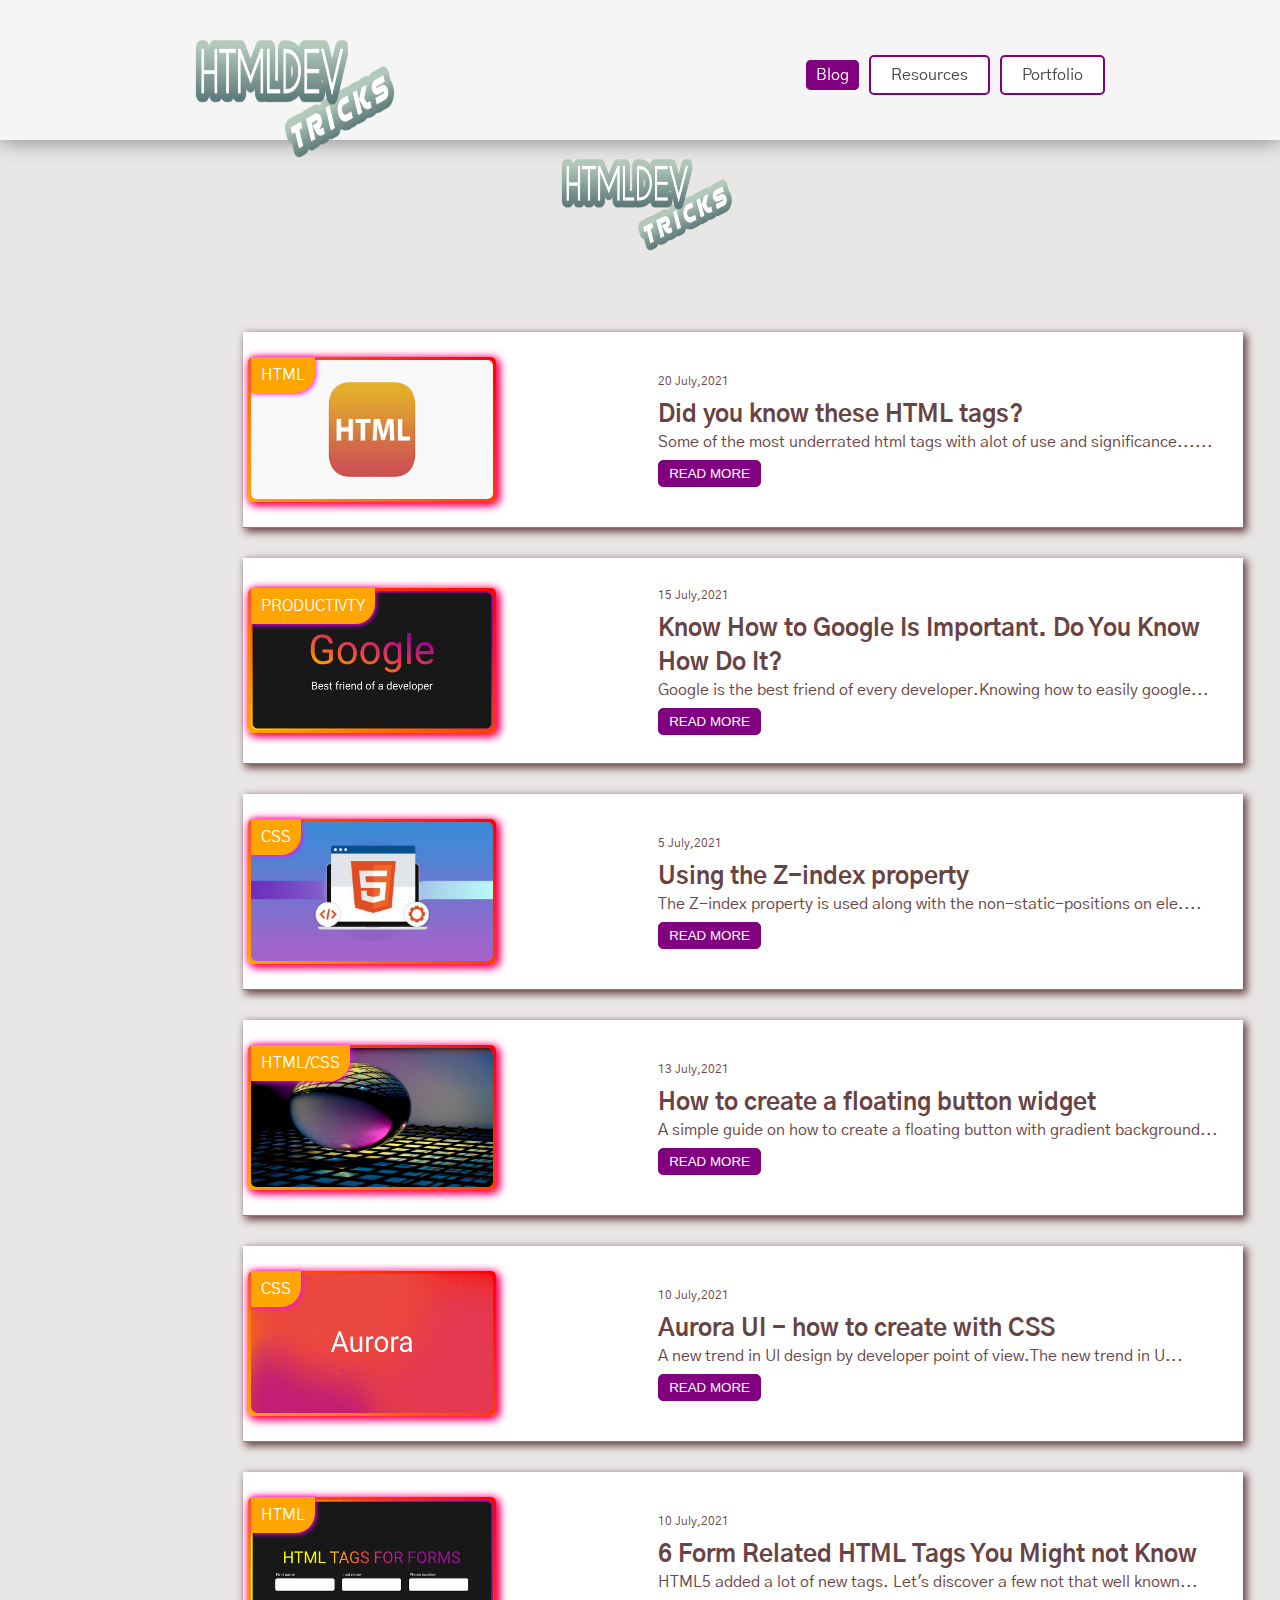
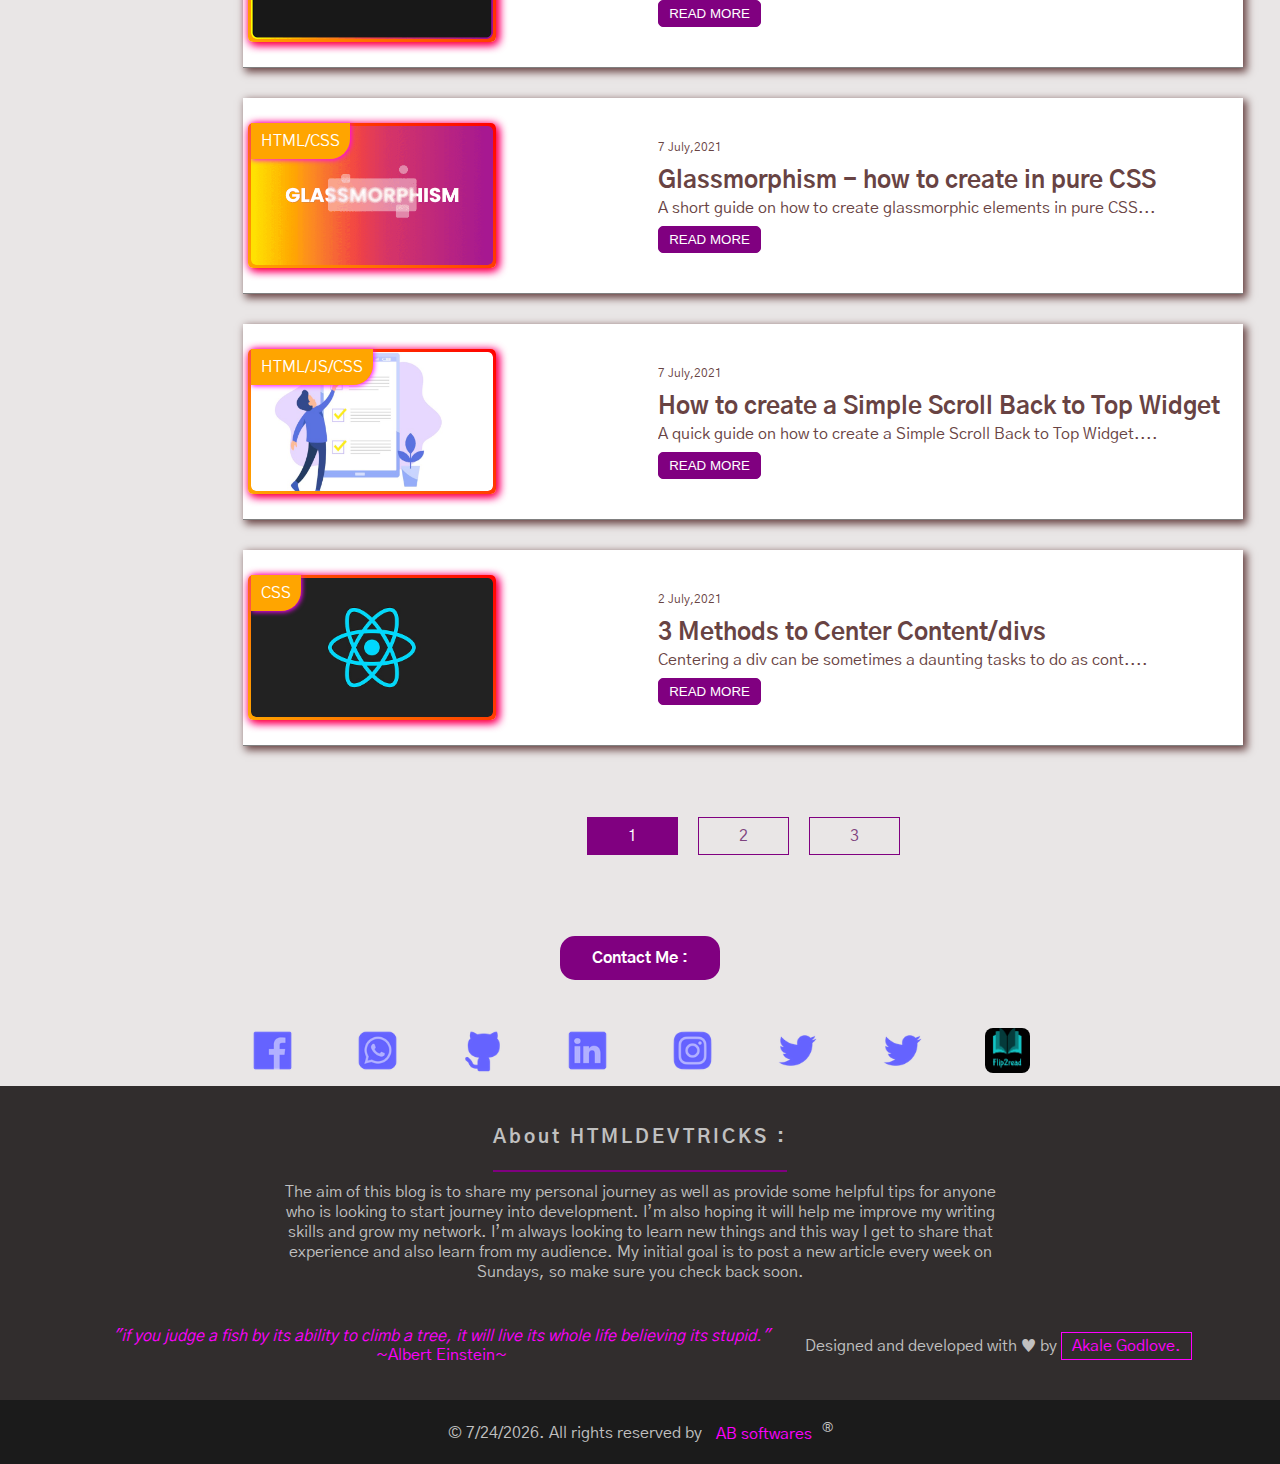
<file: index.html>
<!DOCTYPE html>
<html lang="en">
<head>
	<meta charset="UTF-8">
	<meta http-equiv="X-UA-Compatible" content="IE=edge">
	<meta name="viewport" content="width=device-width, initial-scale=1.0, shrink-to-fit=no">

<meta name="description" content="web development made easy uisng html and css"/>
<meta name="description" content="simple html and css tricks for web developers"/>
<meta name="description" content="web development blog for html and css tutorials"/>
<meta name="robots" content="follow"/>
<meta name="author" content="Akale Godlove"/>
<meta name="keywords" content="blog , html5, html, html5, css, css3, web development tutorials, html tutorials, w3schools,easy html tutorial, simple tutorial, web , web developmennt"/>


	<title>HTML DEV TRICKS | My Blog  </title>
	<!-- Google Analytics -->
<script>
(function(i,s,o,g,r,a,m){i['GoogleAnalyticsObject']=r;i[r]=i[r]||function(){
(i[r].q=i[r].q||[]).push(arguments)},i[r].l=1*new Date();a=s.createElement(o),
m=s.getElementsByTagName(o)[0];a.async=1;a.src=g;m.parentNode.insertBefore(a,m)
})(window,document,'script','https://www.google-analytics.com/analytics.js','ga');

ga('create', 'G-E9SJB8ZY8C', 'auto');
ga('send', 'pageview');
</script>
<!-- End Google Analytics -->
	
	
	
	
	
	<link rel="stylesheet" href="style.css"/>
		<link rel="icon" href="../icons/logo.png">
</head>
<body>

<nav>
<div class="logo"><img src="icons/logo.png" alt="logo" width="200px" height="73px"/></div>
<div class="cta">
	<ul>
		<li><a href="index.html"  class="active">Blog</a></li>
		<li><a href="resources.html">Resources</a></li>
		<li><a href="https://akalegodlove.netlify.app/">Portfolio</a></li>
	</ul>
</div>
</nav>
<!--this is the logo just meant to keep some space subsequently it will be change to author-->
<div class="log"><img src="icons/logo.png" alt="logo" width="300px" height="140px"/></div>

<!-----this wherte the main tag stat s-->
<main>


	<!---TEMPLATE FOR EVERY JUST A TITLE AND INTRO AND A LINK TO THE POST ITSELF-->
		<!---TEMPLATE FOR EVERY JUST A TITLE AND INTRO AND A LINK TO THE POST ITSELF-->
<div class="blog-post"> 
	 <!--thumbnail-->
<div class="thumbnail-container">
<div class="thumbnail">
	<img src="post-thumbnails/html.png " width="100%"height="100%" alt="thumb"/>
</div>
<p class="topic">HTML</p>
</div>
<!--end of thumbnail-->
<!--post title and some text-->
<div class="post">
<div class="dateofpost"><p>20 July,2021</p></div>
<h1>Did you know these HTML tags?</h1>
<p>Some of the most underrated html tags with alot of use and significance......</p>
<button class="read-more"><a  href="posts/did-you-know-these-tags.html" >READ MORE</a></button>
</div>
</div>
	<!---TEMPLATE FOR EVERY JUST A TITLE AND INTRO AND A LINK TO THE POST ITSELF-->
		<!---END OF THE TEMPLATE FOR EVERY POST-->




	<!---TEMPLATE FOR EVERY JUST A TITLE AND INTRO AND A LINK TO THE POST ITSELF-->
	<!---TEMPLATE FOR EVERY JUST A TITLE AND INTRO AND A LINK TO THE POST ITSELF-->
	<div class="blog-post">
		<!--thumbnail-->
		<div class="thumbnail-container">
			<div class="thumbnail">
				<img src="post-thumbnails/google.png" width="100%" height="100%" alt="thumb" />
			</div>
			<p class="topic">PRODUCTIVTY</p>
		</div>
		<!--end of thumbnail-->
		<!--post title and some text-->
		<div class="post">
			<div class="dateofpost">
				<p>15 July,2021</p>
			</div>
			<h1>Know How to Google Is Important. Do You Know How Do It?</h1>
			<p>Google is the best friend of every developer.Knowing how to easily google...</p>
			<button class="read-more"><a  href="posts/know-how-to-google.html" >READ MORE</a></button>
		</div>
	</div>
	<!---TEMPLATE FOR EVERY JUST A TITLE AND INTRO AND A LINK TO THE POST ITSELF-->
	<!---END OF THE TEMPLATE FOR EVERY POST-->



<div class="blog-post">
	<!--thumbnail-->
	<div class="thumbnail-container">
		<div class="thumbnail">
			<img src="post-thumbnails/zin.jpg " width="100%" height="100%" alt="thumb" />
		</div>
		<p class="topic">CSS</p>
	</div>
	<!--end of thumbnail-->
	<!--post title and some text-->
	<div class="post">
		<div class="dateofpost">
			<p>5 July,2021</p>
		</div>
		<h1>Using the Z-index property</h1>
		<p>The Z-index property is used along with the non-static-positions on ele.... </p>
		<button class="read-more"><a href="posts/using-z-index.html">READ MORE</a></button>
	</div>
</div>

<div class="blog-post">
	<!--thumbnail-->
	<div class="thumbnail-container">
		<div class="thumbnail">
			<img src="post-thumbnails/fb.jpg " width="100%" height="100%" alt="thumb" />
		</div>
		<p class="topic">HTML/CSS</p>
	</div>
	<!--end of thumbnail-->
	<!--post title and some text-->
	<div class="post">
		<div class="dateofpost">
			<p>13 July,2021</p>
		</div>
		<h1>How to create a floating button widget</h1>
		<p>A simple guide on how to create a floating button with gradient background...</p>
		<button class="read-more"><a href="posts/using-z-index.html">READ MORE</a></button>
	</div>
</div>


<div class="blog-post">
		<!--thumbnail-->
		<div class="thumbnail-container">
			<div class="thumbnail">
				<img src="post-thumbnails/hero.png" width="100%" height="100%" alt="thumb" />
			</div>
			<p class="topic">CSS</p>
		</div>
		<!--end of thumbnail-->
		<!--post title and some text-->
		<div class="post">
			<div class="dateofpost">
				<p>10 July,2021</p>
			</div>
			<h1>Aurora UI - how to create with CSS</h1>
			<p>A new trend in UI design by developer point of view.The new trend in U...</p>
			<button class="read-more"><a  href="posts/how-create-aurora.html" >READ MORE</a></button>
		</div>
	</div>


<div class="blog-post">
	<!--thumbnail-->
	<div class="thumbnail-container">
		<div class="thumbnail">
			<img src="post-thumbnails/form.png" width="100%" height="100%" alt="thumb" />
		</div>
		<p class="topic">HTML</p>
	</div>
	<!--end of thumbnail-->
	<!--post title and some text-->
	<div class="post">
		<div class="dateofpost">
			<p>10 July,2021</p>
		</div>
		<h1>6 Form Related HTML Tags You Might not Know</h1>
		<p>HTML5 added a lot of new tags. Let's discover a few not that well known...</p>
		<button class="read-more"><a  href="posts/6-form-tags-you-might-not-know.html" >READ MORE</a></button>
	</div>
</div>

<div class="blog-post">
	<!--thumbnail-->
	<div class="thumbnail-container">
		<div class="thumbnail">
			<img src="post-thumbnails/glass.png" width="100%" height="100%" alt="thumb" />
		</div>
		<p class="topic">HTML/CSS</p>
	</div>
	<!--end of thumbnail-->
	<!--post title and some text-->
	<div class="post">
		<div class="dateofpost">
			<p>7 July,2021</p>
		</div>
		<h1>Glassmorphism - how to create in pure CSS</h1>
		<p>A short guide on how to create glassmorphic elements in pure CSS...</p>
		<button class="read-more"><a  href="posts/how-to-create-glass-effect.html" >READ MORE</a></button>
	</div>
</div>

<div class="blog-post">
	<!--thumbnail-->
	<div class="thumbnail-container">
		<div class="thumbnail">
			<img src="post-thumbnails/but.jpg" width="100%" height="100%" alt="thumb" />
		</div>
		<p class="topic">HTML/JS/CSS</p>
	</div>
	<!--end of thumbnail-->
	<!--post title and some text-->
	<div class="post">
		<div class="dateofpost">
			<p>7 July,2021</p>
		</div>
		<h1>How to create a Simple Scroll Back to Top Widget</h1>
		<p>A quick guide on how to create a Simple Scroll Back to Top Widget....</p>
		<button class="read-more"><a  href="posts/how-to-create-scrolltotop.html" >READ MORE</a></button>
	</div>
</div>



<div class="blog-post">
	<!--thumbnail-->
	<div class="thumbnail-container">
		<div class="thumbnail">
			<img src="post-thumbnails/cen-con.jpg " width="100%" height="100%" alt="thumb" />
		</div>
		<p class="topic">CSS</p>
	</div>
	<!--end of thumbnail-->
	<!--post title and some text-->
	<div class="post">
		<div class="dateofpost">
			<p>2 July,2021</p>
		</div>
		<h1>3 Methods to Center Content/divs</h1>
		<p>Centering a div can be sometimes a daunting tasks to do as cont....</p>
		<button class="read-more"><a  href="posts/3-ways-to-center-content.html" >READ MORE</a></button>
	</div>
</div>




<!-- PAGINATION-->
<div class="pagination">
	<ul>
		<li><a href="#" class="active"> 1 </a></li>
		<li><a href="#"> 2</a></li>
		<li><a href="#">3</a></li>
	</ul>
</div>
<!--END OF PAGINATION PAGINATION-->

<!--END OF THE MAIN-->
</main>
<!--END OF THE MAIN-->

<!--END OF THE MOBILE SITE-->


<!---contact links -->
<div class="contact">
	<h3 class="active">	Contact Me :</h3>
	<div class="ci-icons">
		<a href=""><img src="icons/fb.png" alt="social-media icon" width="45px" height="45px"/></a>
		<a href=""><img src="icons/wa.png" alt="social-media icon" width="45px" height="45px"/></a>
		<a href=""><img src="icons/gt.png" alt="social-media icon" width="45px" height="45px"/></a>
		<a href=""><img src="icons/li.png" alt="social-media icon" width="45px" height="45px"/></a>
		<a href=""><img src="icons/ig.png" alt="social-media icon" width="45px" height="45px"/></a>
		<a href=""><img src="icons/tt.png" alt="social-media icon" width="45px" height="45px"/></a>
		<a href=""><img src="icons/tt.png" alt="social-media icon" width="45px" height="45px" /></a>
	 <a href=""><img src="icons/f2r.jpg" alt="social-media icon" width="45px" height="45px" /></a>
	</div>
</div>

<!-- footer-->
<footer>
	<div class="abt"> 
	<div class="about">
		<h3>About HTMLDEVTRICKS :</h3>
		<p>The aim of this blog is to share my personal journey as well as provide some helpful tips for anyone who is looking to
		start journey into development. I’m also hoping it will help me improve my writing skills and grow my network. I’m
		always looking to learn new things and this way I get to share that experience and also learn from my audience. My
		initial goal is to post a new article every week on Sundays, so make sure you check back soon.</p>
	</div>
	</div>
	<!--end of credit-->
	<!--proverb-->
	<div class="row2">
		<div class="proverb">
			<cite>
				"if you judge a fish by its ability to climb a tree, it will live its whole life believing its stupid."
			</cite>
			<p>~Albert Einstein~</p>
		</div>
		<!-- end of proverb-->
		<div class="mycreds">
			<p>Designed and developed with &hearts; by <span class="name">Akale Godlove.</span></p>
		</div>
	</div>
	<!--end of proverb-->
	<div class="copy">&copy; <span class="year"> </span>. All rights reserved by <span class="company">AB
			softwares</span><sup>&reg;</sup>
	</div>
</footer>
<script src="main.js"></script>
</body>
</html>
</file>
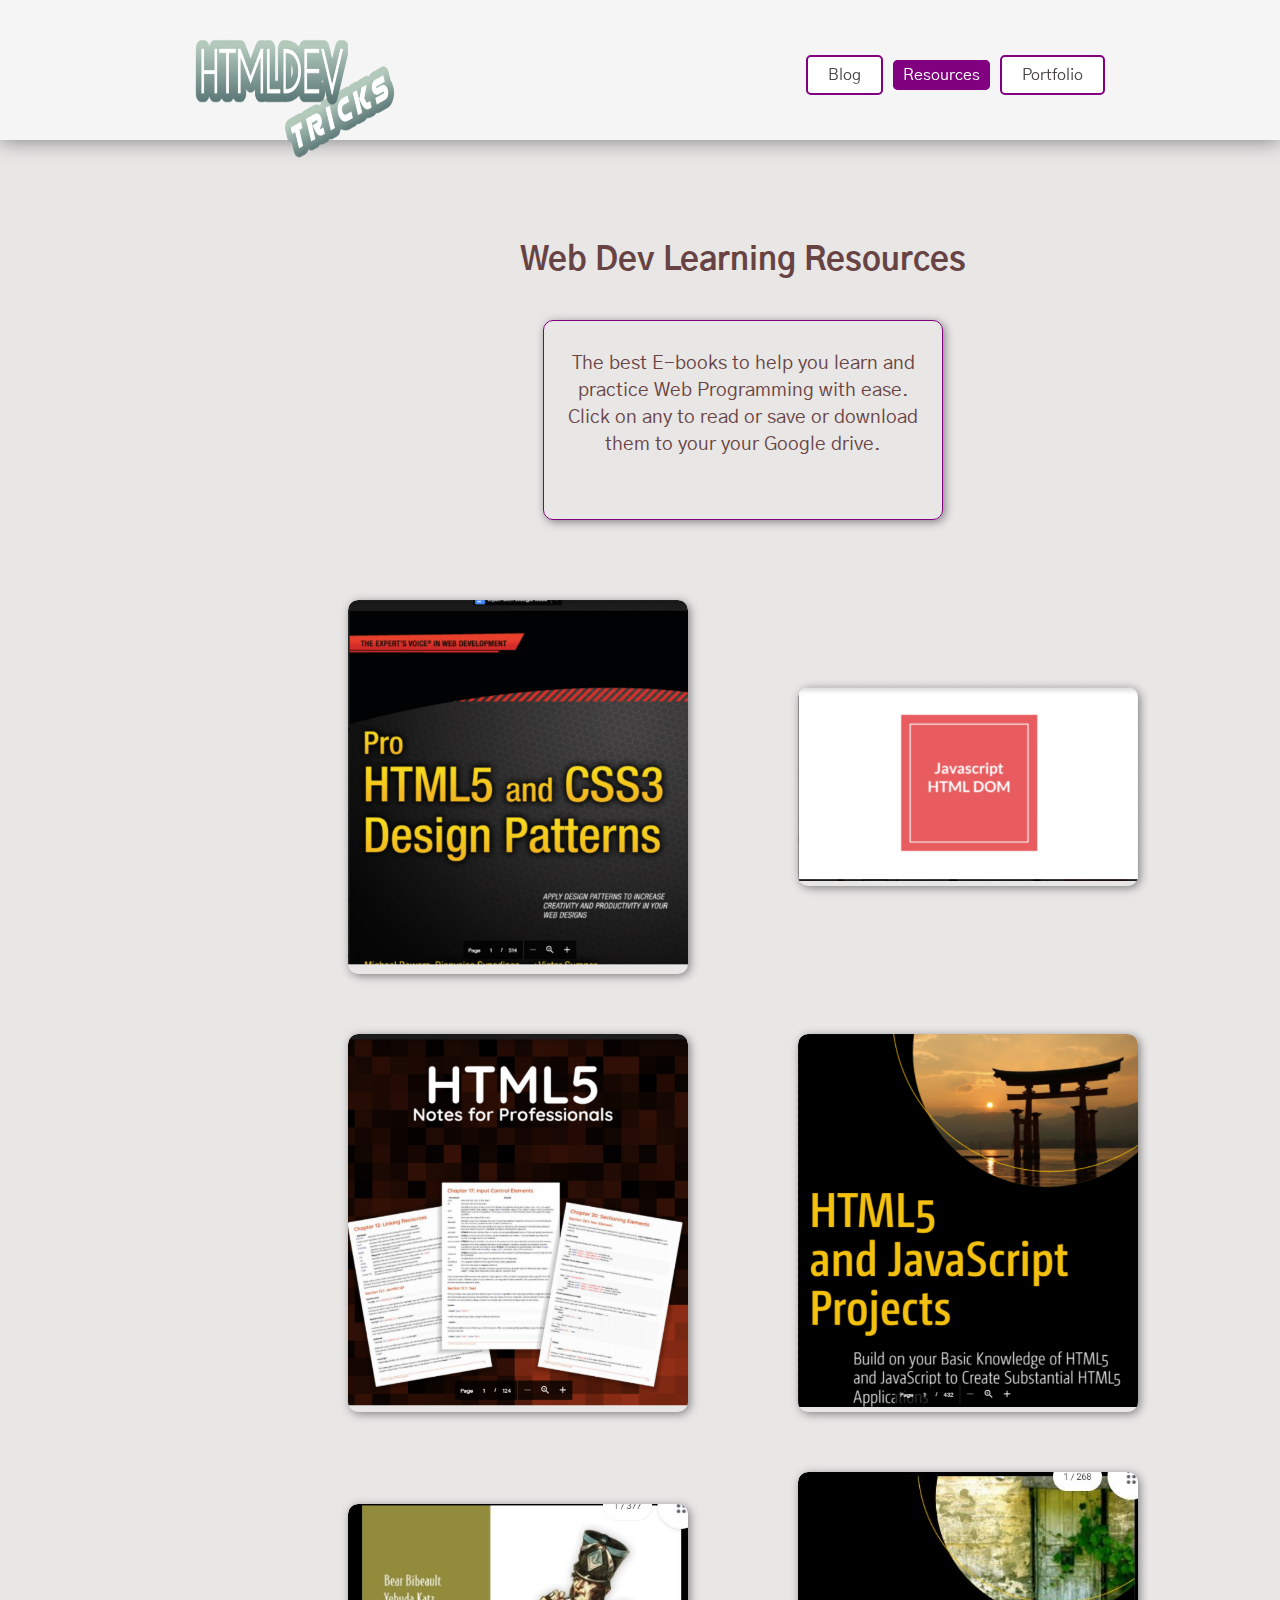
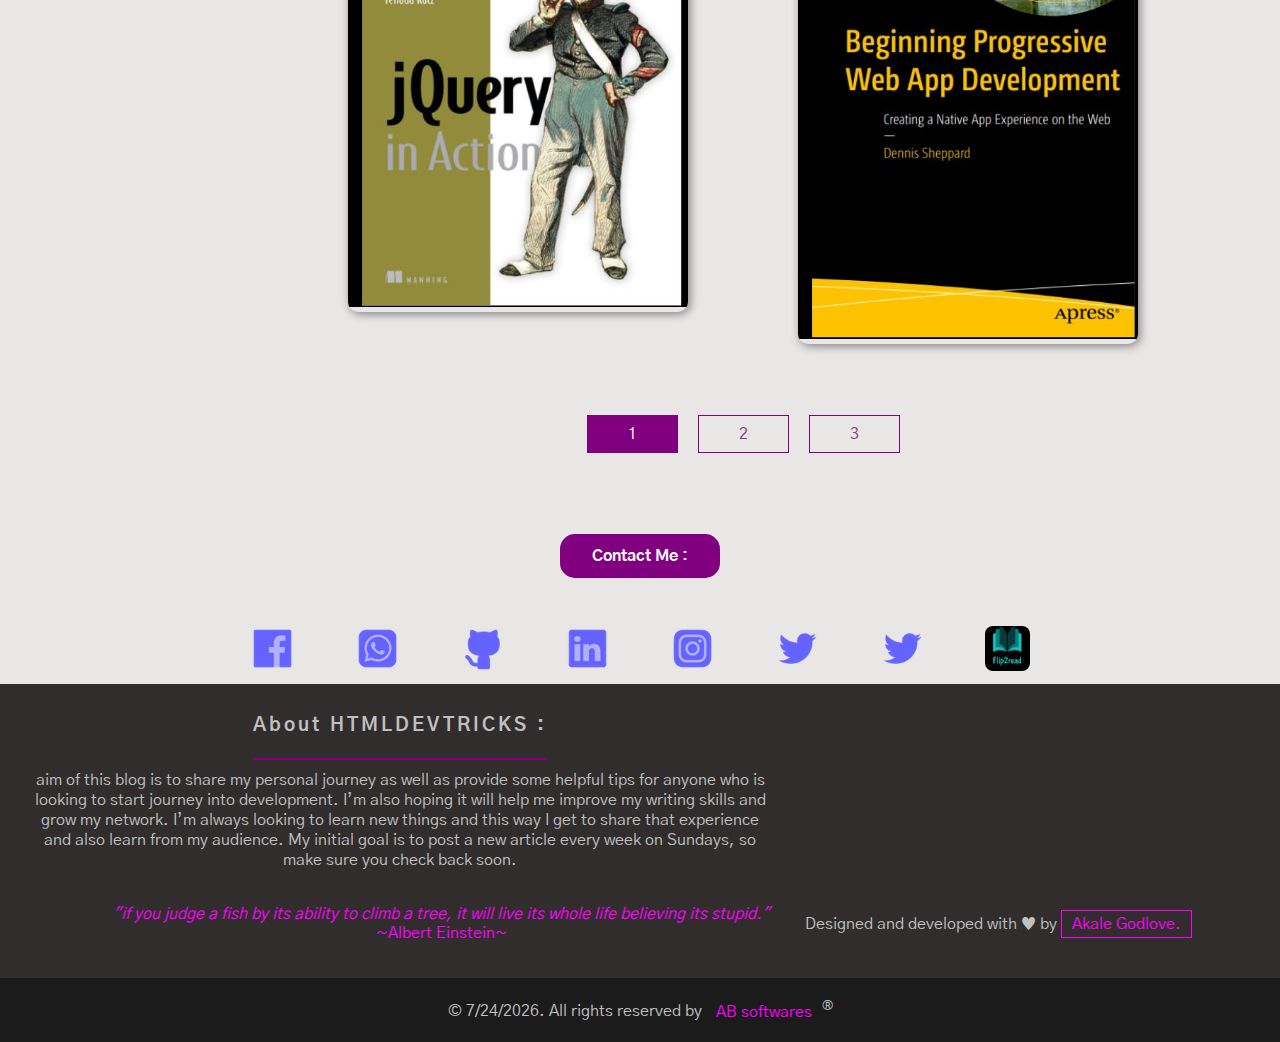
<file: resources.html>
<!DOCTYPE html>
<html lang="en">

<head>
	<meta charset="UTF-8">
	<meta http-equiv="X-UA-Compatible" content="IE=edge">
	<meta name="viewport" content="width=device-width, initial-scale=1.0, shrink-to-fit=no">

	<meta name="description" content="web development resources for web developers" />
	<meta name="description" content="simple html and css tricks for web developers" />
	<meta name="description" content="web developmentbooks for beginners" />
	<meta name="robots" content="follow" />
	<meta name="author" content="Akale Godlove" />
	<meta name="keywords"
		content="blog , html5, html, html5, books , pdf, html tutorial books, programming boks pdf" />
<meta name="keywords" content="pdf books for programmers"/>

	<title>Learning Resources || Best E-Books for Web Dev and Programming </title>
	
		
	<link rel="stylesheet" href="style.css" />
		<link rel="icon" href="../icons/logo.png">
</head>

<body>

	<nav>
		<div class="logo"><img src="icons/logo.png" alt="logo" width="200px" height="73px" /></div>
		<div class="cta">
			<ul>
		<li><a href="index.html">Blog</a></li>
				<li><a href="#" class="active">Resources</a></li>
				<li><a href="https://akalegodlove.netlify.app/">Portfolio</a></li>
			</ul>
		</div>
	</nav>
<main>   
<!--the  resources go-->
<div class="text">
	<h3>Web Dev Learning Resources</h3>
	<p>The best E-books to help you learn and practice Web Programming with ease.<br>Click on any to read or save or download them to your your Google drive.</p>
</div>


<!--TEMPLATE FOR  BOOK COVER-->
<div class="resource-container">
<!--TEMPLATE FOR  BOOK COVER-->
<div class="resource">
<div class="resource-img">
	<a href="https://drive.google.com/uc?id=1n6NFRLJtUDq8gKK3BHKTKh_7wl1ZxF_b&export=download">
	<img src="book-thumbnails/1.png" alt="resource-cover" width="150px" height="150px">
	</a>
</div>
<div class="authors">By O'Reilly</div>
</div>
<!--END OF TEMPLATE FOR  BOOK COVER-->

<div class="resource">
<div class="resource-img">
	<a href="https://drive.google.com/uc?id=1a_E8GPM1sg5Mgywvcd8vkEHiVamDh7OE&export=download  ">
	<img src="book-thumbnails/2.png" alt="resource-cover" width="150px" height="150px">
	</a>
</div>
	<div class="authors">By O'Reilly</div>
</div>

<div class="resource">
<div class="resource-img">
	<a href="https://drive.google.com/uc?id=1aXC7nf5qGMxxqETkYNenQ2QOsZsBR7Ui&export=download">
	<img src="book-thumbnails/3.png" alt="resource-cover" width="150px" height="150px">
	</a>
</div>
	<div class="authors">By O'Reilly</div>
</div>

<div class="resource">
<div class="resource-img">
	<a href=" https://drive.google.com/uc?id=1n0SS-VdN5gnoujomgNPjVXisq3hwhjul&export=download">
	<img src="book-thumbnails/4.png" alt="resource-cover" width="150px" height="150px">
	</a>
</div>
	<div class="authors">By O'Reilly</div>
</div>

<div class="resource">
<div class="resource-img">
	<a href=" https://drive.google.com/uc?id=1aA7Uu5_SSRrfYJkNCFpx8EYj4GbMWL8O&export=download">
	<img src="book-thumbnails/5.jpg" alt="resource-cover" width="150px" height="150px">
	</a>
</div>
	<div class="authors">By O'Reilly</div>
</div>

<div class="resource">
<div class="resource-img">
	<a href="https://drive.google.com/uc?id=1aDGdT7FaXblJoFbOeRk5lyCgNzSJREw3&export=download">
	<img src="book-thumbnails/6.jpg" alt="resource-cover" width="150px" height="150px">
	</a>
</div>
	<div class="authors">By O'Reilly</div>
</div>

<!--END OF TEMPLATE FOR  BOOK COVER-->
</div>
<!--END OF TEMPLATE FOR  BOOK COVER-->

<!-- PAGINATION-->
<div class="pagination">
	<ul>
		<li><a href="#" class="active"> 1 </a></li>
		<li><a href="resource-pages/page2.html"> 2</a></li>
		<li><a href="resource-pages/page3.html">3</a></li>
	</ul>
</div>
<!--END OF PAGINATION PAGINATION-->

</main>


<!---contact links -->

<div class="contact">
	<h3 class="active"> Contact Me :</h3>
	<div class="ci-icons">
		<a href=""><img src="icons/fb.png" alt="social-media icon" width="45px" height="45px" /></a>
		<a href=""><img src="icons/wa.png" alt="social-media icon" width="45px" height="45px" /></a>
		<a href=""><img src="icons/gt.png" alt="social-media icon" width="45px" height="45px" /></a>
		<a href=""><img src="icons/li.png" alt="social-media icon" width="45px" height="45px" /></a>
		<a href=""><img src="icons/ig.png" alt="social-media icon" width="45px" height="45px" /></a>
		<a href=""><img src="icons/tt.png" alt="social-media icon" width="45px" height="45px" /></a>
		<a href=""><img src="icons/tt.png" alt="social-media icon" width="45px" height="45px" /></a>
		<a href=""><img src="icons/f2r.jpg" alt="social-media icon" width="45px" height="45px" /></a>
	</div>
</div>



<!-- footer-->
<footer> 
<div class="about">
	<h3>About HTMLDEVTRICKS :</h3>
<p> aim of this blog is to share my personal journey as well as provide some helpful tips for anyone who is looking to
	start journey into development. I’m also hoping it will help me improve my writing skills and grow my network. I’m
	always looking to learn new things and this way I get to share that experience and also learn from my audience. My
	initial goal is to post a new article every week on Sundays, so make sure you check back soon.</p>
</div>

<!--end of credit-->
<!--proverb-->
<div class="row2">  
<div class="proverb">
	<cite>
		"if you judge a fish by its ability to climb a tree, it will live its whole life believing its stupid."  
	</cite>
	<p>~Albert Einstein~</p>
</div>
<!-- end of proverb-->
<div class="mycreds">
	<p>Designed and developed with &hearts; by <span class="name">Akale Godlove.</span></p>
</div>
</div>
<!--end of proverb-->
<div class="copy">&copy; <span class="year"> </span>. All rights reserved by <span class="company">AB softwares</span><sup>&reg;</sup>
</div>
</footer>
<script src="main.js"></script>
</body>
</html>
</file>
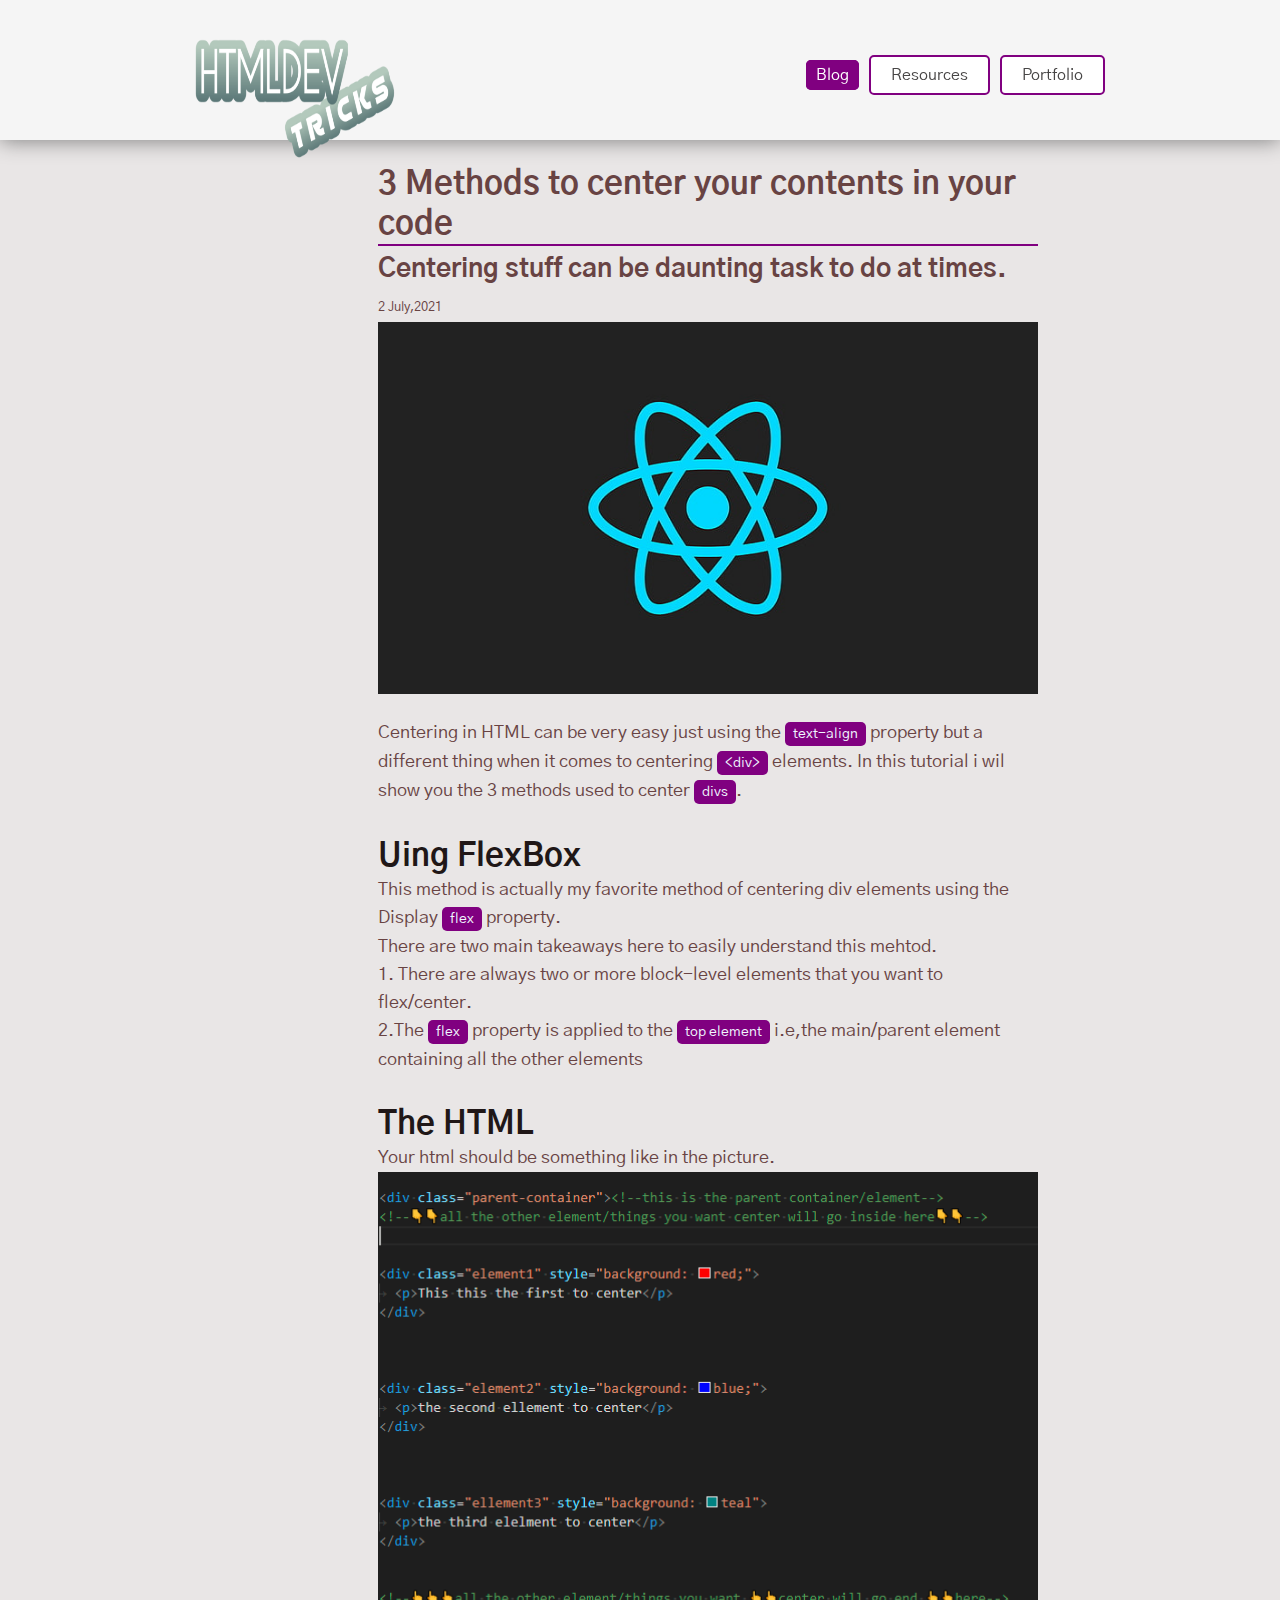
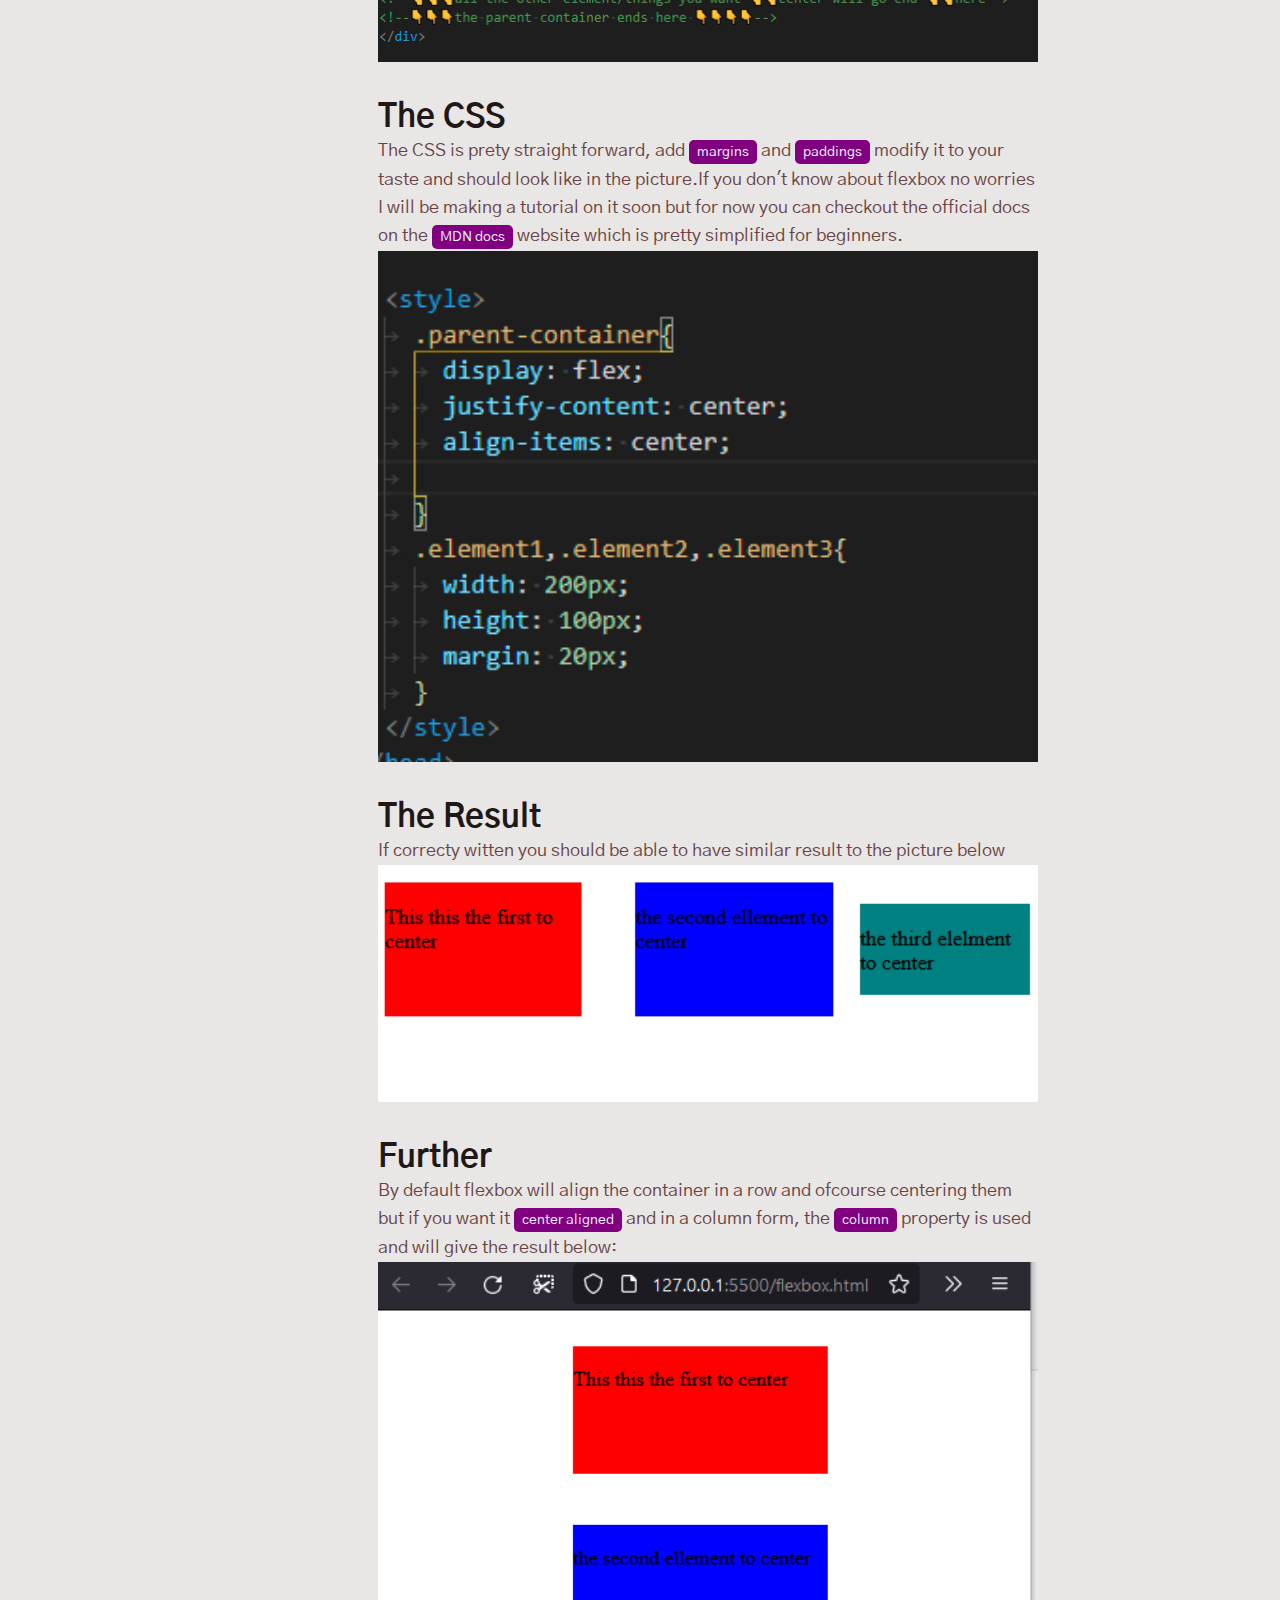
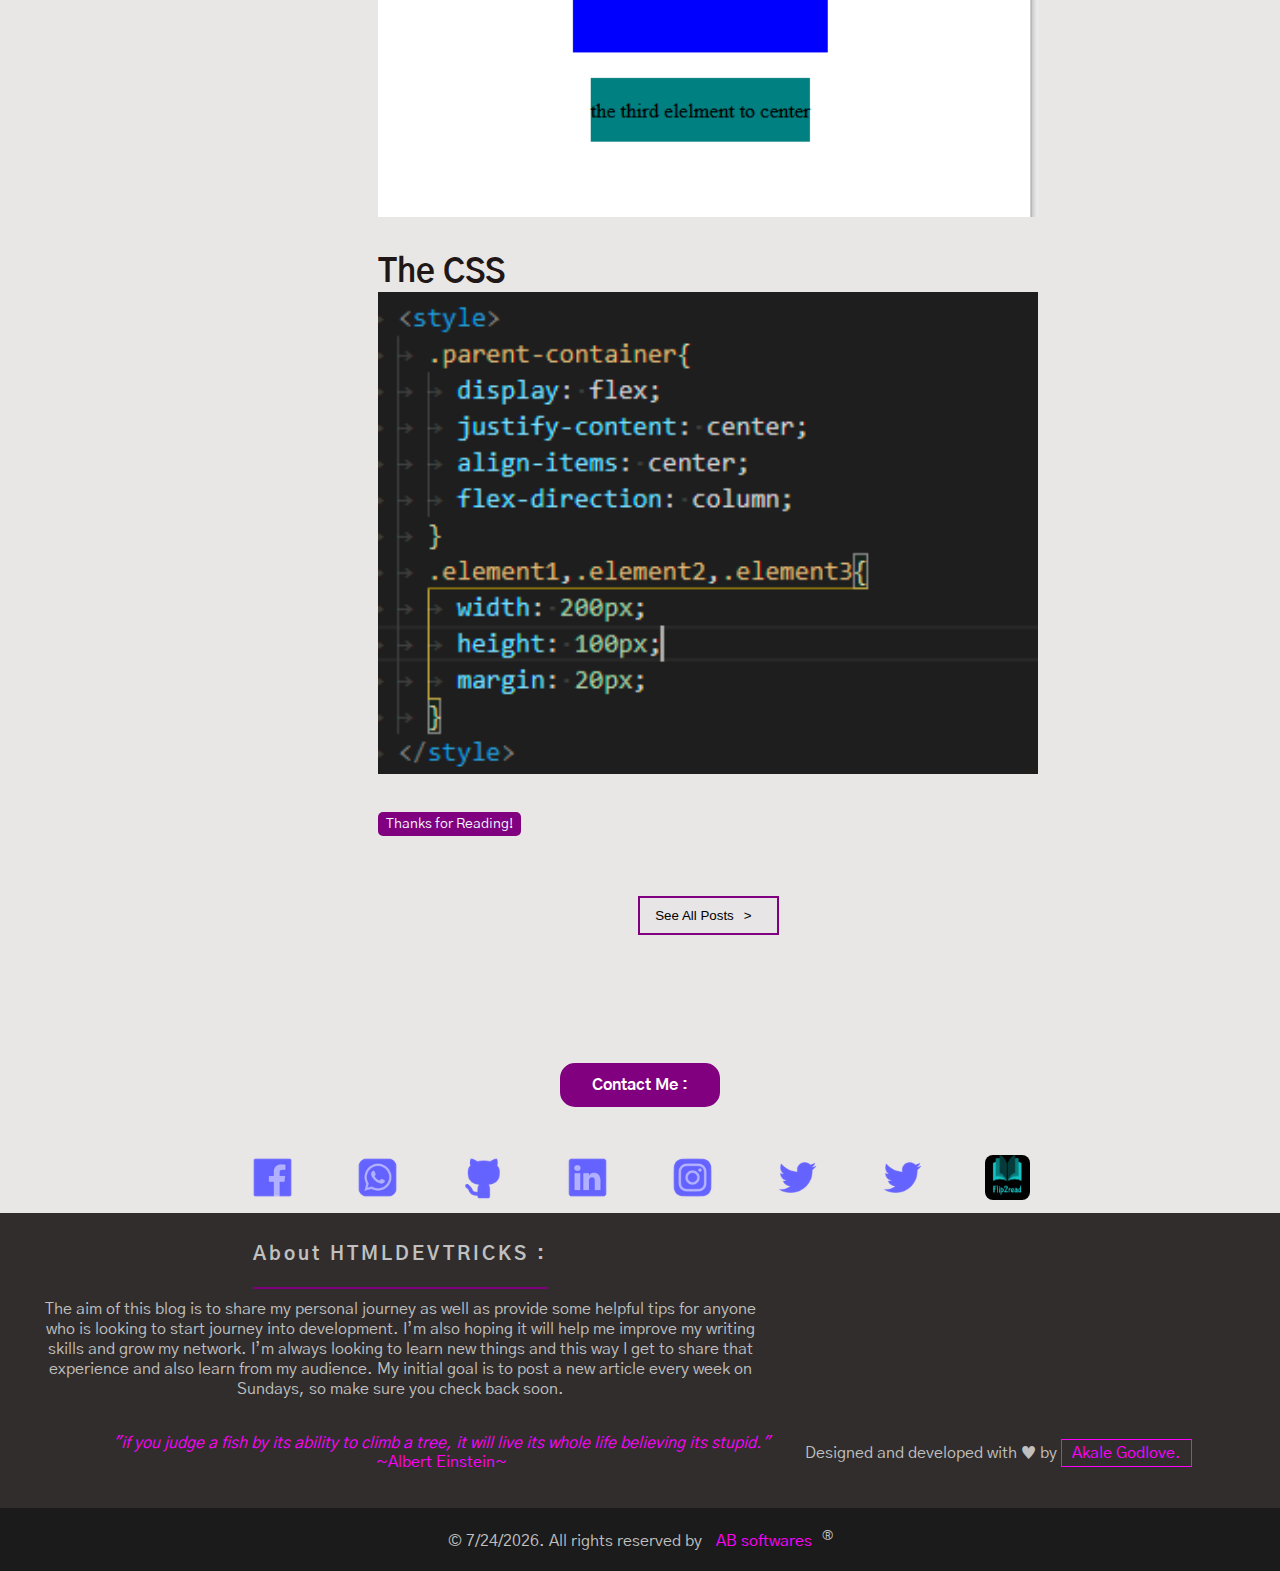
<file: posts/3-ways-to-center-content.html>
<!DOCTYPE html>
<html lang="en">

<head>
	<meta charset="UTF-8">
	<meta http-equiv="X-UA-Compatible" content="IE=edge">
	<meta name="viewport" content="width=device-width, initial-scale=1.0, shrink-to-fit=no">

	<meta name="description" content="web development made easy uisng html and css" />
	<meta name="description" content="simple html and css tricks for web developers" />
	<meta name="description" content="web development blog for html and css tutorials" />
	<meta name="robots" content="follow" />
	<meta name="author" content="Akale Godlove" />
	<meta name="keywords"
		content="blog , html5, html, html5, css, css3, web development tutorials, html tutorials, w3schools,easy html tutorial, simple tutorial, web , web developmennt" />

	<title>How to center content in your html code</title>
	<link rel="stylesheet" href="../style.css" />
	<link rel="icon" href="../icons/logo.png">
</head>

<body>

	<nav>
		<div class="logo"><img src="../icons/logo.png" alt="logo" width="200px" height="73px" /></div>
		<div class="cta">
			<ul>
				<li><a href="../index.html" class="active">Blog</a></li>
				<li><a href="../resources.html">Resources</a></li>
				<li><a href="https://akalegodlove.netlify.app/">Portfolio</a></li>
			</ul>
		</div>
	</nav>

	<div class="post-read">

		<div class="post-header">
			<h1>3 Methods to center your contents in your code</h1>
			<p class="tag"> Centering stuff can be daunting task to do at times.</p>
			<p class="datetime">2 July,2021</p>
		</div>

		<div class="post-img">
			<img src="../post-thumbnails/cen-con.jpg" alt="post-image" width="100%" height="100%">
		</div>

		<p class="into-text">
	Centering in HTML can be very easy just using the <mark>text-align</mark> property but a different thing when it comes to centering <mark>&lt;div&gt;</mark> elements. In this tutorial i wil show you the 3 methods used to center <mark>divs</mark>.
		</p>

		<div class="more-info">
			<h2>Uing FlexBox</h2>

			<p>This method is actually my favorite method of centering div elements using the Display <mark>flex</mark> property.</p>
			</p>
			<p>There are two main takeaways here to easily understand this mehtod.</p>
			<p>1. There are always two or more block-level elements that you want to flex/center.</p>
			<p>2.The <mark>flex</mark> property is applied to the <mark>top element</mark> i.e,the main/parent element containing all the other elements</p>
		</div>


		<div class="more-info">
			<h2> The HTML </h2>
			<P>Your html should be something like in the picture.</P>
			<div class="image-abt-post">
				<img src="../post-thumbnails/flex3.png " alt="post-image" width="100%" height="100%">
			</div>
		</div>


		<div class="more-info">
			<h2>The CSS</h2>
			<p>The CSS is prety straight forward, add <mark>margins</mark> and <mark>paddings</mark> modify it to your taste and should look like in the picture.If you don't know about flexbox no worries I will be making a tutorial on it soon but for now you can checkout the official docs on the <mark>MDN docs</mark> website which is pretty simplified for beginners.
			</p>
			<div class="image-abt-post">
				<img src="../post-thumbnails/flex5.png" alt="post-image" width="100%" height="100%">
			</div>
		</div>


<div class="more-info">
	<h2>The Result</h2>
	<p>If correcty witten you should be able to have similar result to the picture below
	</p>
	<div class="image-abt-post">
		<img src="../post-thumbnails/flex4.png" alt="post-image" width="100%" height="100%">
	</div>
</div>



<div class="more-info">
	<h2>Further </h2>
	<p>By default flexbox will align the container in a row and ofcourse centering them but if you want it <mark>center aligned</mark> and in a column form, the <mark>column</mark> property is used and will give the result below:
	</p>
	<div class="image-abt-post">
		<img src="../post-thumbnails/flex1.png" alt="post-image" width="100%" height="100%">
	</div>
</div>

<div class="more-info">
	<h2>The CSS</h2>
	<div class="image-abt-post">
		<img src="../post-thumbnails/flex2.png" alt="post-image" width="100%" height="100%">
	</div>
</div>

		<div class="more-info">
			<p><mark>Thanks for Reading!</mark></p>
		</div>



		<div class="button">
			<button class="all-post"><a href="../index.html">See All Posts</a></button>
		</div>


	</div>
	<!---contact links -->
	<div class="contact">
		<h3 class="active"> Contact Me :</h3>
		<div class="ci-icons">
			<a href=""><img src="../icons/fb.png" alt="social-media icon" width="45px" height="45px" /></a>
			<a href=""><img src="../icons/wa.png" alt="social-media icon" width="45px" height="45px" /></a>
			<a href=""><img src="../icons/gt.png" alt="social-media icon" width="45px" height="45px" /></a>
			<a href=""><img src="../icons/li.png" alt="social-media icon" width="45px" height="45px" /></a>
			<a href=""><img src="../icons/ig.png" alt="social-media icon" width="45px" height="45px" /></a>
			<a href=""><img src="../icons/tt.png" alt="social-media icon" width="45px" height="45px" /></a>
			<a href=""><img src="../icons/tt.png" alt="social-media icon" width="45px" height="45px" /></a>
			<a href=""><img src="../icons/f2r.jpg" alt="social-media icon" width="45px" height="45px" /></a>
		</div>
	</div>
	<!-- footer-->
	<footer>
		<div class="about">
			<h3>About HTMLDEVTRICKS :</h3>
			<p>The aim of this blog is to share my personal journey as well as provide some helpful tips for anyone who is
				looking to
				start journey into development. I’m also hoping it will help me improve my writing skills and grow my network.
				I’m
				always looking to learn new things and this way I get to share that experience and also learn from my audience.
				My
				initial goal is to post a new article every week on Sundays, so make sure you check back soon.</p>
		</div>

		<!--end of credit-->
		<!--proverb-->
		<div class="row2">
			<div class="proverb">
				<cite>
					"if you judge a fish by its ability to climb a tree, it will live its whole life believing its stupid."
				</cite>
				<p>~Albert Einstein~</p>
			</div>
			<!-- end of proverb-->
			<div class="mycreds">
				<p>Designed and developed with &hearts; by <span class="name">Akale Godlove.</span></p>
			</div>
		</div>
		<!--end of proverb-->
		<div class="copy">&copy; <span class="year"> </span>. All rights reserved by <span class="company">AB
				softwares</span><sup>&reg;</sup>
		</div>
	</footer>
	<script src="../main.js"></script>
</body>

</html>
</file>
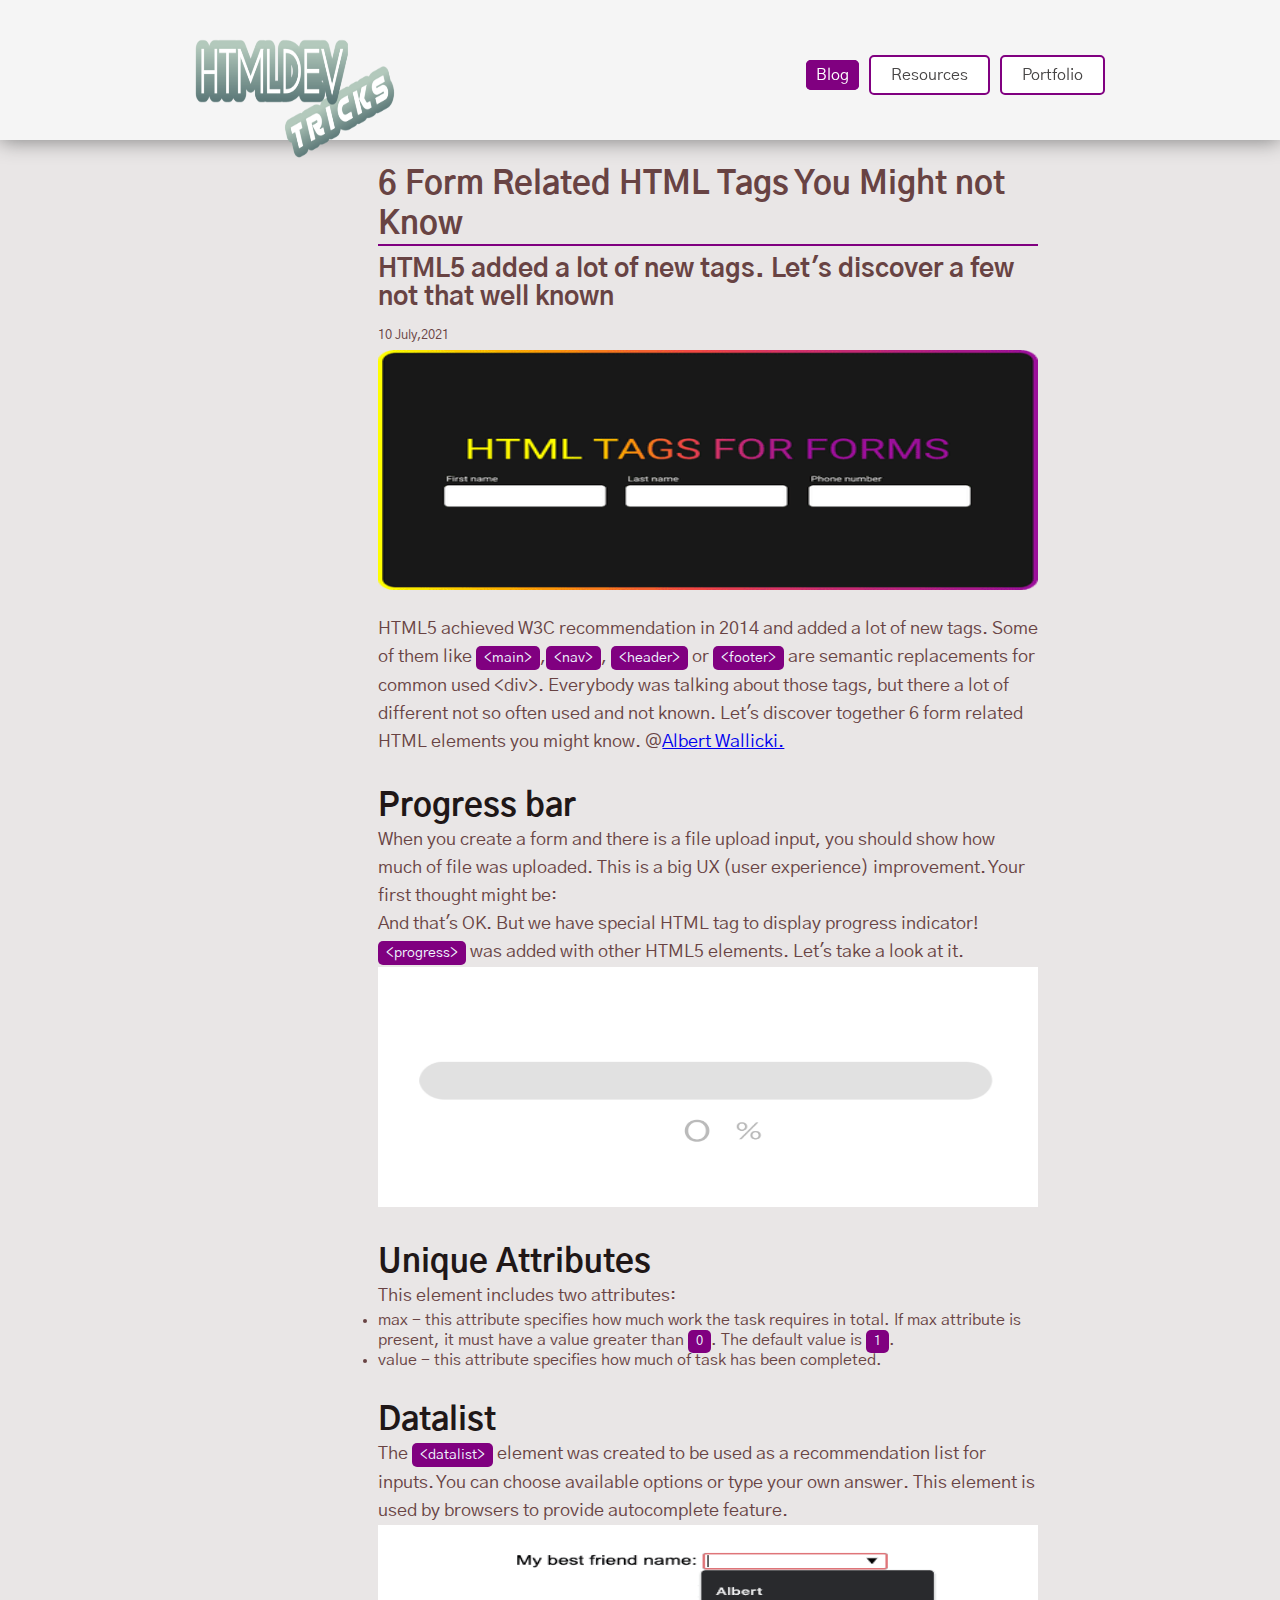
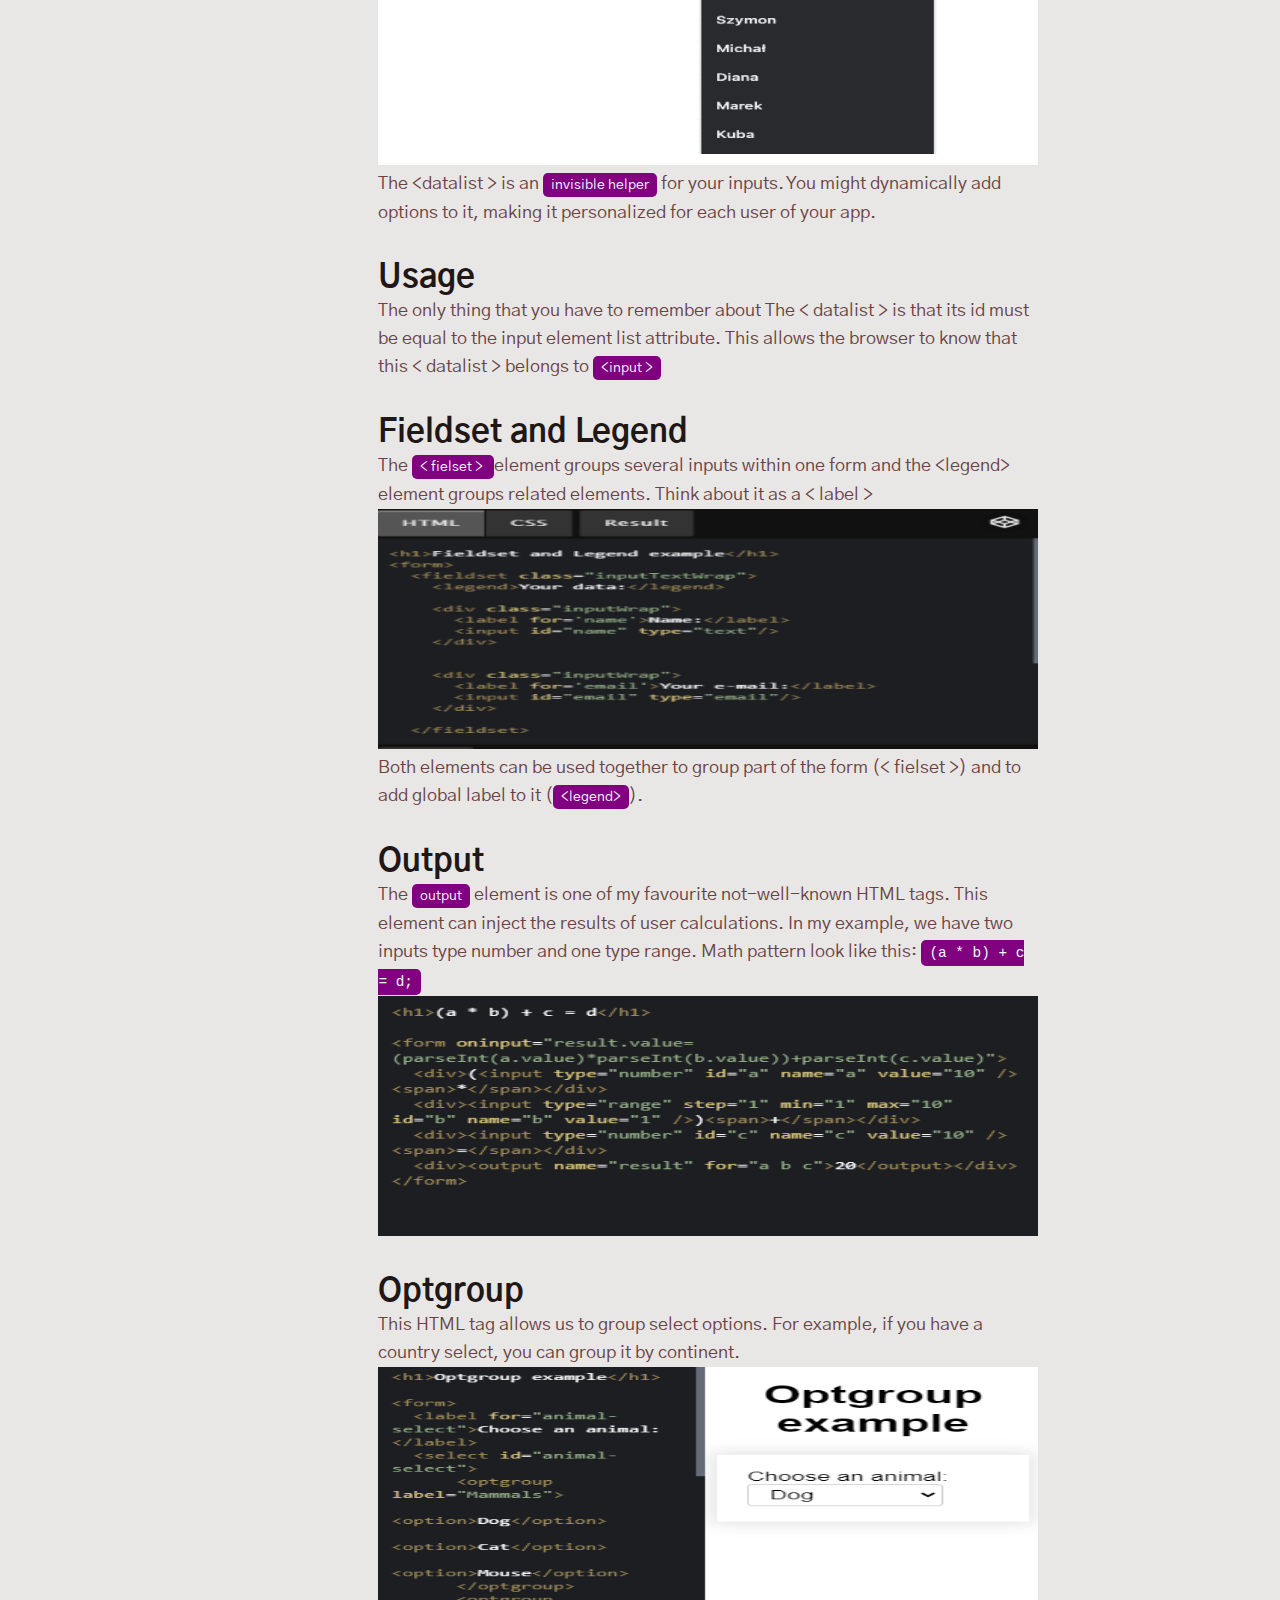
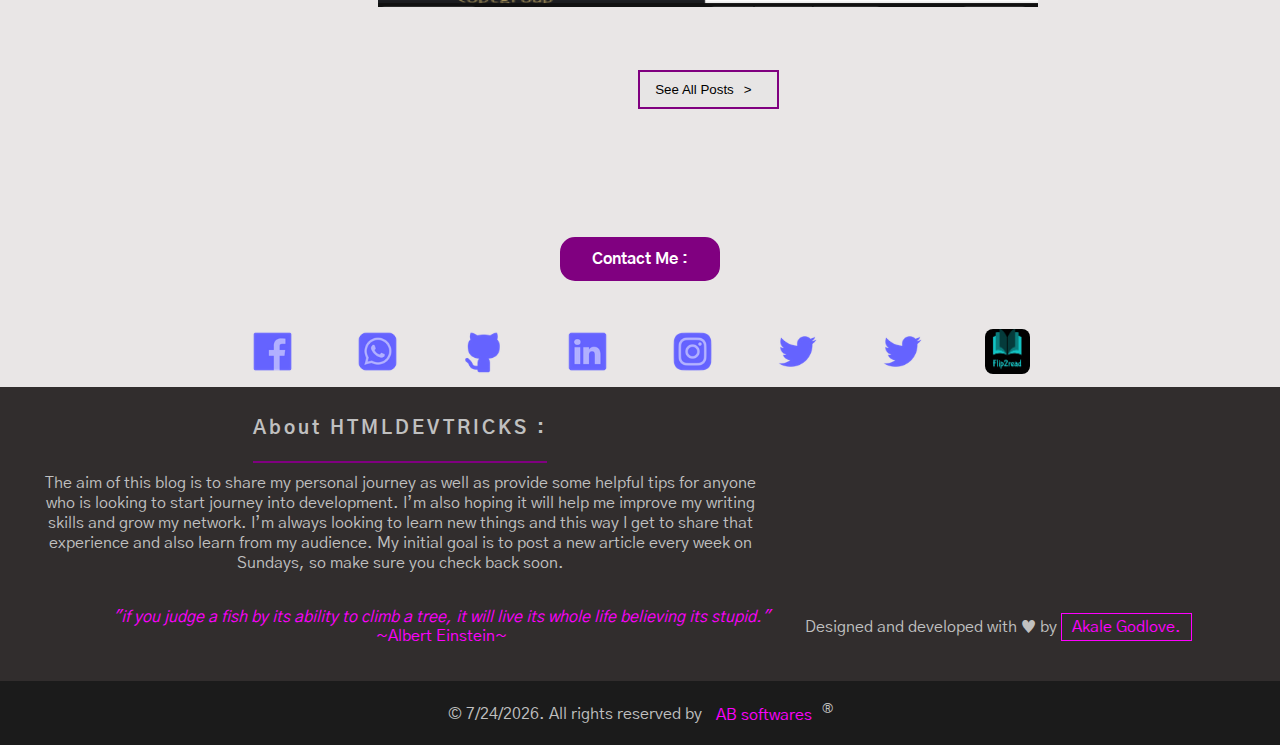
<file: posts/6-form-tags-you-might-not-know.html>
<!DOCTYPE html>
<html lang="en">

<head>
	<meta charset="UTF-8">
	<meta http-equiv="X-UA-Compatible" content="IE=edge">
	<meta name="viewport" content="width=device-width, initial-scale=1.0, shrink-to-fit=no">

	<meta name="description" content="web development made easy uisng html and css" />
	<meta name="description" content="simple html and css tricks for web developers" />
	<meta name="description" content="web development blog for html and css tutorials" />
	<meta name="robots" content="follow" />
	<meta name="author" content="Akale Godlove" />
	<meta name="keywords"
		content="blog , html5, html, html5, css, css3, web development tutorials, html tutorials, w3schools,easy html tutorial, simple tutorial, web , web developmennt" />

	<title>6 Form Related HTML Tags You Might not Know</title>
	<link rel="stylesheet" href="../style.css" />
		<link rel="icon" href="../icons/logo.png">
</head>

<body>

	<nav>
		<div class="logo"><img src="../icons/logo.png" alt="logo" width="200px" height="73px" /></div>
		<div class="cta">
			<ul>
				<li><a href="../index.html" class="active">Blog</a></li>
				<li><a href="../resources.html">Resources</a></li>
				<li><a href="https://akalegodlove.netlify.app/">Portfolio</a></li>
			</ul>
		</div>
	</nav>

	<div class="post-read">

		<div class="post-header">
			<h1>6 Form Related HTML Tags You Might not Know </h1>
			<p class="tag">HTML5 added a lot of new tags. Let's discover a few not that well known</p>
			<p class="datetime">10 July,2021</p>
		</div>

		<div class="post-img">
			<img src="../post-thumbnails/form.png" alt="post-image" width="100%" height="240px">
		</div>

		<p class="into-text">
	HTML5 achieved W3C recommendation in 2014 and added a lot of new tags. Some of them like <mark>&lt;main&gt;</mark>,<mark>&ltnav&gt;</mark>, <mark>&lt;header&gt;</mark> or <mark>&lt;footer&gt;</mark> are semantic replacements for common used &ltdiv&gt;. Everybody was talking about those tags, but there a lot of different not so often used and not known. Let's discover together 6 form related HTML elements you might know. @<a
					href="https://www.albertwalicki.com/">Albert Wallicki.</a></em>
		</p>

		<div class="more-info">
			<h2>Progress bar</h2>
			<p>When you create a form and there is a file upload input, you should show how much of file was uploaded. This is a big UX
			(user experience) improvement. Your first thought might be:</p>
			<p> And that's OK. But we have special HTML tag to display progress indicator! <mark>&lt;progress&gt;</mark> was added with other HTML5
				elements. Let's take a look at it. </p>
			<div class="image-abt-post">
				<img src="../post-thumbnails/prog.gif " alt="post-image" width="100%" height="240px">
			</div>
		</div>


		<div class="more-info">
			<h2>Unique Attributes</h2>
			<p> This element includes two attributes: </p>
			<ul>
				<li>max - this attribute specifies how much work the task requires in total. If max attribute is present, it must have a
				value greater than <mark>0</mark>. The default value is <mark>1</mark>.
 </li>
 <li>value - this attribute specifies how much of task has been completed. </li>
			</ul>
		</div>


		<div class="more-info">
			<h2>Datalist</h2>
			<p> The <mark>&lt;datalist&gt;</mark> element was created to be used as a recommendation list for inputs. You can choose available options or type your own
			answer. This element is used by browsers to provide autocomplete feature.</p>
			<div class="image-abt-post">
				<img src="../post-thumbnails/datalist.png" alt="post-image" width="100%" height="240px">
			</div>
			<p>The &lt;datalist &gt; is an <mark>invisible helper</mark> for your inputs. You might dynamically add options to it, making it personalized for each user of
			your app.</p>
		</div>


		<div class="more-info">
			<h2>Usage</h2>
			<p> The only thing that you have to remember about The &lt; datalist &gt; is that its id must be equal to the input element list attribute. This allows the browser to know that this &lt; datalist &gt; belongs to <mark>&lt;input &gt;</mark> </p>
		</div>


		<div class="more-info">
			<h2>Fieldset and Legend</h2>
			<p> The <mark>&lt; fielset &gt; </mark>element groups several inputs within one form and the &lt;legend&gt; element groups related elements. Think about it as a &lt; label &gt;</p>
			<div class="image-abt-post">
				<img src="../post-thumbnails/field.png " alt="post-image" width="100%" height="240px">
			</div>
			<p>Both elements can be used together to group part of the form (&lt; fielset &gt;) and to add global label to it (<mark>&lt;legend&gt;</mark>).</p>
		</div>


		<div class="more-info">
			<h2>Output</h2>
			<p> The <mark>output</mark> element is one of my favourite not-well-known HTML tags. This element can inject the results of user calculations.
			In my example, we have two inputs type number and one type range. Math pattern look like this:
			<code><mark>(a * b) + c = d; </mark></code></p>
			<div class="image-abt-post">
				<img src="../post-thumbnails/out.png " alt="post-image" width="100%" height="240px">
			</div>
		</div>


		<div class="more-info">
			<h2>Optgroup</h2>
			<p>This HTML tag allows us to group select options. For example, if you have a country select, you can group it by
			continent.</p>
			<div class="image-abt-post">
				<img src="../post-thumbnails/opt.png " alt="post-image" width="100%" height="240px">
			</div>
		</div>


		<div class="button">
			<button class="all-post"><a href="../index.html">See All Posts</a></button>
		</div>


	</div>
	<!---contact links -->
	<div class="contact">
		<h3 class="active"> Contact Me :</h3>
		<div class="ci-icons">
			<a href=""><img src="../icons/fb.png" alt="social-media icon" width="45px" height="45px" /></a>
			<a href=""><img src="../icons/wa.png" alt="social-media icon" width="45px" height="45px" /></a>
			<a href=""><img src="../icons/gt.png" alt="social-media icon" width="45px" height="45px" /></a>
			<a href=""><img src="../icons/li.png" alt="social-media icon" width="45px" height="45px" /></a>
			<a href=""><img src="../icons/ig.png" alt="social-media icon" width="45px" height="45px" /></a>
			<a href=""><img src="../icons/tt.png" alt="social-media icon" width="45px" height="45px" /></a>
			<a href=""><img src="../icons/tt.png" alt="social-media icon" width="45px" height="45px" /></a>
			<a href=""><img src="../icons/f2r.jpg" alt="social-media icon" width="45px" height="45px" /></a>
		</div>
	</div>
	<!-- footer-->
	<footer>
		<div class="about">
			<h3>About HTMLDEVTRICKS :</h3>
			<p>The aim of this blog is to share my personal journey as well as provide some helpful tips for anyone who is
				looking to
				start journey into development. I’m also hoping it will help me improve my writing skills and grow my network.
				I’m
				always looking to learn new things and this way I get to share that experience and also learn from my audience.
				My
				initial goal is to post a new article every week on Sundays, so make sure you check back soon.</p>
		</div>

		<!--end of credit-->
		<!--proverb-->
		<div class="row2">
			<div class="proverb">
				<cite>
					"if you judge a fish by its ability to climb a tree, it will live its whole life believing its stupid."
				</cite>
				<p>~Albert Einstein~</p>
			</div>
			<!-- end of proverb-->
			<div class="mycreds">
				<p>Designed and developed with &hearts; by <span class="name">Akale Godlove.</span></p>
			</div>
		</div>
		<!--end of proverb-->
		<div class="copy">&copy; <span class="year"> </span>. All rights reserved by <span class="company">AB
				softwares</span><sup>&reg;</sup>
		</div>
	</footer>
	<script src="../main.js"></script>
</body>

</html>
</file>
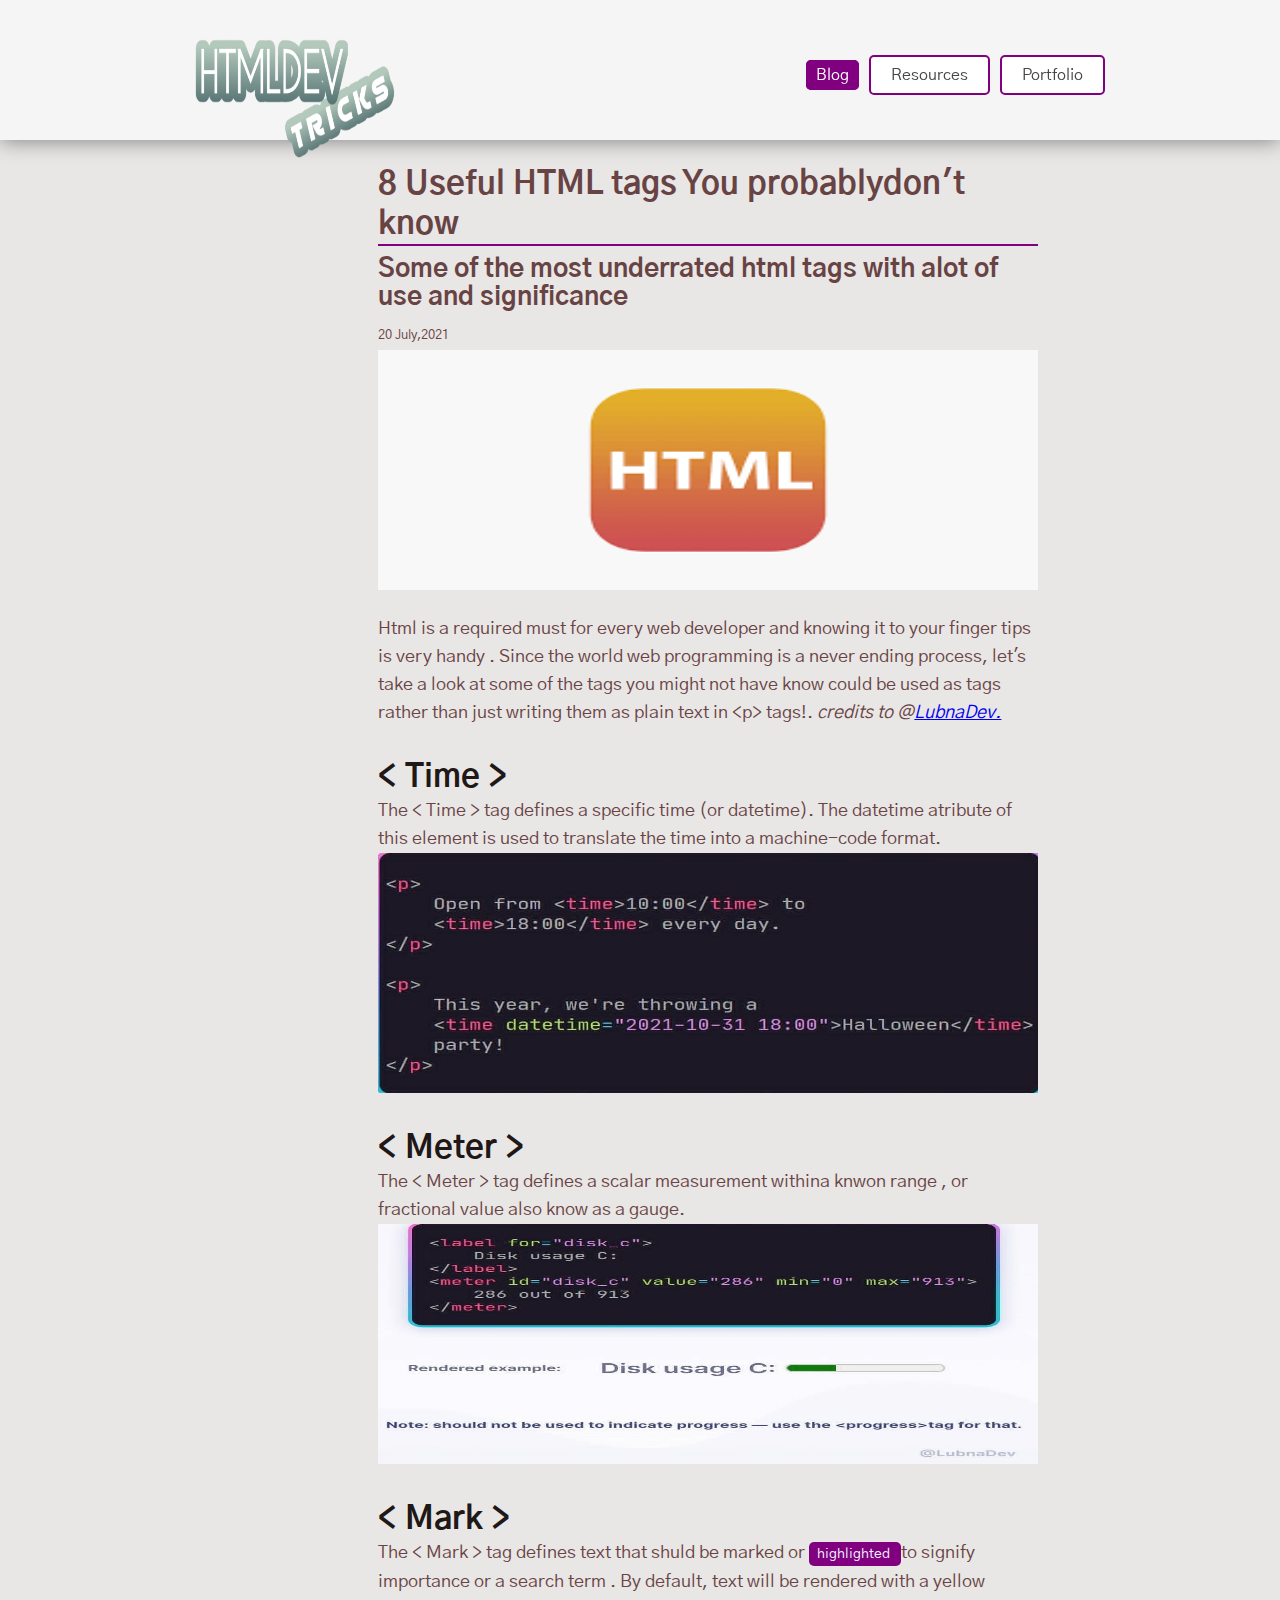
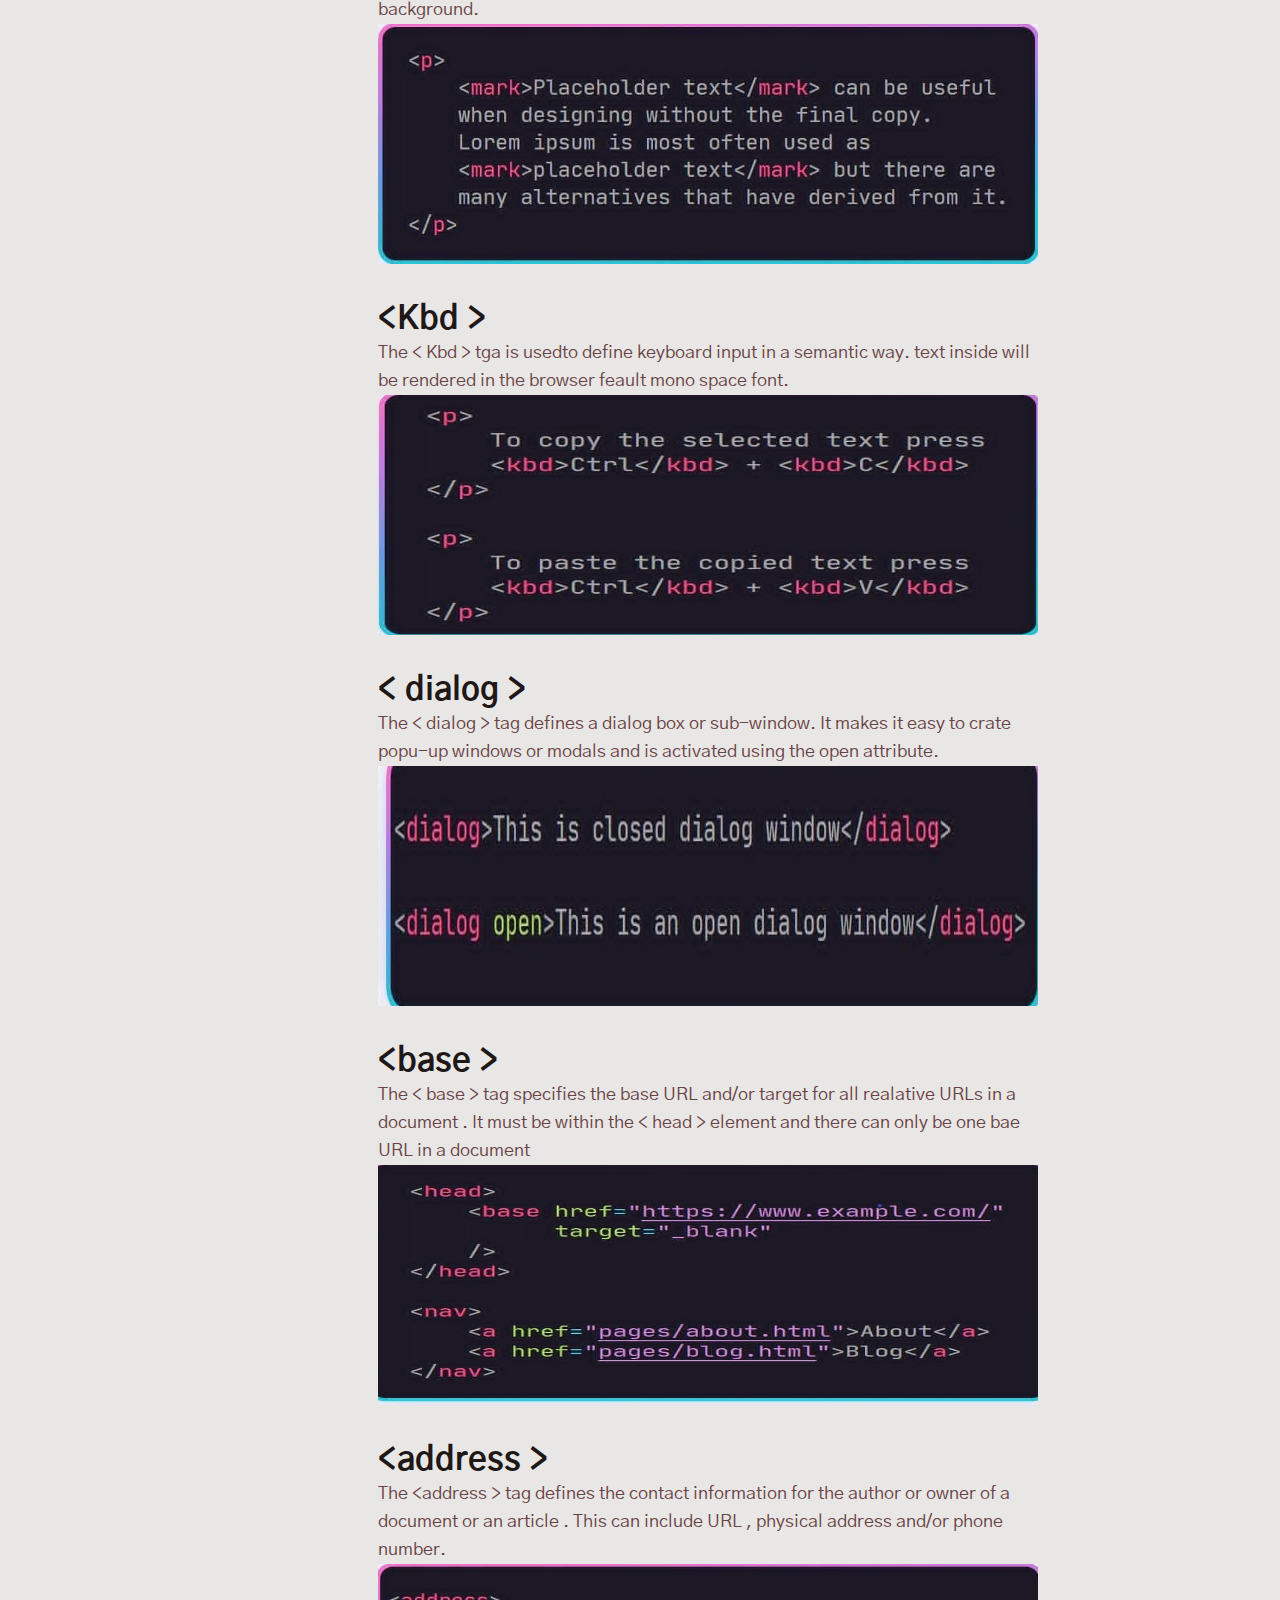
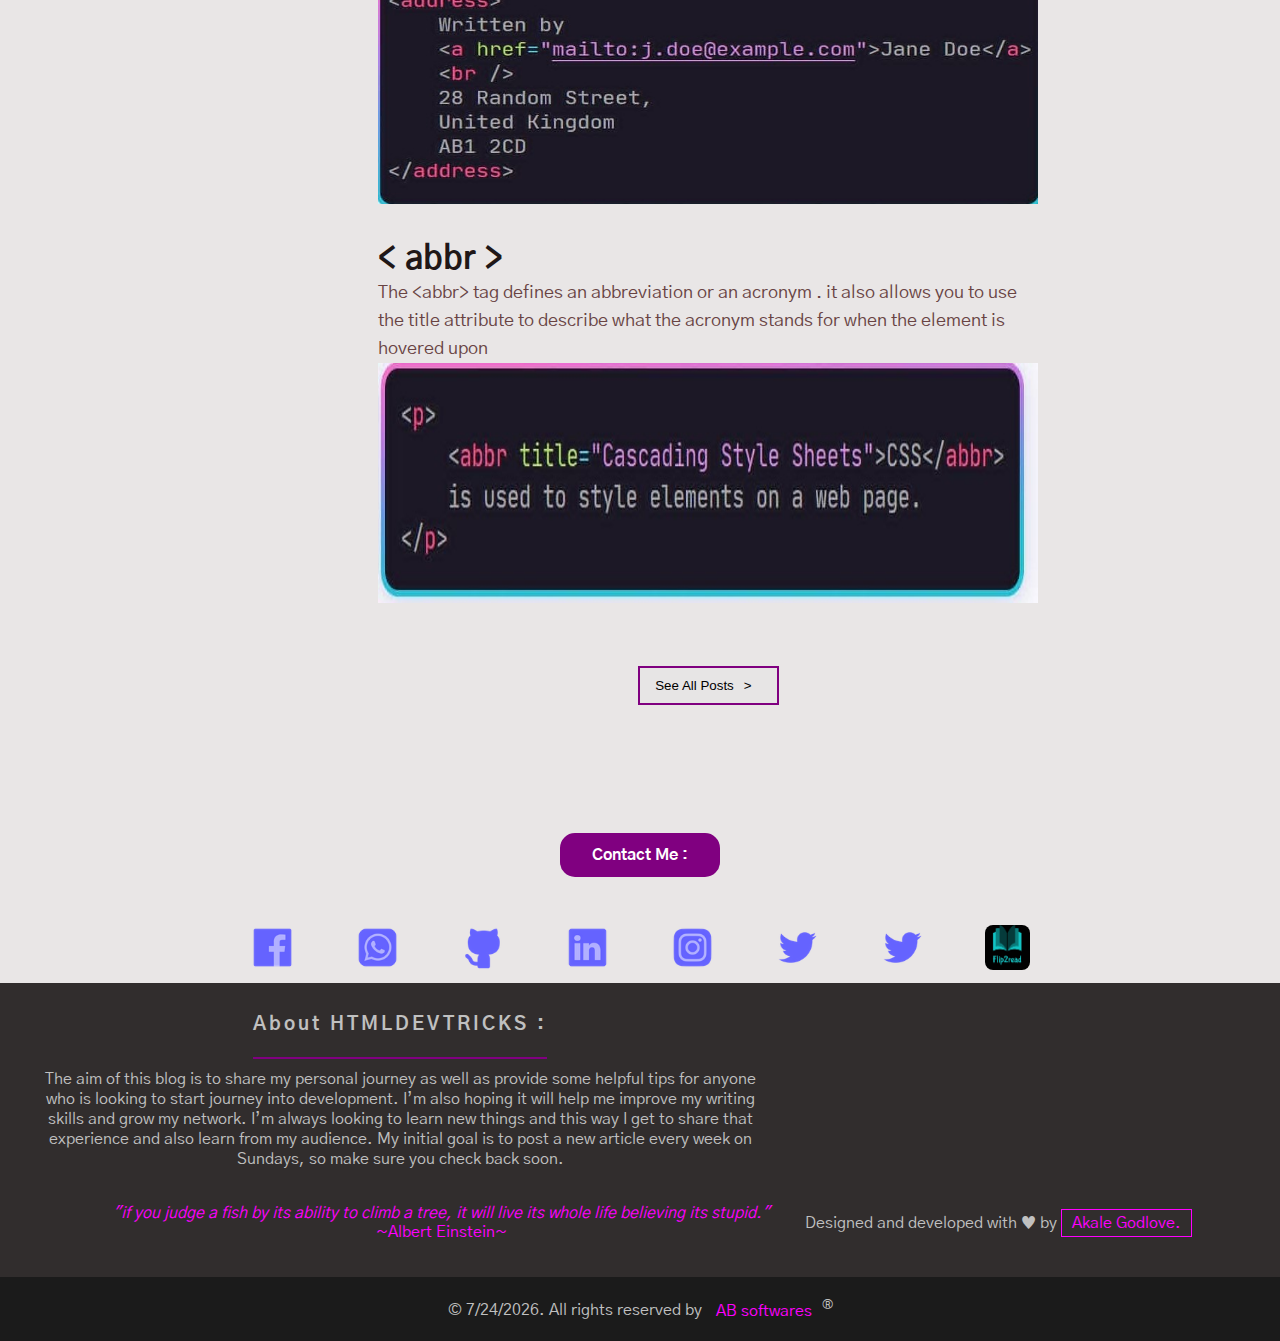
<file: posts/did-you-know-these-tags.html>
<!DOCTYPE html>
<html lang="en">

<head>
	<meta charset="UTF-8">
	<meta http-equiv="X-UA-Compatible" content="IE=edge">
	<meta name="viewport" content="width=device-width, initial-scale=1.0, shrink-to-fit=no">
	<meta name="description" content="web development made easy uisng html and css" />
	<meta name="description" content="simple html and css tricks for web developers" />
	<meta name="description" content="web development blog for html and css tutorials" />
	<meta name="robots" content="follow" />
	<meta name="author" content="Akale Godlove" />
	<meta name="keywords"
		content="html blog , html5, html, html5, css, css3, web development tutorials, html tutorials, w3schools,easy html tutorial,html tags, new html5 tags, simple tutorial, web , web developmennt" />

	<title>Did you know all these tags?</title>
	<link rel="stylesheet" href="../style.css" />
		<link rel="icon" href="../icons/logo.png">
</head>

<body>

	<nav>
		<div class="logo"><img src="../icons/logo.png" alt="logo" width="200px" height="73px" /></div>
		<div class="cta">
			<ul>
				<li><a href="../index.html" class="active">Blog</a></li>
				<li><a href="../resources.html">Resources</a></li>
				<li><a href="https://akalegodlove.netlify.app/">Portfolio</a></li>
			</ul>
		</div>
	</nav>

	<div class="post-read">

		<div class="post-header">
			<h1>8 Useful HTML tags You probablydon't know </h1>
			<p class="tag"> Some of the most underrated html tags with alot of use and significance</p>
			<p class="datetime">20 July,2021</p>
		</div>

		<div class="post-img">
			<img src="../post-thumbnails/html.png" alt="post-image" width="100%" height="240px">
		</div>

		<p class="into-text">
		Html is a required must for every web developer and knowing it to your finger tips is very handy . Since the world web programming is a never ending process, let's take a look at some of the tags you might not have know could be used as tags rather than just writing them as plain text in &lt;p&gt; tags!. <em>credits to @<a href="www.lubna.dev">LubnaDev.</a></em>
		</p>

		<div class="more-info">
			<h2> &lt; Time &gt;</h2>
			<p>The &lt; Time &gt; tag defines a specific time (or datetime). The datetime atribute of this element is used to translate the time into a machine-code format.</p>
			<div class="image-abt-post">
				<img src="../post-thumbnails/time.jpg " alt="post-image" width="100%" height="240px">
			</div>
		</div>


		<div class="more-info">
			<h2> &lt; Meter &gt;</h2>
			<p> The &lt; Meter &gt; tag defines a scalar measurement withina knwon range , or fractional value also know as a gauge. </p>
			<div class="image-abt-post">
				<img src="../post-thumbnails/prog.jpg " alt="post-image" width="100%" height="240px">
			</div>
		</div>


		<div class="more-info">
			<h2>&lt; Mark &gt;</h2>
			<p> The &lt; Mark &gt; tag defines text that shuld be marked or <mark>highlighted </mark> to signify importance or a search term . By default, text will be rendered with a yellow background.</p>
			<div class="image-abt-post">
				<img src="../post-thumbnails/mk.jpg " alt="post-image" width="100%" height="240px">
			</div>
		</div>


		<div class="more-info">
			<h2> &lt;Kbd &gt;</h2>
			<p> The &lt; Kbd &gt; tga is usedto define keyboard input in a semantic way. text inside will be rendered in the browser feault mono space font.</p>
			<div class="image-abt-post">
				<img src="../post-thumbnails/kbd.jpg" alt="post-image" width="100%" height="240px">
			</div>
		</div>


		<div class="more-info">
			<h2>&lt; dialog &gt;</h2>
			<p> The &lt; dialog &gt; tag defines a dialog box or sub-window. It makes it easy to crate popu-up windows or modals and is activated using the open attribute. </p>
			<div class="image-abt-post">
				<img src="../post-thumbnails/dialog.jpg " alt="post-image" width="100%" height="240px">
			</div>
		</div>


		<div class="more-info">
			<h2> &lt;base &gt;</h2>
			<p> The &lt; base &gt; tag specifies the base URL and/or target for all realative URLs in a document . It must be within the &lt; head &gt; element and there can only be one bae URL in a document</p>
			<div class="image-abt-post">
				<img src="../post-thumbnails/base.jpg " alt="post-image" width="100%" height="240px">
			</div>
		</div>


		<div class="more-info">
			<h2>&lt;address &gt;</h2>
			<p>The &lt;address &gt; tag defines the contact information for the author or owner of a document or an article . This can include URL , physical address and/or phone number.</p>
			<div class="image-abt-post">
				<img src="../post-thumbnails/address.jpg " alt="post-image" width="100%" height="240px">
			</div>
		</div>


		<div class="more-info">
			<h2>&lt; abbr &gt;</h2>
			<p>The &lt;abbr&gt; tag defines an abbreviation or an acronym . it also allows you to use the title attribute to describe what the acronym stands for when the element is hovered upon </p>
			<div class="image-abt-post">
				<img src="../post-thumbnails/abbr.jpg" alt="post-image" width="100%" height="240px">
			</div>
		</div>



		<div class="button">
			<button class="all-post"><a href="../index.html">See All Posts</a></button>
		</div>


	</div>
	<!---contact links -->
	<div class="contact">
		<h3 class="active"> Contact Me :</h3>
		<div class="ci-icons">
			<a href=""><img src="../icons/fb.png" alt="social-media icon" width="45px" height="45px" /></a>
			<a href=""><img src="../icons/wa.png" alt="social-media icon" width="45px" height="45px" /></a>
			<a href=""><img src="../icons/gt.png" alt="social-media icon" width="45px" height="45px" /></a>
			<a href=""><img src="../icons/li.png" alt="social-media icon" width="45px" height="45px" /></a>
			<a href=""><img src="../icons/ig.png" alt="social-media icon" width="45px" height="45px" /></a>
			<a href=""><img src="../icons/tt.png" alt="social-media icon" width="45px" height="45px" /></a>
			<a href=""><img src="../icons/tt.png" alt="social-media icon" width="45px" height="45px" /></a>
			<a href=""><img src="../icons/f2r.jpg" alt="social-media icon" width="45px" height="45px" /></a>
		</div>
	</div>
	<!-- footer-->
	<footer>
		<div class="about">
			<h3>About HTMLDEVTRICKS :</h3>
			<p>The aim of this blog is to share my personal journey as well as provide some helpful tips for anyone who is
				looking to
				start journey into development. I’m also hoping it will help me improve my writing skills and grow my network.
				I’m
				always looking to learn new things and this way I get to share that experience and also learn from my audience.
				My
				initial goal is to post a new article every week on Sundays, so make sure you check back soon.</p>
		</div>

		<!--end of credit-->
		<!--proverb-->
		<div class="row2">
			<div class="proverb">
				<cite>
					"if you judge a fish by its ability to climb a tree, it will live its whole life believing its stupid."
				</cite>
				<p>~Albert Einstein~</p>
			</div>
			<!-- end of proverb-->
			<div class="mycreds">
				<p>Designed and developed with &hearts; by <span class="name">Akale Godlove.</span></p>
			</div>
		</div>
		<!--end of proverb-->
		<div class="copy">&copy; <span class="year"> </span>. All rights reserved by <span class="company">AB
				softwares</span><sup>&reg;</sup>
		</div>
	</footer>
	<script src="../main.js"></script>
</body>

</html>
</file>
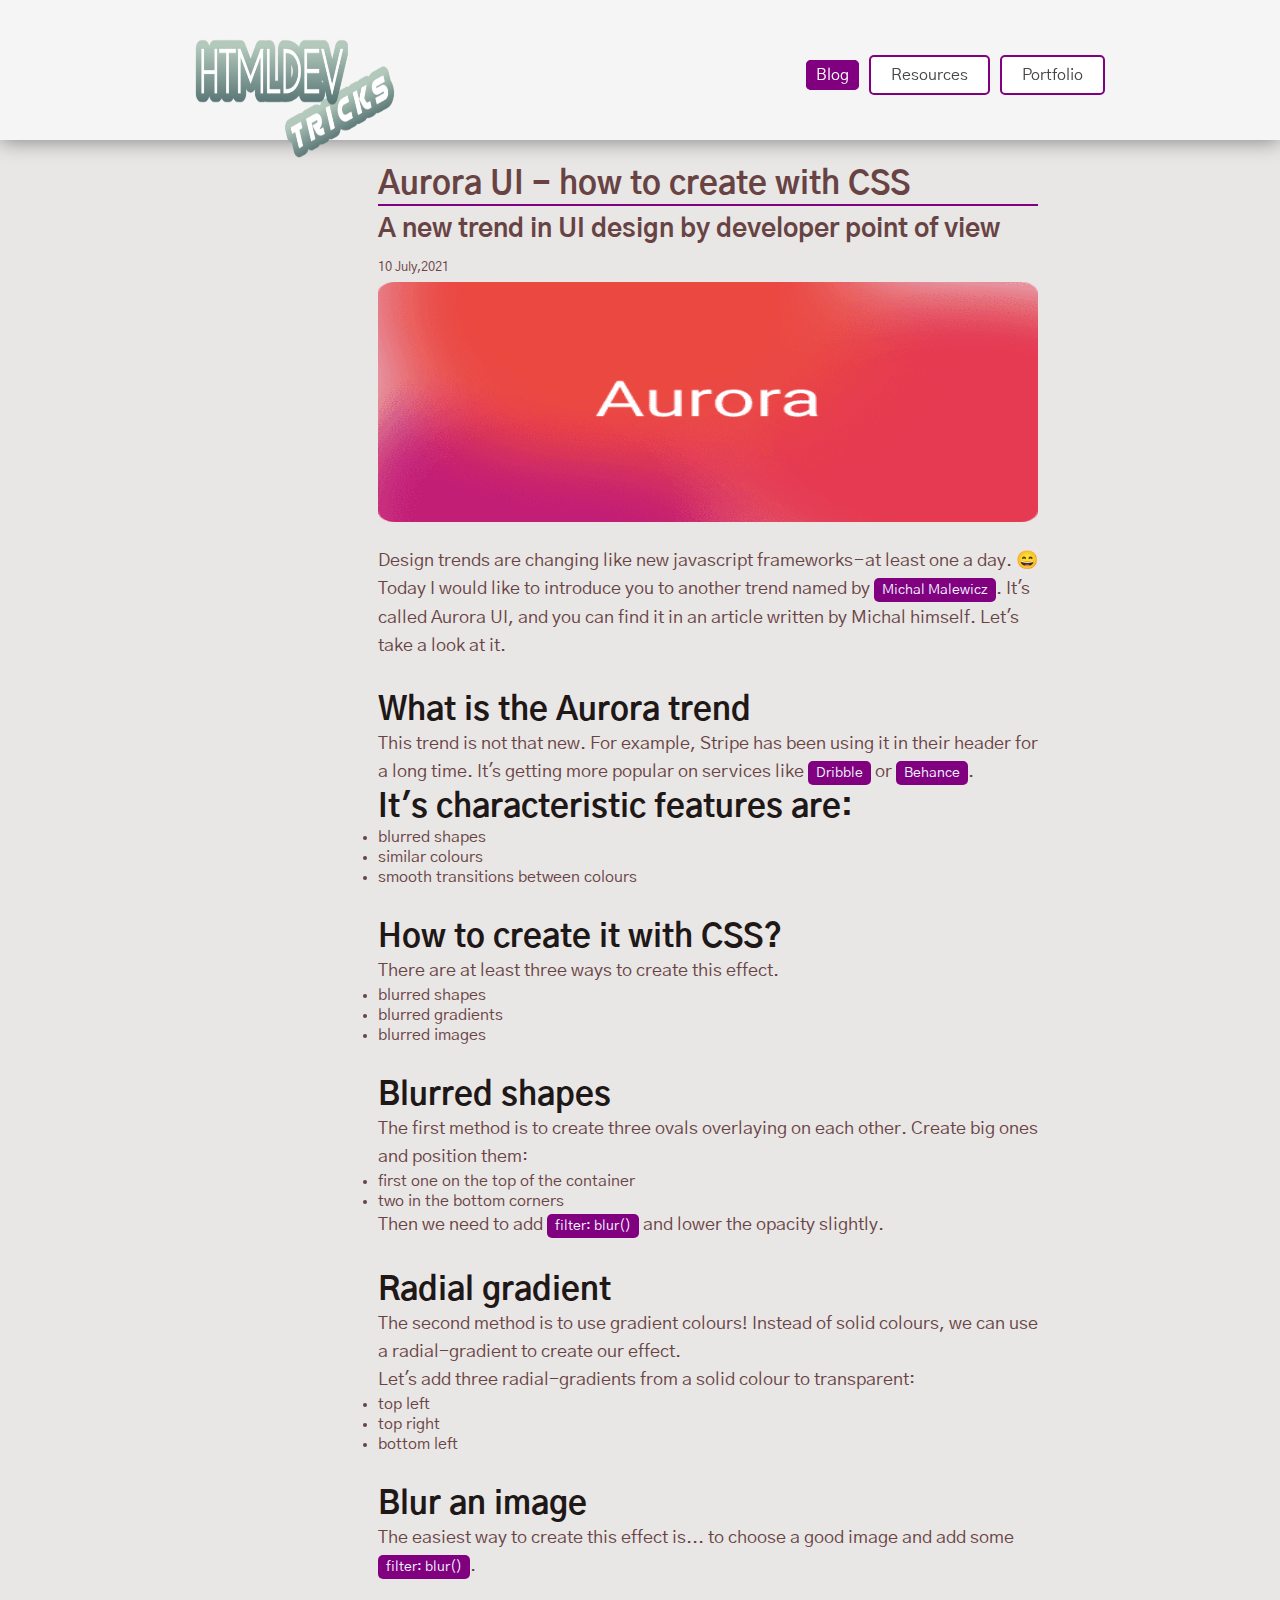
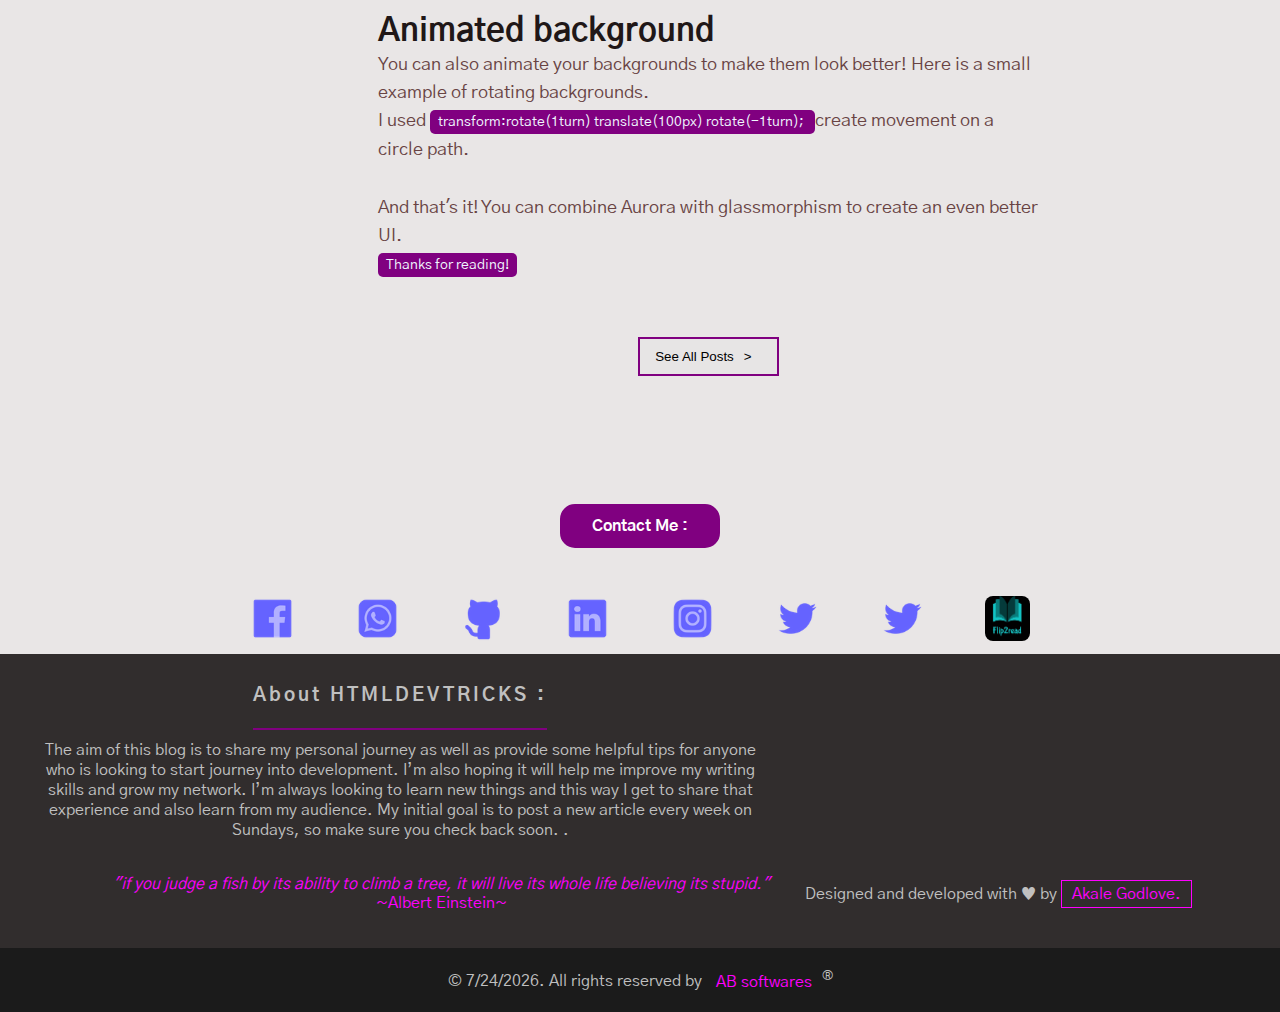
<file: posts/how-create-aurora.html>
<!DOCTYPE html>
<html lang="en">

<head>
	<meta charset="UTF-8">
	<meta http-equiv="X-UA-Compatible" content="IE=edge">
	<meta name="viewport" content="width=device-width, initial-scale=1.0, shrink-to-fit=no">

	<meta name="description" content="web development made easy uisng html and css" />
	<meta name="description" content="how to create a gradient background" />
	<meta name="description" content="web development blog for html and css tutorials" />
	<meta name="robots" content="follow" />
	<meta name="author" content="Akale Godlove" />
	<meta name="keywords"
		content="aurora design , best gradient , html, html5, css, css3, web development tutorials, gradient backgrounds, w3schools,gradient backgrounds in css, simple tutorial, web , web developmennt" />

	<title>Aurora UI - how to create with CSS </title>
	<link rel="stylesheet" href="../style.css" />
		<link rel="icon" href="../icons/logo.png">
</head>

<body>

	<nav>
		<div class="logo"><img src="../icons/logo.png" alt="logo" width="200px" height="73px" /></div>
		<div class="cta">
			<ul>
				<li><a href="../index.html" class="active">Blog</a></li>
				<li><a href="../resources.html">Resources</a></li>
				<li><a href="https://akalegodlove.netlify.app/">Portfolio</a></li>
			</ul>
		</div>
	</nav>

	<div class="post-read">

		<div class="post-header">
			<h1>Aurora UI - how to create with CSS </h1>
			<p class="tag">A new trend in UI design by developer point of view</p>
			<p class="datetime">10 July,2021</p>
		</div>

		<div class="post-img">
			<img src="../post-thumbnails/hero.png" alt="post-image" width="100%" height="240px">
		</div>

		<p class="into-text">
		Design trends are changing like new javascript frameworks - at least one a day. 😄 Today I would like to introduce you
		to another trend named by  <mark>Michal Malewicz</mark>. It's called Aurora UI, and you can find it in  an article written by  Michal himself.
		
		Let's take a look at it.
		</p>

		<div class="more-info">
			<h2> What is the Aurora trend</h2>
			<p> This trend is not that new. For example, Stripe has been using it in their header for a long time. It's getting more
			popular on services like <mark>Dribble</mark> or <mark>Behance</mark>.</p>

<h2>It's characteristic features are:</h2>
				<ul> 
<li> blurred shapes  </li>
<li>similar colours   </li>
<li> smooth transitions between colours  </li>
				</ul>
		</div>


		<div class="more-info">
			<h2> How to create it with CSS?</h2>
<p>There are at least three ways to create this effect.  </p>
			
				<ul>
					<li> blurred shapes </li>
					<li>blurred gradients </li>
					<li> blurred images</li>
				</ul>
				</div>
		


		<div class="more-info">
			<h2> Blurred shapes</h2>
			<p> The first method is to create three ovals overlaying on each other. Create big ones and position them: </p>
			<ul>
				<li> first one on the top of the container </li>
				<li>two in the bottom corners </li>
			</ul>
			<p> Then we need to add 
	<mark>filter: blur()</mark> and lower the opacity slightly. </p>
		</div>


		<div class="more-info">
			<h2>Radial gradient</h2>
			<p> The second method is to use gradient colours! Instead of solid colours, we can use a radial-gradient to create our
			effect. </p>
			<p>Let's add three radial-gradients from a solid colour to transparent:  </p>
	<ul>
		<li> top left </li>
		<li>top right </li>
		<li> bottom left</li>
	</ul>
		</div>


		<div class="more-info">
			<h2> Blur an image</h2>
			<p> The easiest way to create this effect is... to choose a good image and add some <mark>filter: blur()</mark>.</p>
		</div>


		<div class="more-info">
			<h2>Animated background</h2>
			<p> You can also animate your backgrounds to make them look better! Here is a small example of rotating backgrounds.</p>
			<p> I used <mark>  transform:rotate(1turn) translate(100px) rotate(-1turn); </mark> create movement on a circle path.</p>
		</div>


		<div class="more-info">
			<p>And that's it! You can combine Aurora with glassmorphism to create an even better UI. </p>
			<p><mark>Thanks for reading!</mark></p>
		</div>


		<div class="button">
			<button class="all-post"><a href="../index.html">See All Posts</a></button>
		</div>


	</div>
	<!---contact links -->
	<div class="contact">
		<h3 class="active"> Contact Me :</h3>
		<div class="ci-icons">
			<a href=""><img src="../icons/fb.png" alt="social-media icon" width="45px" height="45px" /></a>
			<a href=""><img src="../icons/wa.png" alt="social-media icon" width="45px" height="45px" /></a>
			<a href=""><img src="../icons/gt.png" alt="social-media icon" width="45px" height="45px" /></a>
			<a href=""><img src="../icons/li.png" alt="social-media icon" width="45px" height="45px" /></a>
			<a href=""><img src="../icons/ig.png" alt="social-media icon" width="45px" height="45px" /></a>
			<a href=""><img src="../icons/tt.png" alt="social-media icon" width="45px" height="45px" /></a>
			<a href=""><img src="../icons/tt.png" alt="social-media icon" width="45px" height="45px" /></a>
			<a href=""><img src="../icons/f2r.jpg" alt="social-media icon" width="45px" height="45px" /></a>
		</div>
	</div>
	<!-- footer-->
	<footer>
		<div class="about">
			<h3>About HTMLDEVTRICKS :</h3>
			<p>The aim of this blog is to share my personal journey as well as provide some helpful tips for anyone who is looking to
			start journey into development. I’m also hoping it will help me improve my writing skills and grow my network. I’m
			always looking to learn new things and this way I get to share that experience and also learn from my audience. My
			initial goal is to post a new article every week on Sundays, so make sure you check back soon. .</p>
			
		</div>

		<!--end of credit-->
		<!--proverb-->
		<div class="row2">
			<div class="proverb">
				<cite>
					"if you judge a fish by its ability to climb a tree, it will live its whole life believing its stupid."
				</cite>
				<p>~Albert Einstein~</p>
			</div>
			<!-- end of proverb-->
			<div class="mycreds">
				<p>Designed and developed with &hearts; by <span class="name">Akale Godlove.</span></p>
			</div>
		</div>
		<!--end of proverb-->
		<div class="copy">&copy; <span class="year"> </span>. All rights reserved by <span class="company">AB
				softwares</span><sup>&reg;</sup>
		</div>
	</footer>
	<script src="../main.js"></script>
</body>

</html>
</file>
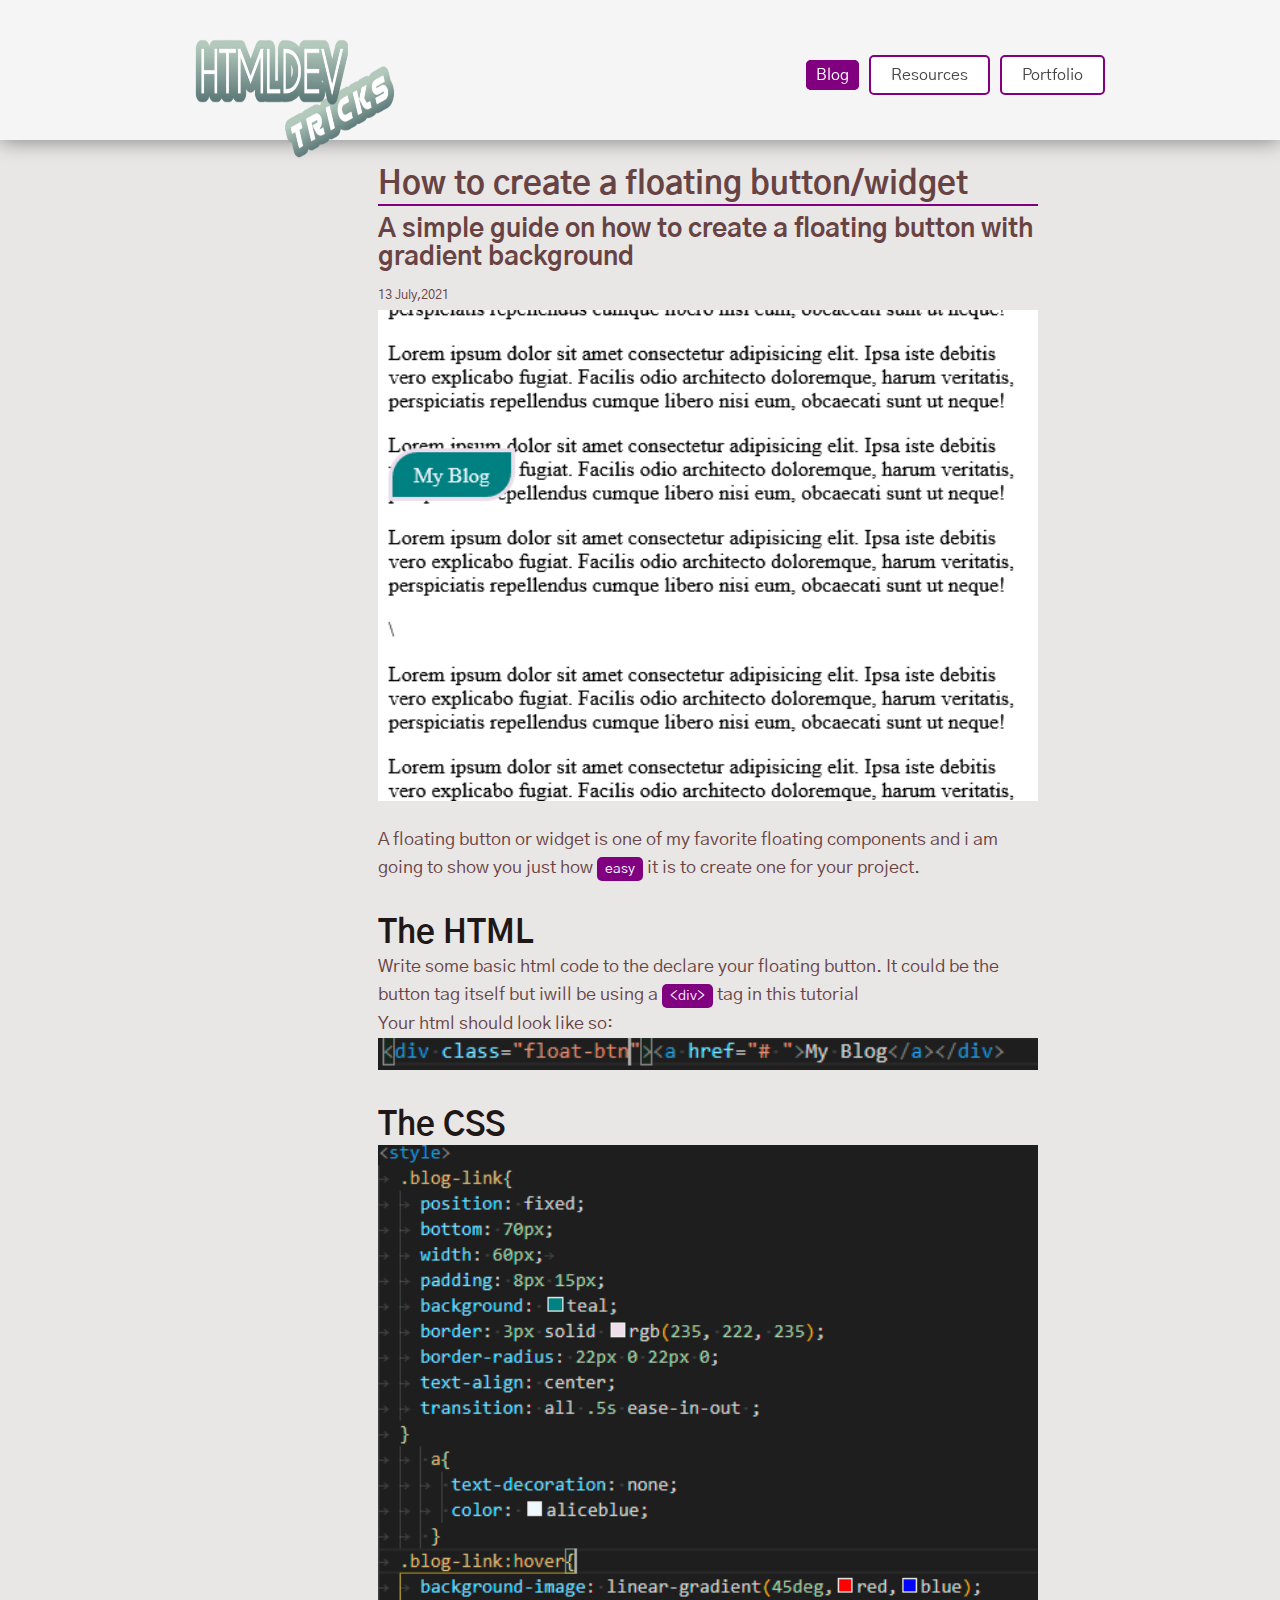
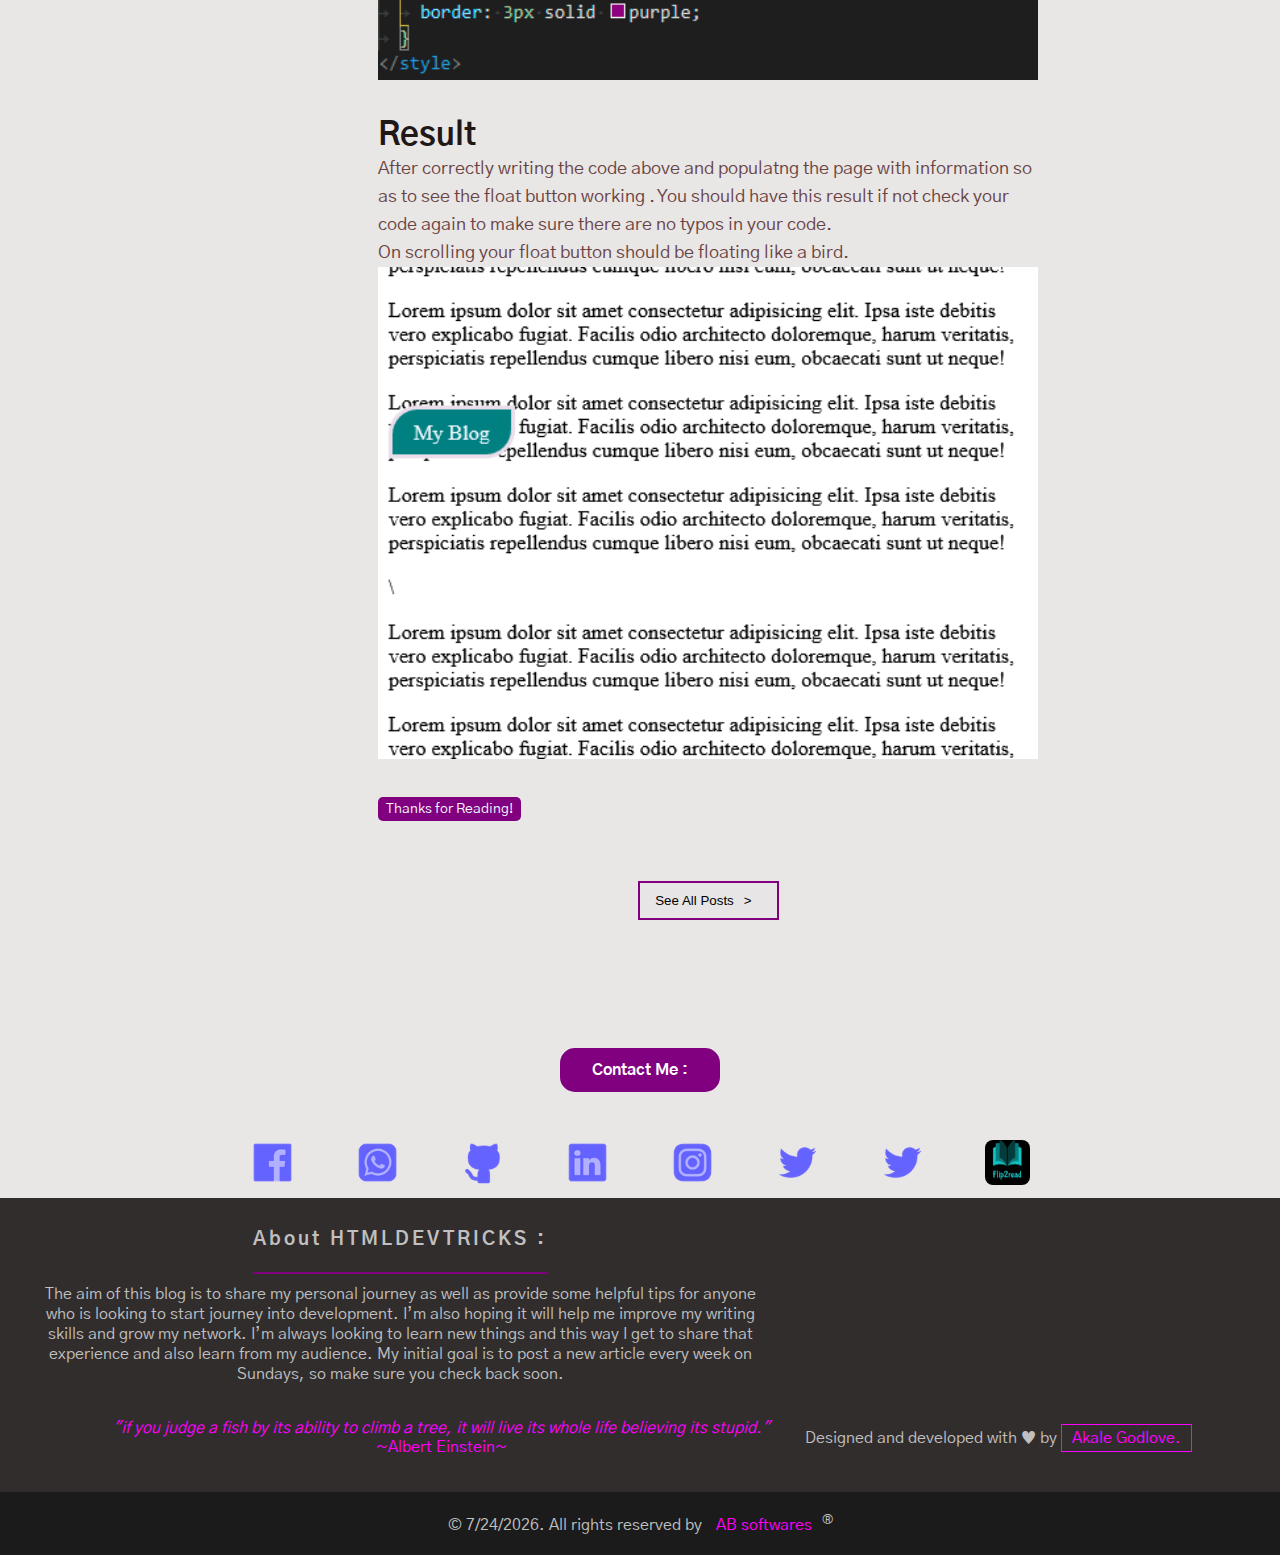
<file: posts/how-to-create-floating-button.html>
<!DOCTYPE html>
<html lang="en">

<head>
	<meta charset="UTF-8">
	<meta http-equiv="X-UA-Compatible" content="IE=edge">
	<meta name="viewport" content="width=device-width, initial-scale=1.0, shrink-to-fit=no">

	<meta name="description" content="web development made easy uisng html and css" />
	<meta name="description" content="simple html and css tricks for web developers" />
	<meta name="description" content="web development blog for html and css tutorials" />
	<meta name="robots" content="follow" />
	<meta name="author" content="Akale Godlove" />
	<meta name="keywords"
		content="floating button in css and html , css way, html, html5, css, floating, web development tutorials, html tutorials, w3schools,easy html tutorial, simple tutorial, floating button in html, web developmennt" />

	<title>How to create a floating button/widget</title>
	<link rel="stylesheet" href="../style.css" />
	<link rel="icon" href="../icons/logo.png">
</head>

<body>

	<nav>
		<div class="logo"><img src="../icons/logo.png" alt="logo" width="200px" height="73px" /></div>
		<div class="cta">
			<ul>
				<li><a href="../index.html" class="active">Blog</a></li>
				<li><a href="../resources.html">Resources</a></li>
				<li><a href="https://akalegodlove.netlify.app/">Portfolio</a></li>
			</ul>
		</div>
	</nav>

	<div class="post-read">

		<div class="post-header">
			<h1>How to create a floating button/widget  </h1>
			<p class="tag"> A simple guide on how to create a floating button with gradient background </p>
			<p class="datetime">13 July,2021</p>
		</div>

		<div class="post-img">
			<img src="../post-thumbnails/fb2.png" alt="post-image" width="100%" height="100%">
		</div>

		<p class="into-text">
		A floating button or widget is one of my favorite floating components and i am going to show you just how <mark>easy</mark> it is to create one for your project.
		</p>

		<div class="more-info">
			<h2>The HTML</h2>

	<p>Write some basic html code to the declare your floating button. It could be the button tag itself but iwill be using a <mark>&lt;div&gt;</mark> tag in this tutorial</p>
			</p>
			<p>Your html should look like so:</p>
			<div class="image-abt-post">
				<img src="../post-thumbnails/fb3.png " alt="post-image" width="100%" height="100%">
			</div>
		</div>


		<div class="more-info">
			<h2> The CSS </h2>
			<div class="image-abt-post">
				<img src="../post-thumbnails/fb4.png " alt="post-image" width="100%" height="100%">
			</div>
		</div>


		<div class="more-info">
			<h2>Result</h2>
			<p> After correctly writing the code above and populatng the page with information so as to see the float button working . You should have this result if not check your code again to make sure there are no typos in your code.</p>
			<p>On scrolling your float button should be floating like a bird.</p>
			<div class="image-abt-post">
				<img src="../post-thumbnails/fb2.png" alt="post-image" width="100%" height="100%">
			</div>
		</div>



		<div class="more-info">
		<p><mark>Thanks for Reading!</mark></p>
		</div>



		<div class="button">
			<button class="all-post"><a href="../index.html">See All Posts</a></button>
		</div>


	</div>
	<!---contact links -->
	<div class="contact">
		<h3 class="active"> Contact Me :</h3>
		<div class="ci-icons">
			<a href=""><img src="../icons/fb.png" alt="social-media icon" width="45px" height="45px" /></a>
			<a href=""><img src="../icons/wa.png" alt="social-media icon" width="45px" height="45px" /></a>
			<a href=""><img src="../icons/gt.png" alt="social-media icon" width="45px" height="45px" /></a>
			<a href=""><img src="../icons/li.png" alt="social-media icon" width="45px" height="45px" /></a>
			<a href=""><img src="../icons/ig.png" alt="social-media icon" width="45px" height="45px" /></a>
			<a href=""><img src="../icons/tt.png" alt="social-media icon" width="45px" height="45px" /></a>
			<a href=""><img src="../icons/tt.png" alt="social-media icon" width="45px" height="45px" /></a>
			<a href=""><img src="../icons/f2r.jpg" alt="social-media icon" width="45px" height="45px" /></a>
		</div>
	</div>
	<!-- footer-->
	<footer>
		<div class="about">
			<h3>About HTMLDEVTRICKS :</h3>
			<p>The aim of this blog is to share my personal journey as well as provide some helpful tips for anyone who is
				looking to
				start journey into development. I’m also hoping it will help me improve my writing skills and grow my network.
				I’m
				always looking to learn new things and this way I get to share that experience and also learn from my audience.
				My
				initial goal is to post a new article every week on Sundays, so make sure you check back soon.</p>
		</div>

		<!--end of credit-->
		<!--proverb-->
		<div class="row2">
			<div class="proverb">
				<cite>
					"if you judge a fish by its ability to climb a tree, it will live its whole life believing its stupid."
				</cite>
				<p>~Albert Einstein~</p>
			</div>
			<!-- end of proverb-->
			<div class="mycreds">
				<p>Designed and developed with &hearts; by <span class="name">Akale Godlove.</span></p>
			</div>
		</div>
		<!--end of proverb-->
		<div class="copy">&copy; <span class="year"> </span>. All rights reserved by <span class="company">AB
				softwares</span><sup>&reg;</sup>
		</div>
	</footer>
	<script src="../main.js"></script>
</body>

</html>
</file>
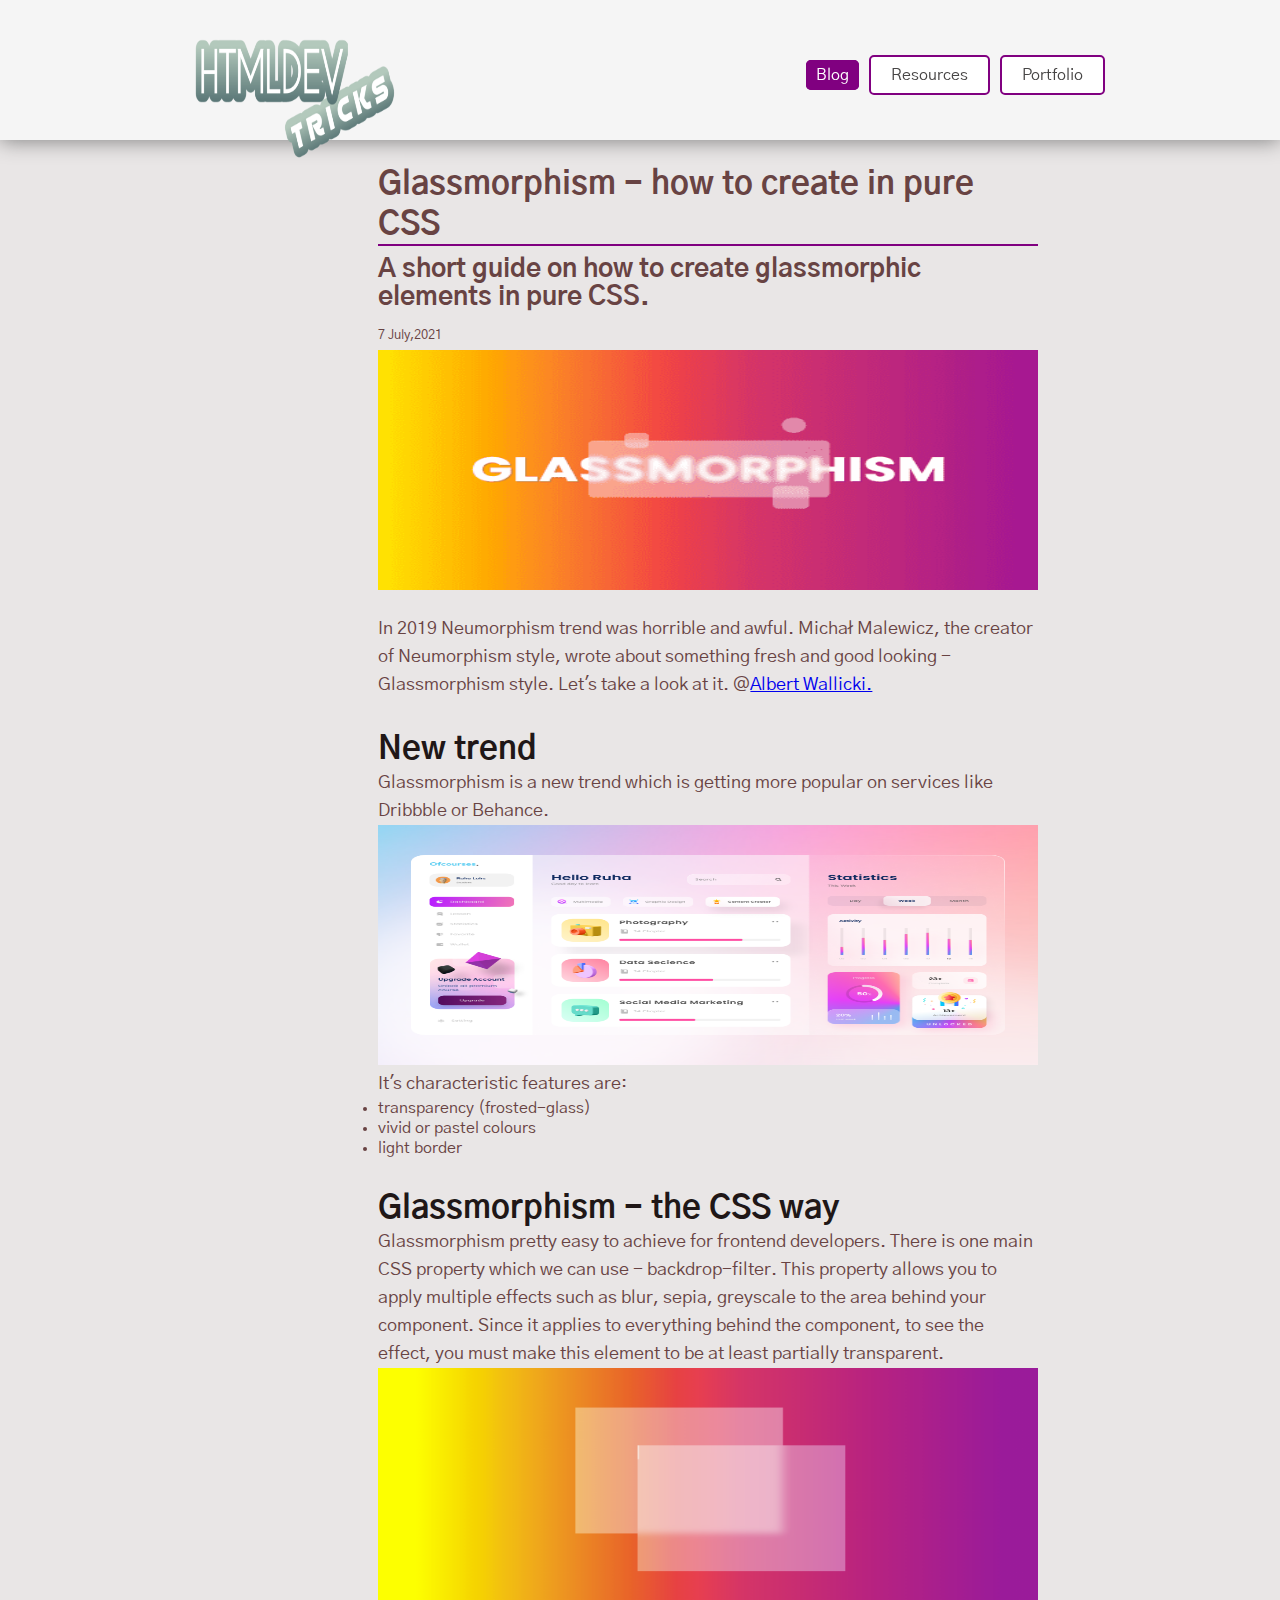
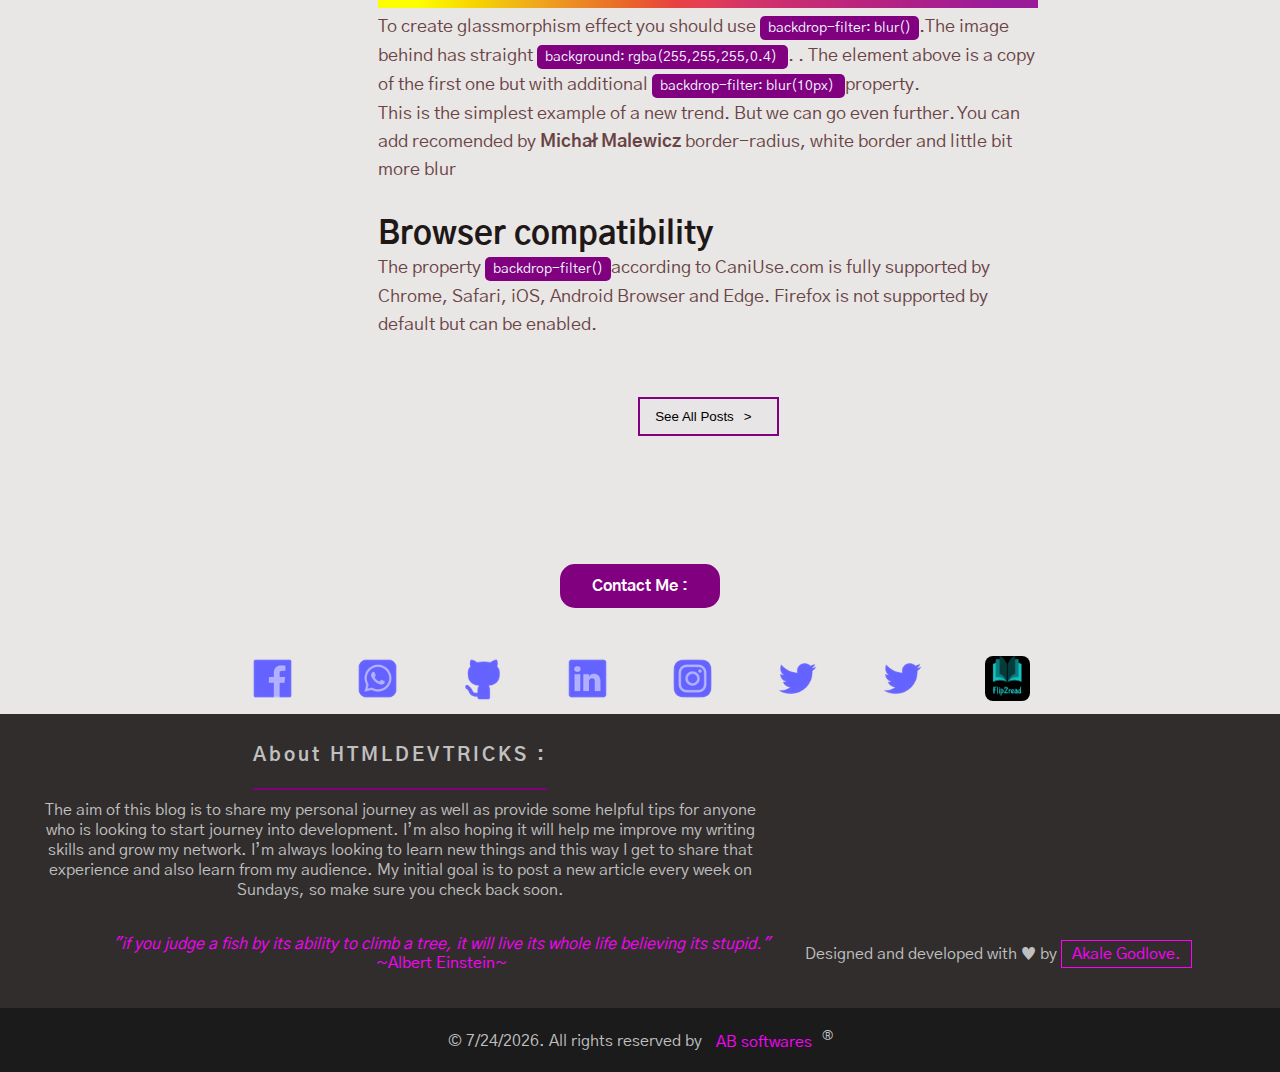
<file: posts/how-to-create-glass-effect.html>
<!DOCTYPE html>
<html lang="en">

<head>
	<meta charset="UTF-8">
	<meta http-equiv="X-UA-Compatible" content="IE=edge">
	<meta name="viewport" content="width=device-width, initial-scale=1.0, shrink-to-fit=no">

	<meta name="description" content="web development made easy uisng html and css" />
	<meta name="description" content="simple html and css tricks for web developers" />
	<meta name="description" content="how to create a glass effect" />
	<meta name="description" content="how to create a glassmorphism efect"/>
	<meta name="robots" content="follow" />
	<meta name="author" content="Akale Godlove" />
	<meta name="keywords"
		content="glassmorphism , how to create glass effect, html, trending ui design , css, design patterns, web development tutorials, html tutorials, w3schools,easy html tutorial, simple tutorial, web , web developmennt" />

	<title>Glassmorphism - how to create in pure CSS</title>
	<link rel="stylesheet" href="../style.css" />
		<link rel="icon" href="../icons/logo.png">
</head>

<body>

	<nav>
		<div class="logo"><img src="../icons/logo.png" alt="logo" width="200px" height="73px" /></div>
		<div class="cta">
			<ul>
				<li><a href="../index.html" class="active">Blog</a></li>
				<li><a href="../resources.html">Resources</a></li>
				<li><a href="https://akalegodlove.netlify.app/">Portfolio</a></li>
			</ul>
		</div>
	</nav>

	<div class="post-read">

		<div class="post-header">
			<h1>Glassmorphism - how to create in pure CSS </h1>
			<p class="tag">A short guide on how to create glassmorphic elements in pure CSS.</p>
			<p class="datetime">7 July,2021</p>
		</div>

		<div class="post-img">
			<img src="../post-thumbnails/glass.png" alt="post-image" width="100%" height="240px">
		</div>

		<p class="into-text">
		In 2019 Neumorphism trend was horrible and awful.  Michał Malewicz, the
		creator of Neumorphism style, wrote about something fresh and good looking - Glassmorphism style.
		Let's take a look at it. @<a
					href="www.albertwalicki.com">Albert Wallicki.</a></em>
		</p>

		<div class="more-info">
			<h2> New trend</h2>
			<p>Glassmorphism is a new trend which is getting more popular on services like Dribbble or Behance.</p>
			<div class="image-abt-post">
				<img src="../post-thumbnails/glass-ex.png " alt="post-image" width="100%" height="240px">
			</div>
			<p>It's characteristic features are: </p>
			<ul>
				<li>transparency (frosted-glass)</li>
				<li>vivid or pastel colours</li>
				<li>light border</li>
			</ul>
		</div>


		<div class="more-info">
			<h2> Glassmorphism - the CSS way</h2>
			<p>Glassmorphism pretty easy to achieve for frontend developers. There is one main CSS property which we can use -
			backdrop-filter. This property allows you to apply multiple effects such as blur, sepia, greyscale to the area behind
			your component. Since it applies to everything behind the component, to see the effect, you must make this element to be
			at least partially transparent.</p>
			<div class="image-abt-post">
				<img src="../post-thumbnails/glass-ex2.png " alt="post-image" width="100%" height="240px">
			</div>
			<p>To create glassmorphism effect you should use <mark>backdrop-filter: blur()</mark>.The image behind has straight <mark>background: rgba(255,255,255,0.4) </mark>. . The element above is a copy of the first one but with additional <mark>backdrop-filter: blur(10px) </mark>property.</p>
			<p>This is the simplest example of a new trend. But we can go even further. You can add recomended by <strong> Michał Malewicz</strong>
			border-radius, white border and little bit more blur </p>
		</div>


		<div class="more-info">
			<h2>Browser compatibility</h2>
			<p> The property <mark>backdrop-filter()</mark>according to CaniUse.com is fully supported by Chrome, Safari, iOS, Android Browser and Edge. Firefox is not supported by
			default but can be enabled.</p>
		</div>


		<div class="button">
			<button class="all-post"><a href="../index.html">See All Posts</a></button>
		</div>


	</div>
	<!---contact links -->
	<div class="contact">
		<h3 class="active"> Contact Me :</h3>
		<div class="ci-icons">
			<a href=""><img src="../icons/fb.png" alt="social-media icon" width="45px" height="45px" /></a>
			<a href=""><img src="../icons/wa.png" alt="social-media icon" width="45px" height="45px" /></a>
			<a href=""><img src="../icons/gt.png" alt="social-media icon" width="45px" height="45px" /></a>
			<a href=""><img src="../icons/li.png" alt="social-media icon" width="45px" height="45px" /></a>
			<a href=""><img src="../icons/ig.png" alt="social-media icon" width="45px" height="45px" /></a>
			<a href=""><img src="../icons/tt.png" alt="social-media icon" width="45px" height="45px" /></a>
			<a href=""><img src="../icons/tt.png" alt="social-media icon" width="45px" height="45px" /></a>
			<a href=""><img src="../icons/f2r.jpg" alt="social-media icon" width="45px" height="45px" /></a>
		</div>
	</div>
	<!-- footer-->
	<footer>
		<div class="about">
			<h3>About HTMLDEVTRICKS :</h3>
			<p>The aim of this blog is to share my personal journey as well as provide some helpful tips for anyone who is
				looking to
				start journey into development. I’m also hoping it will help me improve my writing skills and grow my network.
				I’m
				always looking to learn new things and this way I get to share that experience and also learn from my audience.
				My
				initial goal is to post a new article every week on Sundays, so make sure you check back soon.</p>
		</div>

		<!--end of credit-->
		<!--proverb-->
		<div class="row2">
			<div class="proverb">
				<cite>
					"if you judge a fish by its ability to climb a tree, it will live its whole life believing its stupid."
				</cite>
				<p>~Albert Einstein~</p>
			</div>
			<!-- end of proverb-->
			<div class="mycreds">
				<p>Designed and developed with &hearts; by <span class="name">Akale Godlove.</span></p>
			</div>
		</div>
		<!--end of proverb-->
		<div class="copy">&copy; <span class="year"> </span>. All rights reserved by <span class="company">AB
				softwares</span><sup>&reg;</sup>
		</div>
	</footer>
	<script src="../main.js"></script>
</body>

</html>
</file>
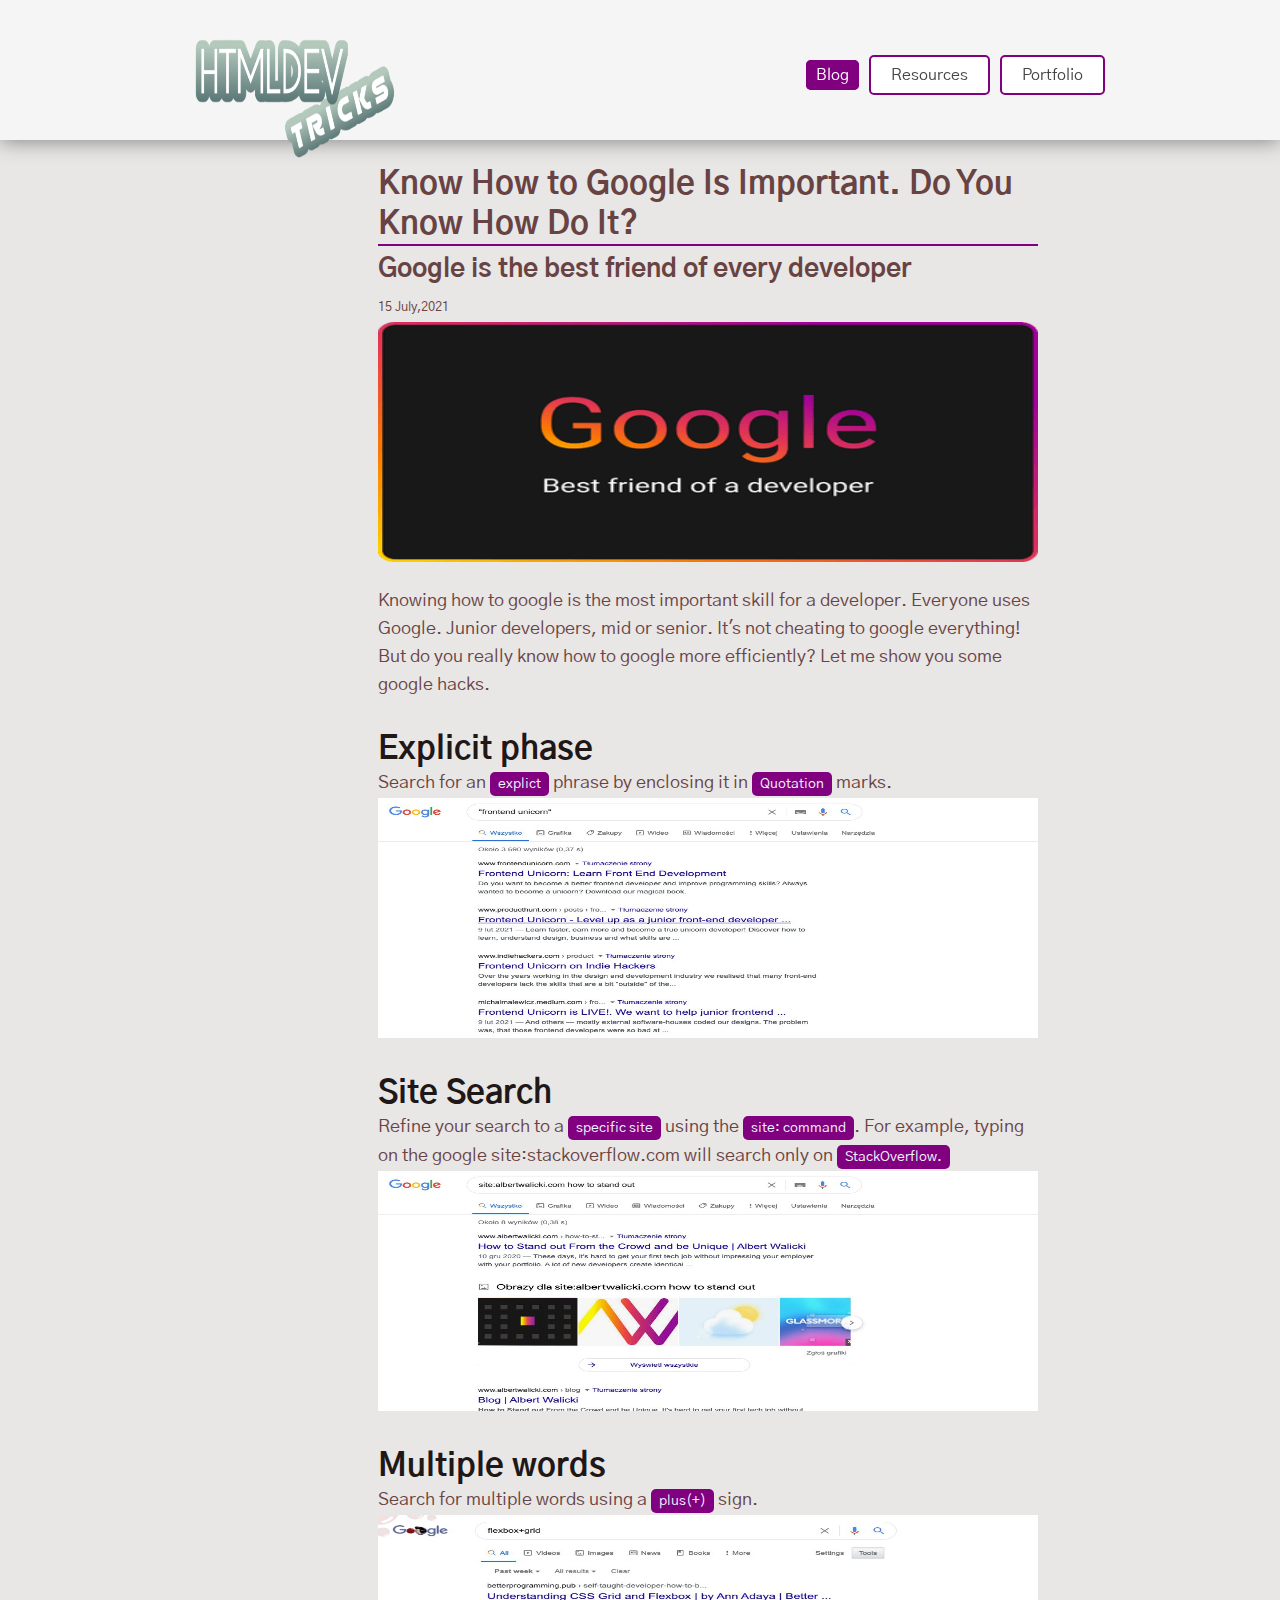
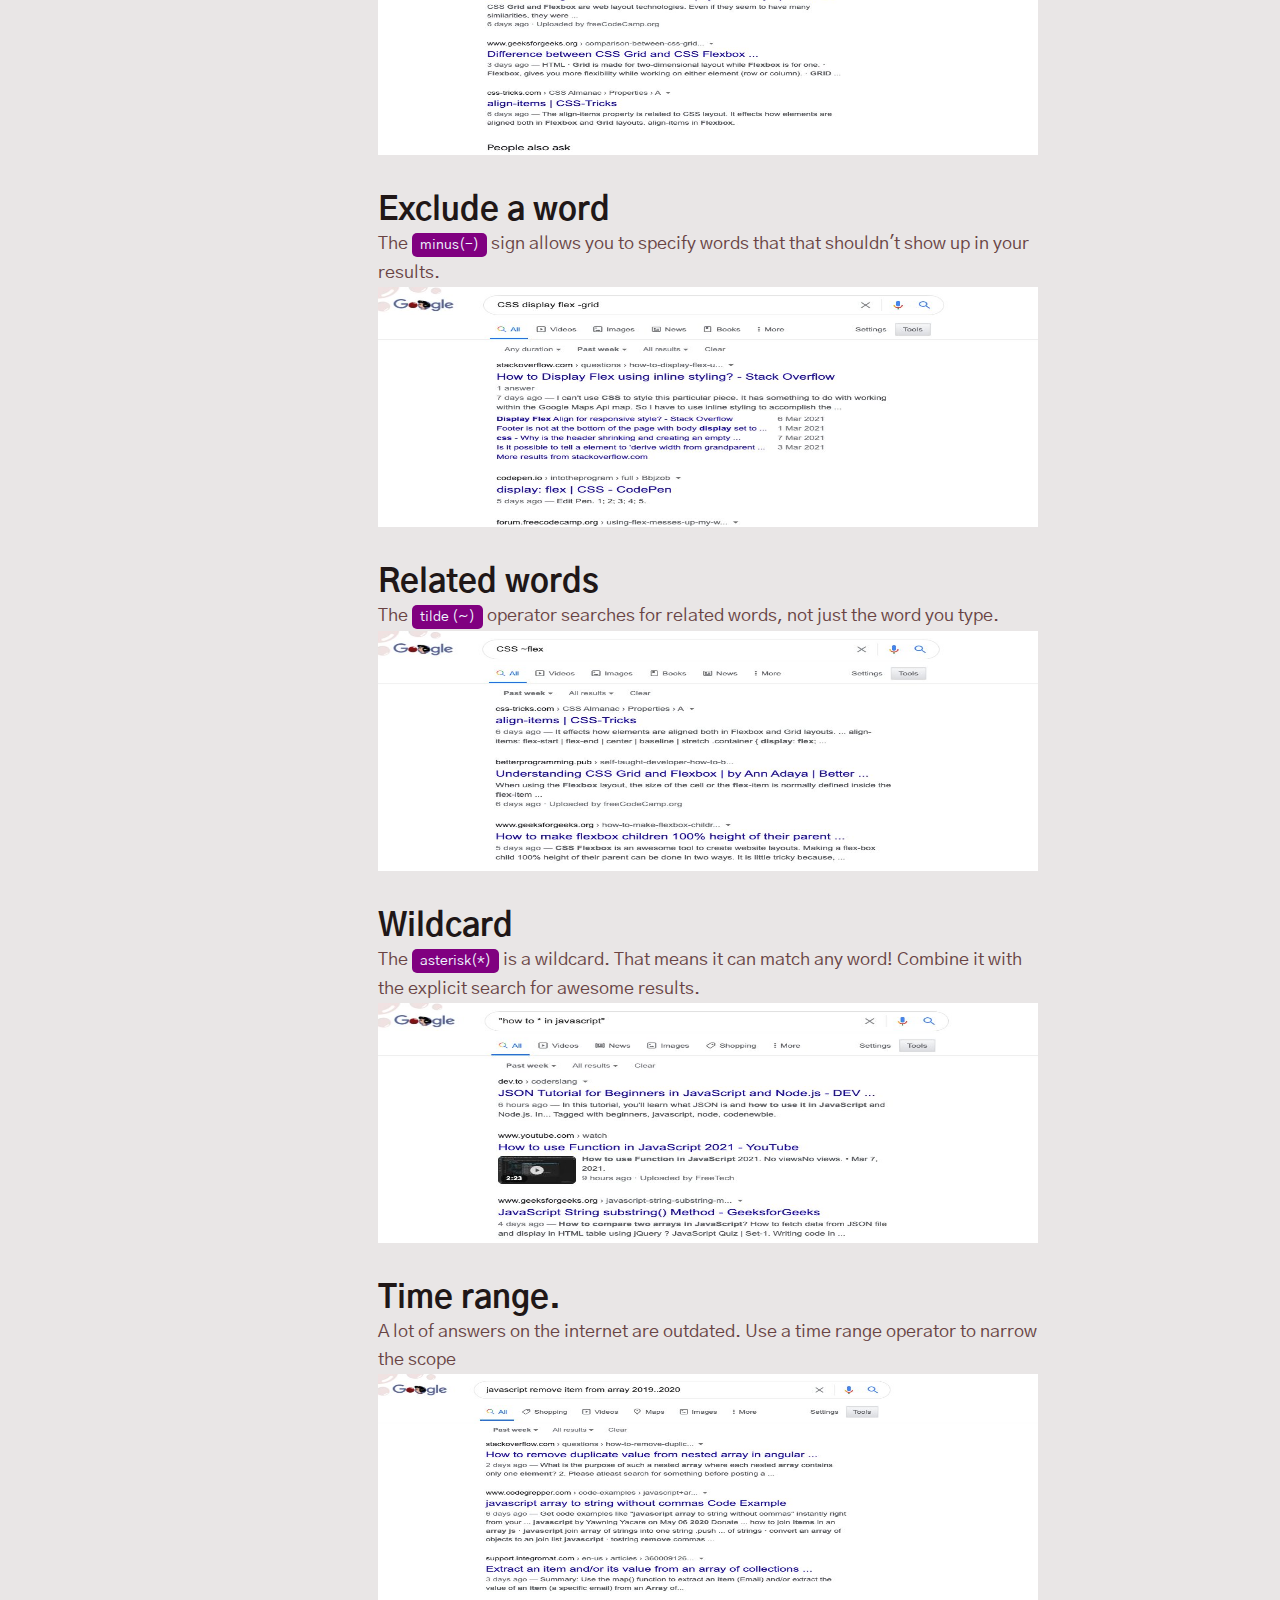
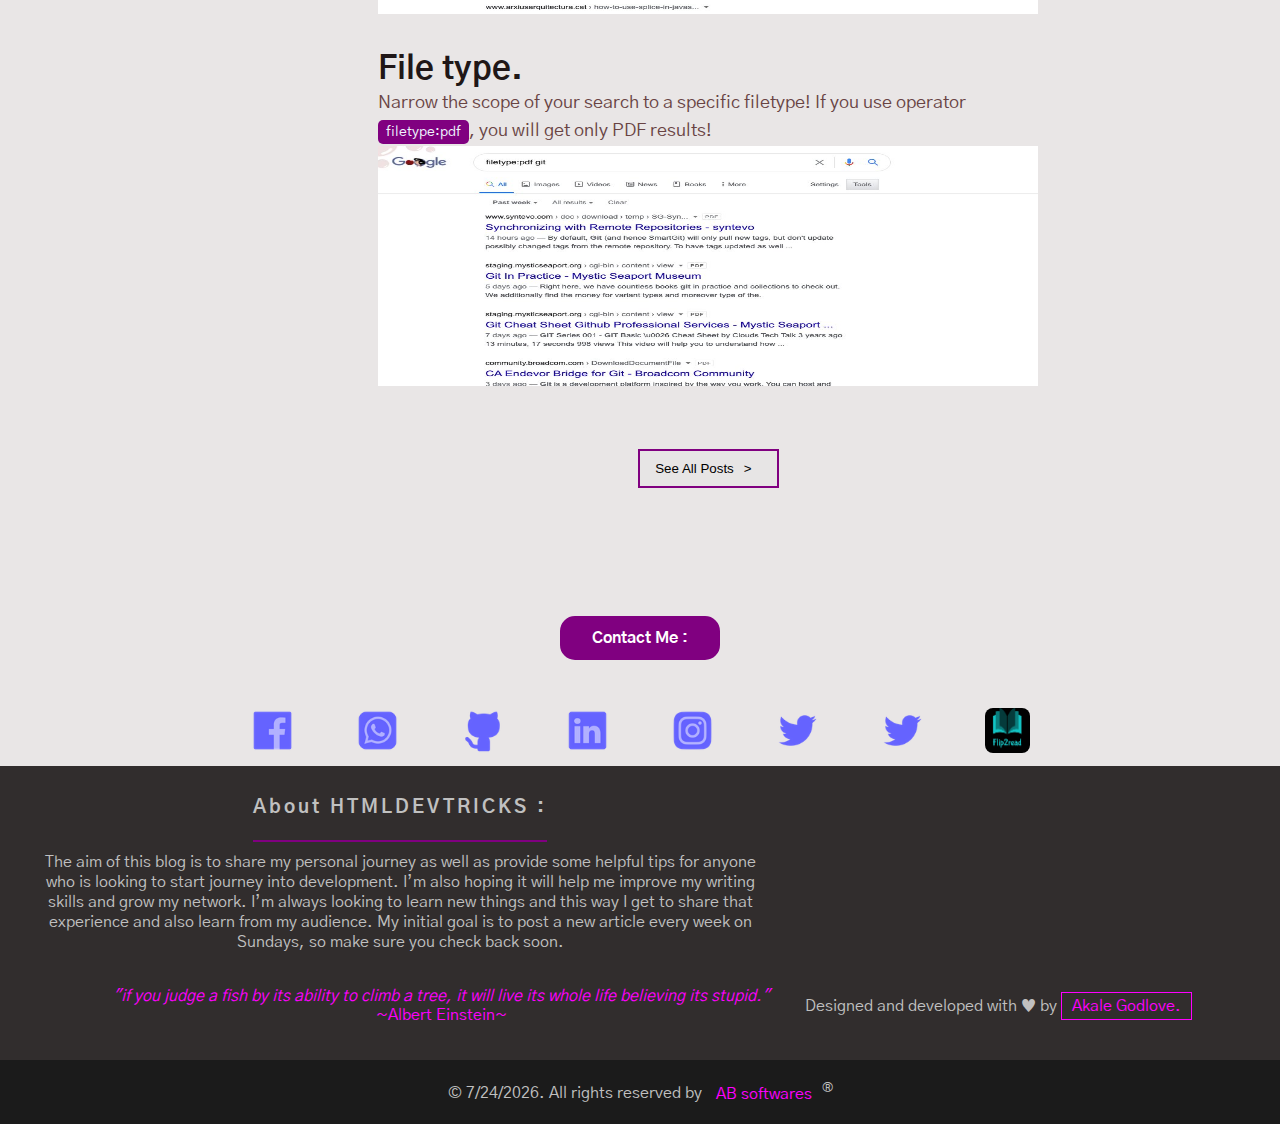
<file: posts/know-how-to-google.html>
<!DOCTYPE html>
<html lang="en">

<head>
	<meta charset="UTF-8">
	<meta http-equiv="X-UA-Compatible" content="IE=edge">
	<meta name="viewport" content="width=device-width, initial-scale=1.0, shrink-to-fit=no">

	<meta name="description" content="web development made easy uisng html and css" />
	<meta name="description" content="simple html and css tricks for web developers" />
	<meta name="description" content="web development blog for html and css tutorials" />
	<meta name="robots" content="follow" />
	<meta name="author" content="Akale Godlove" />
	<meta name="keywords"
		content="blog , html5, html, html5,google, css3, how to google, html tutorials, w3schools,how to google stuff easily, simple tutorial, web , web development" />

	<title>Do ypu know how to google stuff? </title>
	<link rel="stylesheet" href="../style.css" />
		<link rel="icon" href="../icons/logo.png">
</head>

<body>

	<nav>
		<div class="logo"><img src="../icons/logo.png" alt="logo" width="200px" height="73px" /></div>
		<div class="cta">
			<ul>
				<li><a href="../index.html" class="active">Blog</a></li>
				<li><a href="../resources.html">Resources</a></li>
				<li><a href="https://akalegodlove.netlify.app/">Portfolio</a></li>
			</ul>
		</div>
	</nav>

<div class="post-read">  

		<div class="post-header">
<h1>Know How to Google Is Important. Do You Know How Do It? </h1>
<p class="tag">Google is the best friend of every developer</p>
<p class="datetime">15 July,2021</p>
		</div>

<div class="post-img">
	<img src="../post-thumbnails/google.png" alt="post-image" width="100%" height="240px">
</div>

<p class="into-text">
Knowing how to google is the most important skill for a developer. Everyone uses Google. Junior developers, mid or
senior. It's not cheating to google everything! But do you really know how to google more efficiently? Let me show you
some google hacks.
</p>

<div class="more-info">
	<h2> Explicit phase</h2>
	<p> Search for an <mark>explict</mark> phrase by enclosing it in <mark>Quotation</mark> marks. </p>
	<div class="image-abt-post">
		<img src="../post-thumbnails/ex.jpeg " alt="post-image" width="100%" height="240px">
	</div>
</div>


<div class="more-info">
	<h2> Site Search</h2>
	<p> Refine your search to a <mark>specific site</mark> using the <mark>site: command</mark>. For example, typing on the google site:stackoverflow.com
	will search only on <mark>StackOverflow.</mark> </p>
	<div class="image-abt-post">
		<img src="../post-thumbnails/ss.jpeg " alt="post-image" width="100%" height="240px">
	</div>
</div>


<div class="more-info">
	<h2> Multiple words</h2>
	<p> Search for multiple words using a <mark>plus(+)</mark> sign. </p>
	<div class="image-abt-post">
		<img src="../post-thumbnails/mw.jpeg " alt="post-image" width="100%" height="240px">
	</div>
</div>


<div class="more-info">
	<h2> Exclude a word</h2>
	<p> The <mark>minus(-)</mark> sign allows you to specify words that that shouldn't show up in your results. </p>
	<div class="image-abt-post">
		<img src="../post-thumbnails/ew.jpeg " alt="post-image" width="100%" height="240px">
	</div>
</div>


<div class="more-info">
	<h2> Related words</h2>
	<p> The <mark>tilde (~)</mark> operator searches for related words, not just the word you type. </p>
	<div class="image-abt-post">
		<img src="../post-thumbnails/rw.jpeg " alt="post-image" width="100%" height="240px">
	</div>
</div>


<div class="more-info">
	<h2> Wildcard</h2>
	<p> The <mark>asterisk(*)</mark> is a wildcard. That means it can match any word! Combine it with the explicit search for awesome results.</p>
	<div class="image-abt-post">
		<img src="../post-thumbnails/wc.jpeg " alt="post-image" width="100%" height="240px">
	</div>
</div>


<div class="more-info">
	<h2>Time range.</h2>
	<p>A lot of answers on the internet are outdated. Use a time range operator to narrow the scope </p>
	<div class="image-abt-post">
		<img src="../post-thumbnails/tr.jpeg " alt="post-image" width="100%" height="240px">
	</div>
</div>


<div class="more-info">
	<h2>File type.</h2>
	<p>Narrow the scope of your search to a specific filetype! If you use operator <mark>filetype:pdf</mark>, you will get only PDF results! </p>
	<div class="image-abt-post">
		<img src="../post-thumbnails/ft.jpeg " alt="post-image" width="100%" height="240px">
	</div>
</div>



<div class="button"> 
<button class="all-post"><a href="../index.html">See All Posts</a></button>
</div>


</div>
	<!---contact links -->
	<div class="contact">
		<h3 class="active"> Contact Me :</h3>
		<div class="ci-icons">
			<a href=""><img src="../icons/fb.png" alt="social-media icon" width="45px" height="45px" /></a>
			<a href=""><img src="../icons/wa.png" alt="social-media icon" width="45px" height="45px" /></a>
			<a href=""><img src="../icons/gt.png" alt="social-media icon" width="45px" height="45px" /></a>
			<a href=""><img src="../icons/li.png" alt="social-media icon" width="45px" height="45px" /></a>
			<a href=""><img src="../icons/ig.png" alt="social-media icon" width="45px" height="45px" /></a>
			<a href=""><img src="../icons/tt.png" alt="social-media icon" width="45px" height="45px" /></a>
			<a href=""><img src="../icons/tt.png" alt="social-media icon" width="45px" height="45px" /></a>
			<a href=""><img src="../icons/f2r.jpg" alt="social-media icon" width="45px" height="45px" /></a>
		</div>
	</div>
	<!-- footer-->
	<footer>
		<div class="about">
			<h3>About HTMLDEVTRICKS :</h3>
			<p>The aim of this blog is to share my personal journey as well as provide some helpful tips for anyone who is looking to
			start journey into development. I’m also hoping it will help me improve my writing skills and grow my network. I’m
			always looking to learn new things and this way I get to share that experience and also learn from my audience. My
			initial goal is to post a new article every week on Sundays, so make sure you check back soon.</p>
		</div>

		<!--end of credit-->
		<!--proverb-->
		<div class="row2">
			<div class="proverb">
				<cite>
					"if you judge a fish by its ability to climb a tree, it will live its whole life believing its stupid."
				</cite>
				<p>~Albert Einstein~</p>
			</div>
			<!-- end of proverb-->
			<div class="mycreds">
				<p>Designed and developed with &hearts; by <span class="name">Akale Godlove.</span></p>
			</div>
		</div>
		<!--end of proverb-->
		<div class="copy">&copy; <span class="year"> </span>. All rights reserved by <span class="company">AB
				softwares</span><sup>&reg;</sup>
		</div>
	</footer>
	<script src="../main.js"></script>
</body>

</html>
</file>
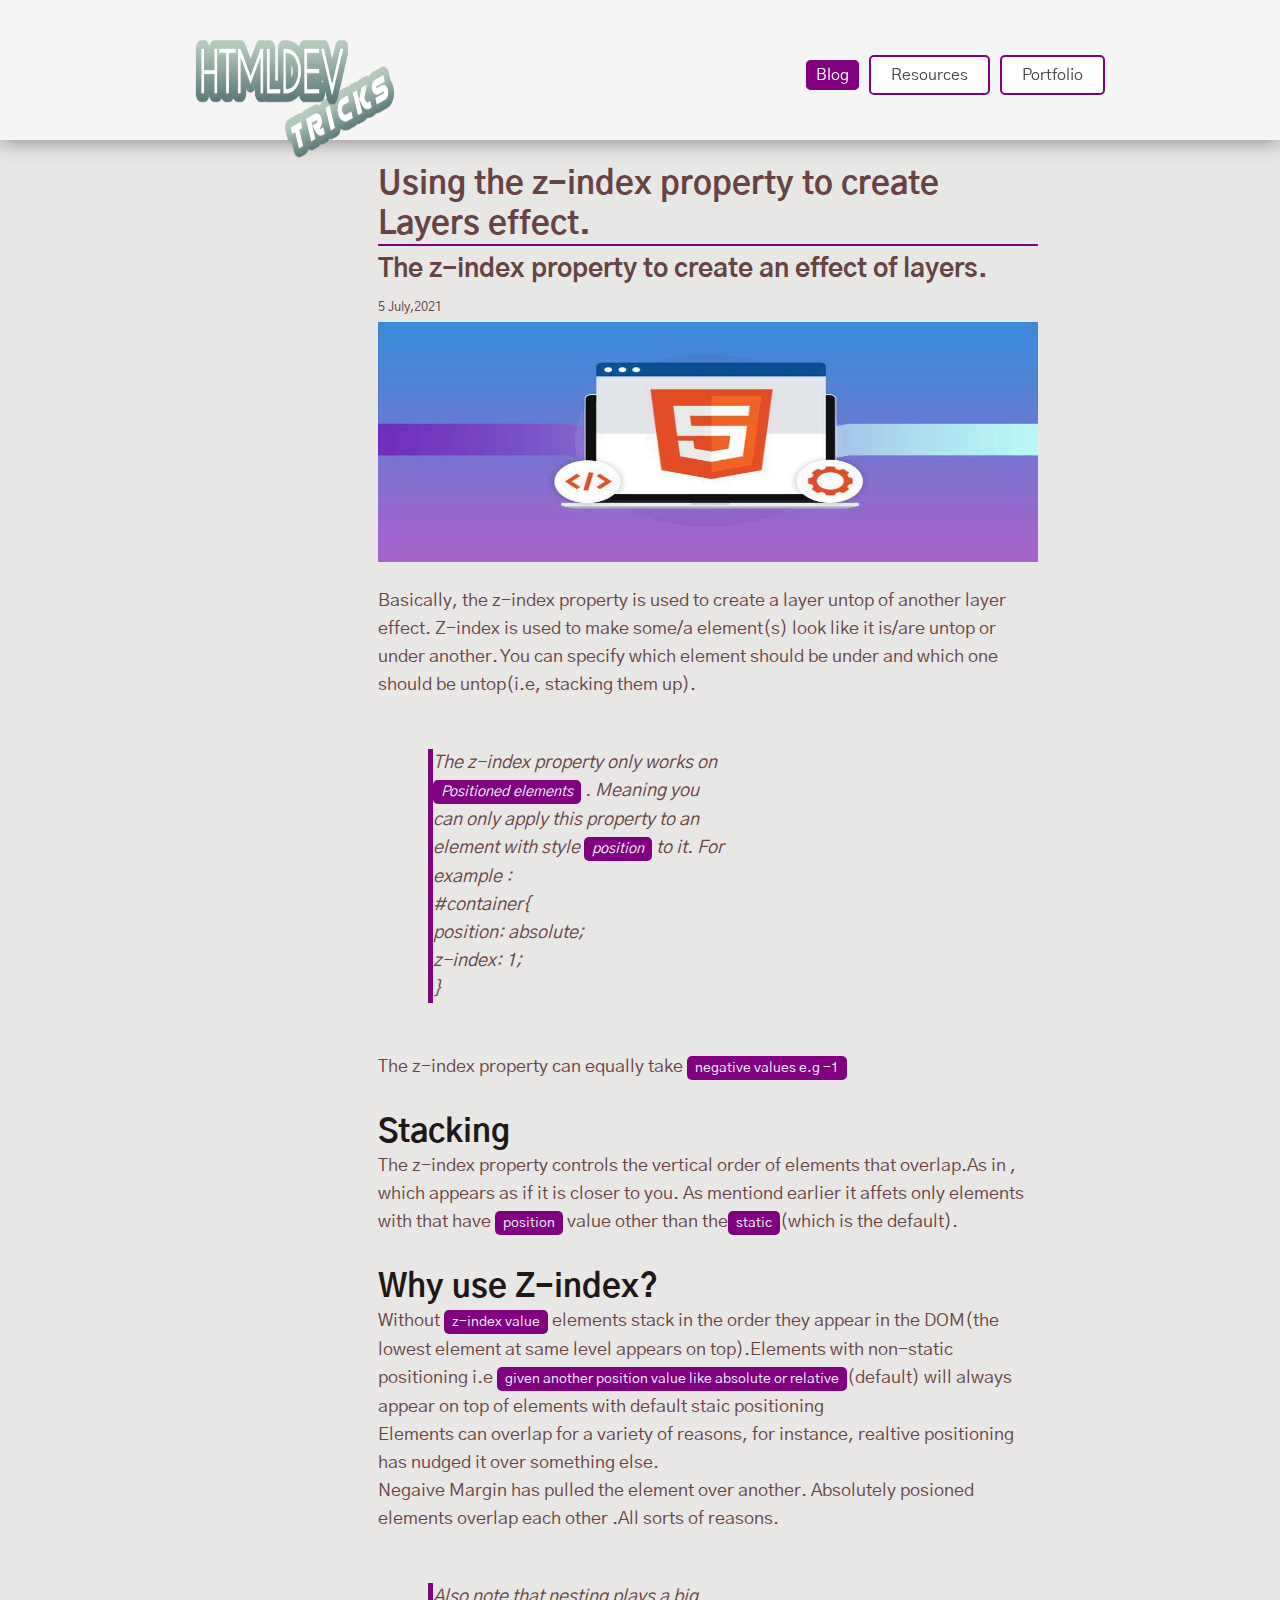
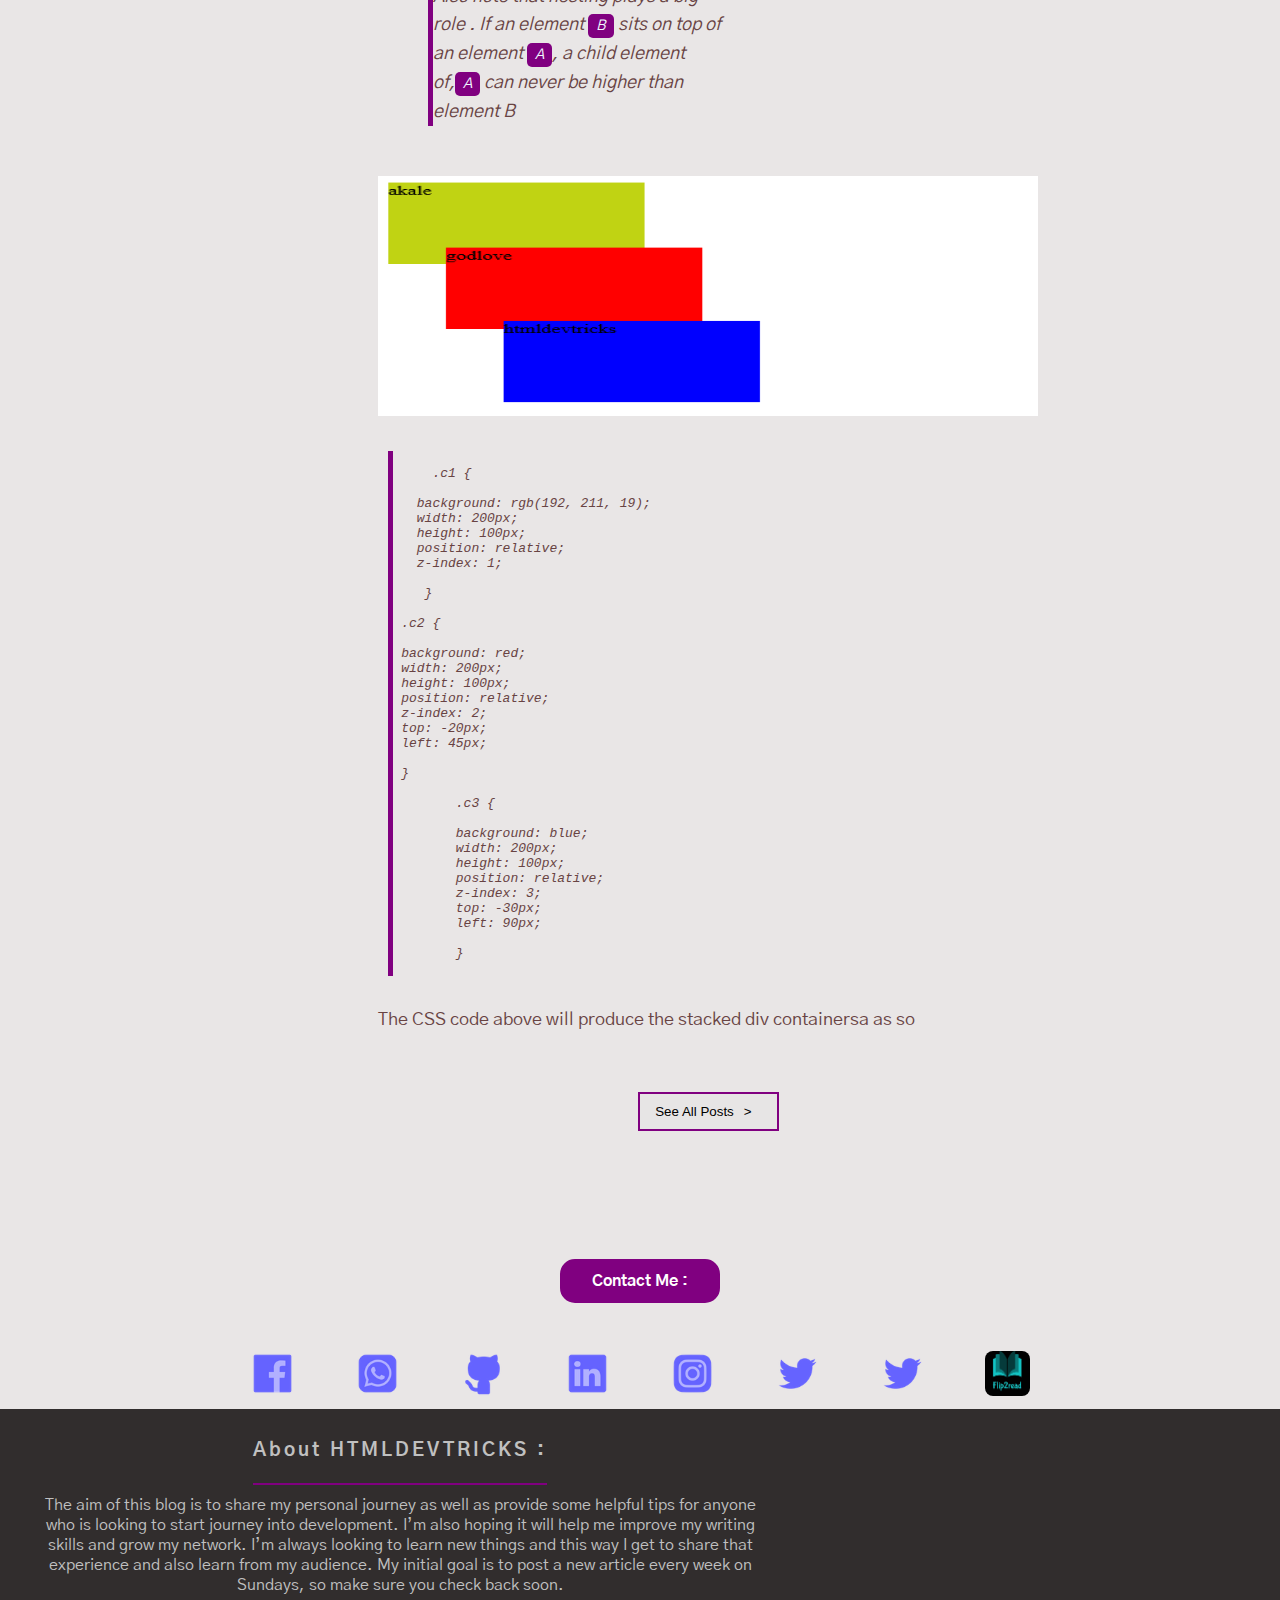
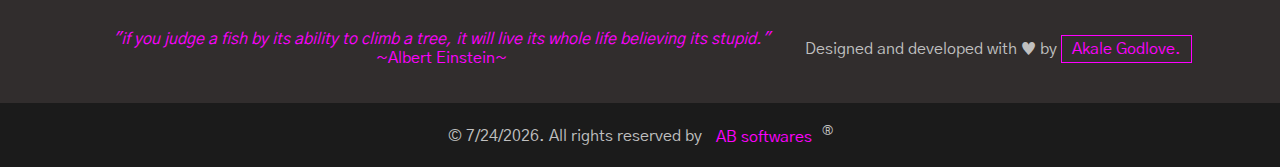
<file: posts/using-z-index.html>
<!DOCTYPE html>
<html lang="en">

<head>
	<meta charset="UTF-8">
	<meta http-equiv="X-UA-Compatible" content="IE=edge">
	<meta name="viewport" content="width=device-width, initial-scale=1.0, shrink-to-fit=no">

	<meta name="description" content="web development made easy uisng html and css" />
	<meta name="description" content="simple html and css tricks for web developers" />
	<meta name="description" content="web development blog for html and css tutorials" />
	<meta name="robots" content="follow" />
	<meta name="author" content="Akale Godlove" />
	<meta name="keywords"
		content="css z-index , html5, html, html5, css, css3, index, html tutorials, w3schools,easy html tutorial,how to use z-index, z-index , web developmennt" />

	<title> The z-index property</title>
	<link rel="stylesheet" href="../style.css" />
		<link rel="icon" href="../icons/logo.png">
</head>

<body>

	<nav>
		<div class="logo"><img src="../icons/logo.png" alt="logo" width="200px" height="73px" /></div>
		<div class="cta">
			<ul>
				<li><a href="../index.html" class="active">Blog</a></li>
				<li><a href="../resources.html">Resources</a></li>
				<li><a href="https://akalegodlove.netlify.app/">Portfolio</a></li>
			</ul>
		</div>
	</nav>

	<div class="post-read">

		<div class="post-header">
			<h1>Using the z-index property to create Layers effect. </h1>
			<p class="tag">The z-index property to create an effect of layers.</p>
			<p class="datetime">5 July,2021</p>
		</div>

		<div class="post-img">
			<img src="../post-thumbnails/zin.jpg" alt="post-image" width="100%" height="240px">
		</div>

		<p class="into-text">
			Basically, the z-index property is used to create a layer untop of another layer effect. Z-index is used to make some/a element(s) look like it is/are untop or under  another.
		You can specify which element should be under and which one should be untop(i.e, stacking them up).
		</p>
<p style="width: 300px; margin:50px; height:auto; border-left: 5px solid purple; text-align:left;">
	<cite>
		The z-index property only works on <mark>Positioned elements</mark> . Meaning you can only apply this property to an element with style <mark>position</mark> to it. For example : <br>
		#container{<br>
			position: absolute;<br>
			z-index: 1;<br>
		}
	</cite>
</p>

<p>The z-index property can equally take <mark>negative values e.g -1</mark></p>


		<div class="more-info">
			<h2>Stacking</h2>
			<p> The z-index property controls the vertical order of elements that overlap.As in , which appears as if it is closer to you. As mentiond earlier it affets only elements with that have <mark>position</mark> value other than the<mark>static</mark>(which is the default).</p>
		</div>


		<div class="more-info">
			<h2> Why use Z-index?</h2>
			<p>Without <mark>z-index value</mark> elements stack in the order they appear in the DOM(the lowest element at same level appears on top).Elements with non-static positioning i.e <mark>given another position value like absolute or relative</mark>(default) will always appear on top of elements with default staic positioning </p>
			<p> Elements can overlap for a variety of reasons, for instance, realtive positioning has nudged it over something else. </p>
			<p>Negaive Margin has pulled the element over another. Absolutely posioned elements overlap each other .All sorts of reasons.</p>
		</div>

	</p>
	<p style="width: 300px; margin:50px; height:auto; border-left: 5px solid purple; text-align:left;">
		<cite>
		Also note that nesting plays a big role . If an element <mark>B</mark> sits on top of an element <mark>A</mark>, a child element of,<mark>A</mark> can never be higher than element B
		</cite>
	</p>

		<div class="more-info">
			<div class="image-abt-post">
				<img src="../post-thumbnails/z-ex.png" alt="z-index-image example" width="100%" height="240px">
			</div>
		</div>

	<div style="width: 300px; margin:10px; height:auto; border-left: 5px solid purple; text-align:left;">
		<cite>
			<pre> 
     .c1 {

   background: rgb(192, 211, 19);
   width: 200px;
   height: 100px;
   position: relative;
   z-index: 1;

    }

 .c2 {

 background: red;
 width: 200px;
 height: 100px;
 position: relative;
 z-index: 2;
 top: -20px;
 left: 45px;

 }

	.c3 {

	background: blue;
	width: 200px;
	height: 100px;
	position: relative;
	z-index: 3;
	top: -30px;
	left: 90px;

	}
			</pre>
		</cite>
	</div>


	<div class="more-info">
		<p> The CSS code above will produce the stacked div containersa as so</p>
	</div>




		<div class="button">
			<button class="all-post"><a href="../index.html">See All Posts</a></button>
		</div>

<!----end of post -read-->
	</div>
	<!---contact links -->
	<div class="contact">
		<h3 class="active"> Contact Me :</h3>
		<div class="ci-icons">
			<a href=""><img src="../icons/fb.png" alt="social-media icon" width="45px" height="45px" /></a>
			<a href=""><img src="../icons/wa.png" alt="social-media icon" width="45px" height="45px" /></a>
			<a href=""><img src="../icons/gt.png" alt="social-media icon" width="45px" height="45px" /></a>
			<a href=""><img src="../icons/li.png" alt="social-media icon" width="45px" height="45px" /></a>
			<a href=""><img src="../icons/ig.png" alt="social-media icon" width="45px" height="45px" /></a>
			<a href=""><img src="../icons/tt.png" alt="social-media icon" width="45px" height="45px" /></a>
			<a href=""><img src="../icons/tt.png" alt="social-media icon" width="45px" height="45px" /></a>
			<a href=""><img src="../icons/f2r.jpg" alt="social-media icon" width="45px" height="45px" /></a>
		</div>
	</div>
	<!-- footer-->
	<footer>
		<div class="about">
			<h3>About HTMLDEVTRICKS :</h3>
			<p>The aim of this blog is to share my personal journey as well as provide some helpful tips for anyone who is
				looking to
				start journey into development. I’m also hoping it will help me improve my writing skills and grow my network.
				I’m
				always looking to learn new things and this way I get to share that experience and also learn from my audience.
				My
				initial goal is to post a new article every week on Sundays, so make sure you check back soon.</p>
		</div>

		<!--end of credit-->
		<!--proverb-->
		<div class="row2">
			<div class="proverb">
				<cite>
					"if you judge a fish by its ability to climb a tree, it will live its whole life believing its stupid."
				</cite>
				<p>~Albert Einstein~</p>
			</div>
			<!-- end of proverb-->
			<div class="mycreds">
				<p>Designed and developed with &hearts; by <span class="name">Akale Godlove.</span></p>
			</div>
		</div>
		<!--end of proverb-->
		<div class="copy">&copy; <span class="year"> </span>. All rights reserved by <span class="company">AB
				softwares</span><sup>&reg;</sup>
		</div>
	</footer>
	<script src="../main.js"></script>
</body>

</html>
</file>
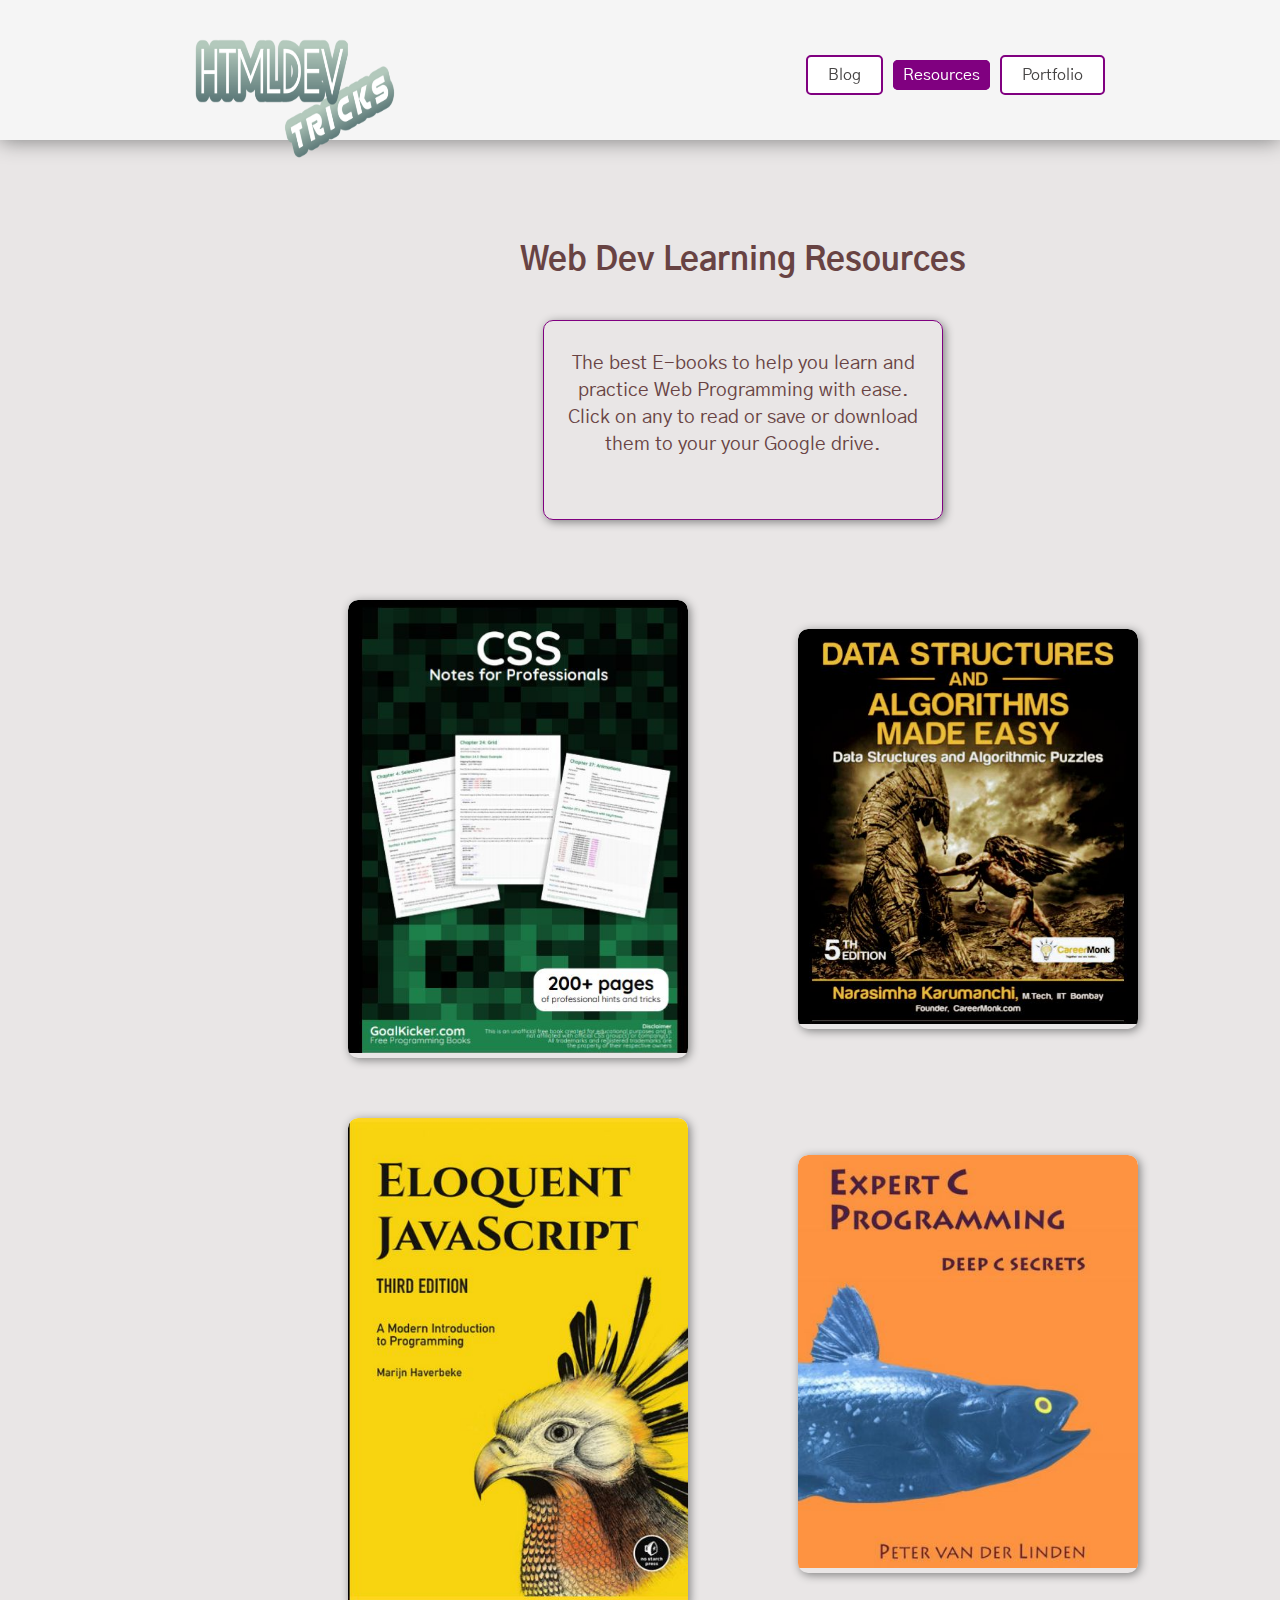
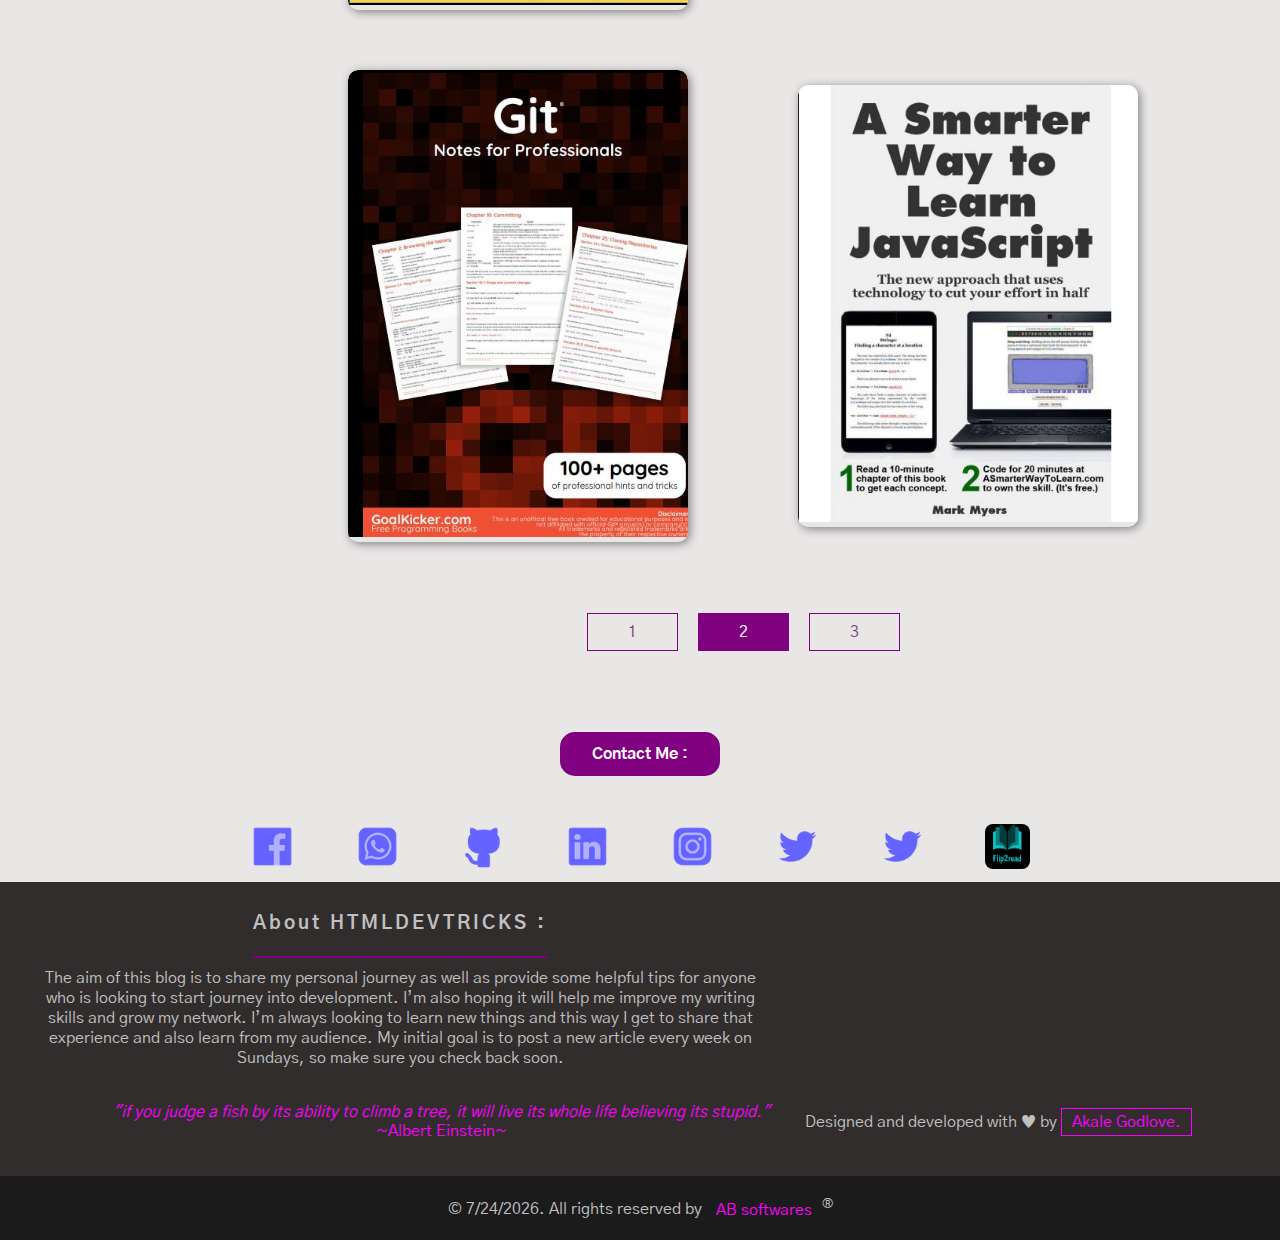
<file: resource-pages/page2.html>
<!DOCTYPE html>
<html lang="en">

<head>
	<meta charset="UTF-8">
	<meta http-equiv="X-UA-Compatible" content="IE=edge">
	<meta name="viewport" content="width=device-width, initial-scale=1.0, shrink-to-fit=no">

	<meta name="description" content="web development resources for web developers" />
	<meta name="description" content="simple html and css tricks for web developers" />
	<meta name="description" content="web developmentbooks for beginners" />
	<meta name="robots" content="follow" />
	<meta name="author" content="Akale Godlove" />
	<meta name="keywords" content="blog , html5, html, html5, books , pdf, html tutorial books, programming boks pdf" />
	<meta name="keywords" content="pdf books for programmers" />
	
	<title>page2 || Best E-Books for Web Dev and Programming </title>
	<link rel="stylesheet" href="../style.css" />
		<link rel="icon" href="../icons/logo.png">
</head>

<body>

	<nav>
		<div class="logo"><img src="../icons/logo.png" alt="logo" width="200px" height="73px" /></div>
		<div class="cta">
			<ul>
				<li><a href="../index.html">Blog</a></li>
				<li><a href="#" class="active">Resources</a></li>
				<li><a href="https://akalegodlove.netlify.app/">Portfolio</a></li>
			</ul>
		</div>
	</nav>
	<main>
		<!--the  resources go-->
		<div class="text">
			<h3>Web Dev Learning Resources</h3>
			<p>The best E-books to help you learn and practice Web Programming with ease.<br>Click on any to read or save or
				download them to your your Google drive.</p>
		</div>


		<!--TEMPLATE FOR  BOOK COVER-->
		<div class="resource-container">
			<!--TEMPLATE FOR  BOOK COVER-->
			<div class="resource">
				<div class="resource-img">
	<a href=" https://drive.google.com/uc?id=1aIJyuM1xLYpwfzOFQYVpRzeoaWEXOBCp&export=download"> 
					<img src="../book-thumbnails/7.jpg" alt="resource-cover" width="150px" height="150px">
					</a>
				</div>
				<div class="authors">By O'Reilly</div>
			</div>
			<!--END OF TEMPLATE FOR  BOOK COVER-->

			<div class="resource">
	<div class="resource-img">
	<a href="https://drive.google.com/uc?id=1aOmXx8PVlVy23BJr0XzlrGNikqa64EFt&export=download">
	<img src="../book-thumbnails/8.jpg" alt="resource-cover" width="150px" height="150px">
	</a>
</div>
				<div class="authors">By O'Reilly</div>
			</div>

		<!--TEMPLATE FOR  BOOK COVER-->
		<div class="resource">
			<div class="resource-img">
	<a href="https://drive.google.com/uc?id=1aQCPyG-iTQQ92DJB5PskDNj-m7HadOCu&export=download">
					<img src="../book-thumbnails/9.jpg" alt="resource-cover" width="150px" height="150px">
				</a>
			</div>
			<div class="authors">By O'Reilly</div>
		</div>
		<!--END OF TEMPLATE FOR  BOOK COVER-->

			<!--TEMPLATE FOR  BOOK COVER-->
			<div class="resource">
				<div class="resource-img">
	<a href="https://drive.google.com/uc?id=1aTKJ_VaNenEbnyRMRTylRbMZXgOuTfs1&export=download">
						<img src="../book-thumbnails/10.jpg" alt="resource-cover" width="150px" height="150px">
					</a>
				</div>
				<div class="authors">By O'Reilly</div>
			</div>
			<!--END OF TEMPLATE FOR  BOOK COVER-->
				<!--TEMPLATE FOR  BOOK COVER-->
				<div class="resource">
					<div class="resource-img">
	<a href="https://drive.google.com/uc?id=1aWNTJi5Wio-ggjzKfb9N8ln0_J8XrALs&export=download">
							<img src="../book-thumbnails/11.jpg" alt="resource-cover" width="150px" height="150px">
						</a>
					</div>
					<div class="authors">By O'Reilly</div>
				</div>
				<!--END OF TEMPLATE FOR  BOOK COVER-->
					<!--TEMPLATE FOR  BOOK COVER-->
					<div class="resource">
						<div class="resource-img">
	<a href=" https://drive.google.com/uc?id=1aXHOG85H-3TlnJkeb2Pt6rs7jbepvjL2&export=download">
								<img src="../book-thumbnails/12.jpg" alt="resource-cover" width="150px" height="150px">
							</a>
						</div>
						<div class="authors">By O'Reilly</div>
					</div>
					<!--END OF TEMPLATE FOR  BOOK COVER-->






			<!--END OF TEMPLATE FOR  BOOK COVER-->
		</div>
		<!--END OF TEMPLATE FOR  BOOK COVER-->
		<!-- PAGINATION-->
		<div class="pagination">
			<ul>
				<li><a href="../resources.html"> 1 </a></li>
				<li><a href="#" class="active"> 2</a></li>
				<li><a href="page3.html">3</a></li>
			</ul>
		</div>
		<!--END OF PAGINATION PAGINATION-->

	</main>


	<!---contact links -->

	<div class="contact">
		<h3 class="active"> Contact Me :</h3>
		<div class="ci-icons">
			<a href=""><img src="../icons/fb.png" alt="social-media icon" width="45px" height="45px" /></a>
			<a href=""><img src="../icons/wa.png" alt="social-media icon" width="45px" height="45px" /></a>
			<a href=""><img src="../icons/gt.png" alt="social-media icon" width="45px" height="45px" /></a>
			<a href=""><img src="../icons/li.png" alt="social-media icon" width="45px" height="45px" /></a>
			<a href=""><img src="../icons/ig.png" alt="social-media icon" width="45px" height="45px" /></a>
			<a href=""><img src="../icons/tt.png" alt="social-media icon" width="45px" height="45px" /></a>
			<a href=""><img src="../icons/tt.png" alt="social-media icon" width="45px" height="45px" /></a>
			<a href=""><img src="../icons/f2r.jpg" alt="social-media icon" width="45px" height="45px" /></a>
		</div>
	</div>



	<!-- footer-->
	<footer>
		<div class="about">
			<h3>About HTMLDEVTRICKS :</h3>
			<p>The aim of this blog is to share my personal journey as well as provide some helpful tips for anyone who is looking to
			start journey into development. I’m also hoping it will help me improve my writing skills and grow my network. I’m
			always looking to learn new things and this way I get to share that experience and also learn from my audience. My
			initial goal is to post a new article every week on Sundays, so make sure you check back soon.</p>
		</div>

		<!--end of credit-->
		<!--proverb-->
		<div class="row2">
			<div class="proverb">
				<cite>
					"if you judge a fish by its ability to climb a tree, it will live its whole life believing its stupid."
				</cite>
				<p>~Albert Einstein~</p>
			</div>
			<!-- end of proverb-->
			<div class="mycreds">
				<p>Designed and developed with &hearts; by <span class="name">Akale Godlove.</span></p>
			</div>
		</div>
		<!--end of proverb-->
		<div class="copy">&copy; <span class="year"> </span>. All rights reserved by <span class="company">AB
				softwares</span><sup>&reg;</sup>
		</div>
	</footer>
	<script src="../main.js"></script>
</body>

</html>
</file>
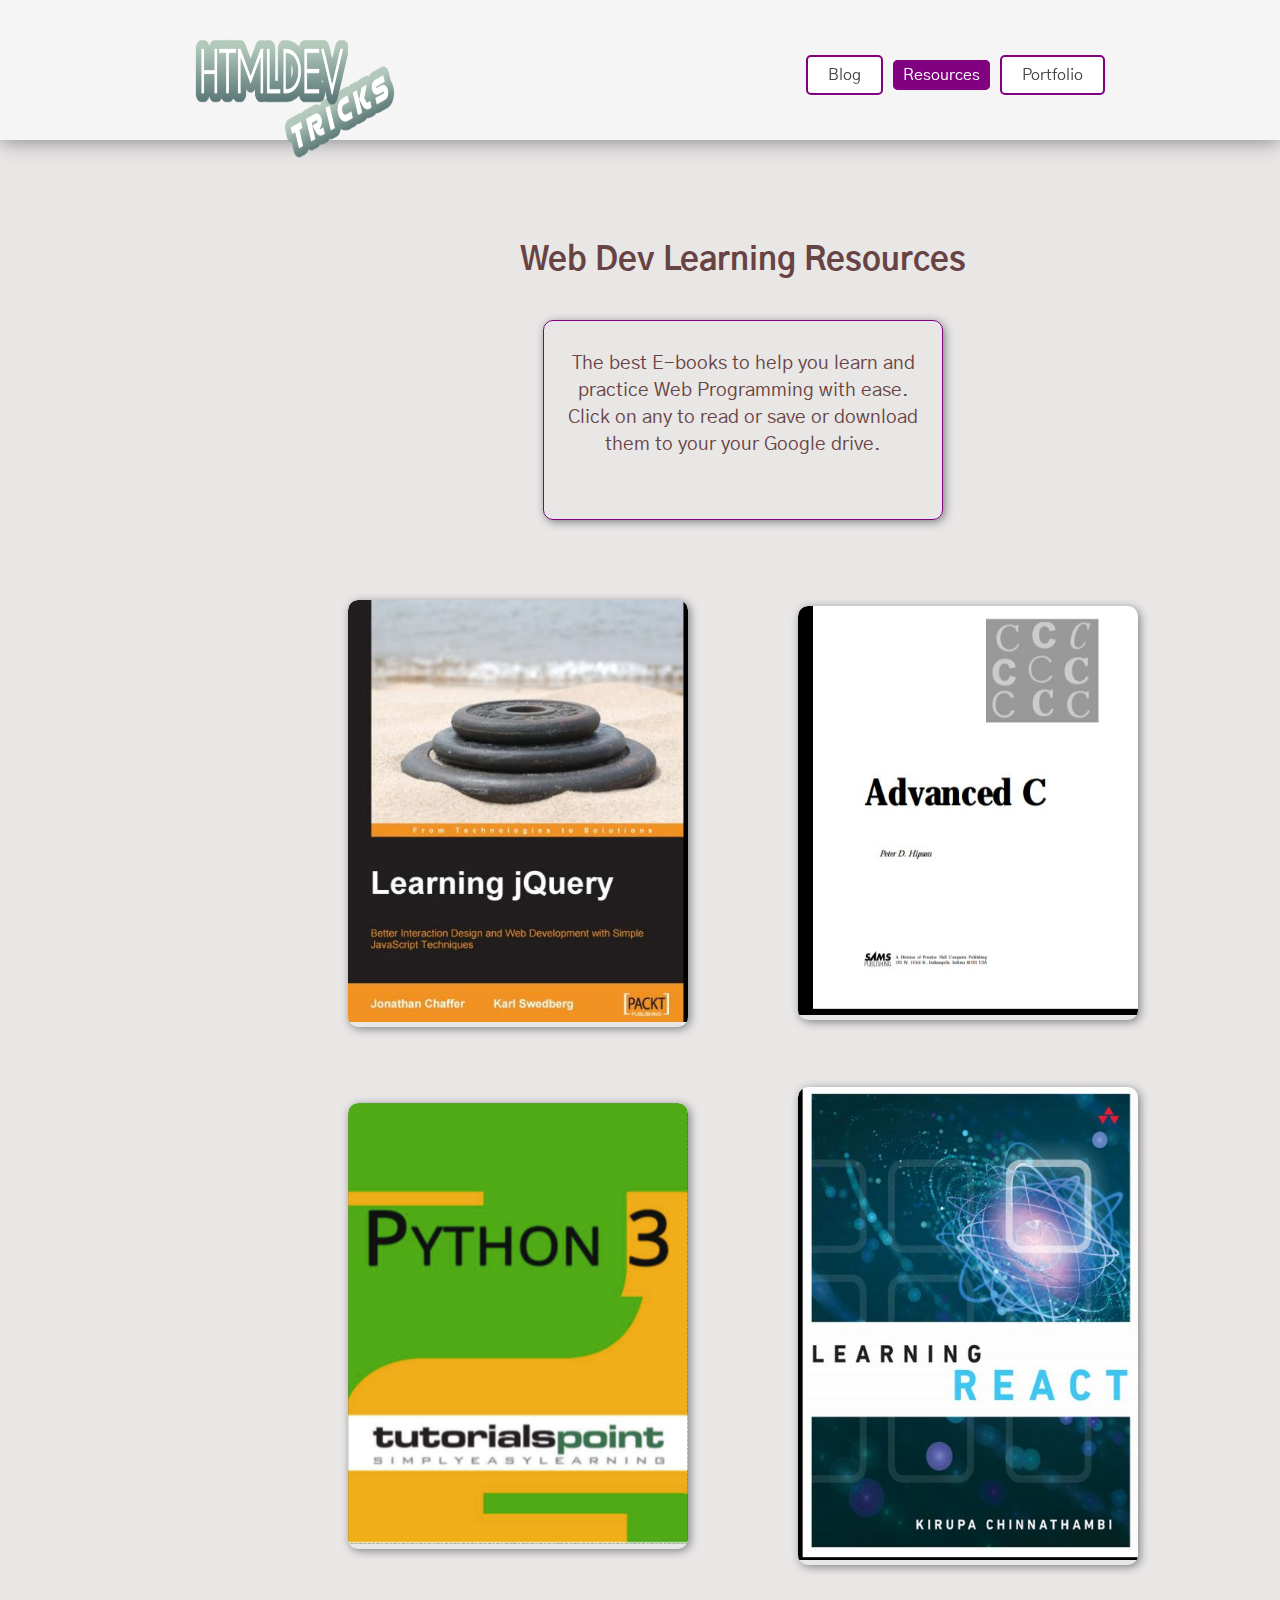
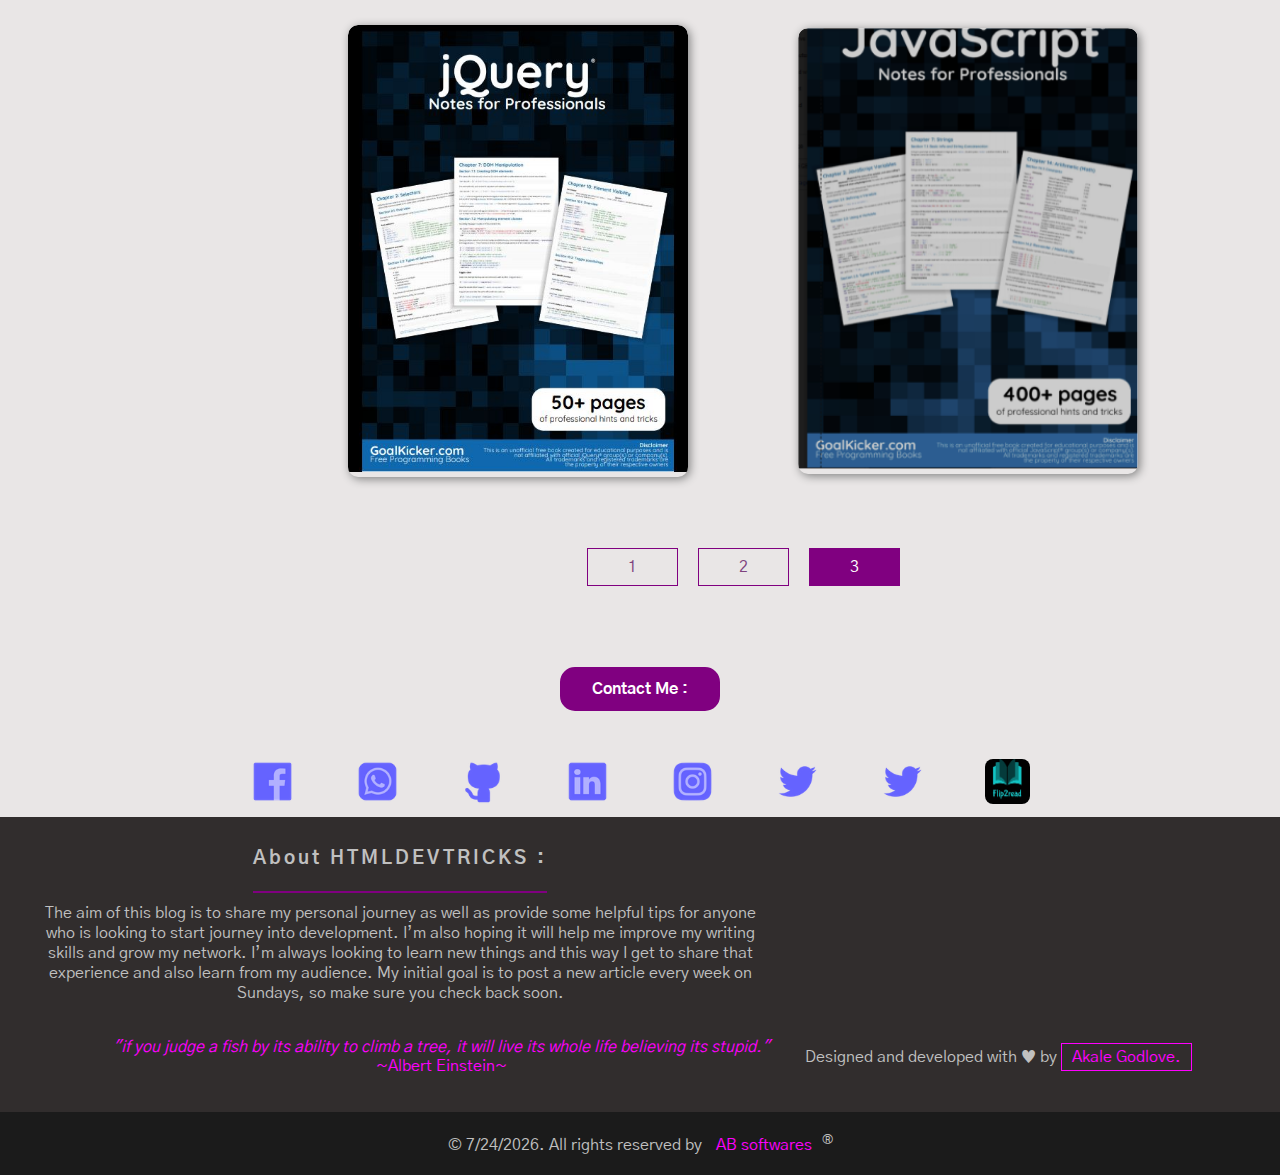
<file: resource-pages/page3.html>
<!DOCTYPE html>
<html lang="en">

<head>
	<meta charset="UTF-8">
	<meta http-equiv="X-UA-Compatible" content="IE=edge">
	<meta name="viewport" content="width=device-width, initial-scale=1.0, shrink-to-fit=no">


	<meta name="description" content="web development resources for web developers" />
	<meta name="description" content="simple html and css tricks for web developers" />
	<meta name="description" content="web developmentbooks for beginners" />
	<meta name="robots" content="follow" />
	<meta name="author" content="Akale Godlove" />
	<meta name="keywords" content="blog , html5, html, html5, books , pdf, html tutorial books, programming boks pdf" />
	<meta name="keywords" content="pdf books for programmers" />

	
	<title>page3 || Best E-Books for Web Dev and Programming </title>
	<link rel="stylesheet" href="../style.css" />
		<link rel="icon" href="../icons/logo.png">
</head>

<body>

	<nav>
		<div class="logo"><img src="../icons/logo.png" alt="logo" width="200px" height="73px" /></div>
		<div class="cta">
			<ul>
				<li><a href="../index.html">Blog</a></li>
				<li><a href="#" class="active">Resources</a></li>
				<li><a href="https://akalegodlove.netlify.app/">Portfolio</a></li>
			</ul>
		</div>
	</nav>
	<main>
		<!--the  resources go-->
		<div class="text">
			<h3>Web Dev Learning Resources</h3>
			<p>The best E-books to help you learn and practice Web Programming with ease.<br>Click on any to read or save or
				download them to your your Google drive.</p>
		</div>


		<!--TEMPLATE FOR  BOOK COVER-->
		<div class="resource-container">
			<!--TEMPLATE FOR  BOOK COVER-->
			<div class="resource">
			<div class="resource-img">
	<a href="https://drive.google.com/uc?id=1amc9kH5EZLANVMAWRWLGitcQi9mzFldo&export=download">
					<img src="../book-thumbnails/14.jpg" alt="resource-cover" width="150px" height="150px">
				</a>
			</div>
				<div class="authors">By O'Reilly</div>
			</div>
			<!--END OF TEMPLATE FOR  BOOK COVER-->

			<div class="resource">
			<div class="resource-img">
	<a href="https://drive.google.com/uc?id=1aCtnlc8RYWZUlkeP73HFXqQrPlkKwQ7m&export=download">
	<img src="../book-thumbnails/17.jpg" alt="resource-cover" width="150px" height="150px">
	</a>
</div>
				<div class="authors">By O'Reilly</div>
			</div>

<div class="resource">
<div class="resource-img">
	<a href="https://drive.google.com/uc?id=17kdcJtfer9ic-otyVA24IW8ZoqXqfXeG&export=download">
	<img src="../book-thumbnails/16.png" alt="resource-cover" width="150px" height="150px">
	</a>
</div>
	<div class="authors">By O'Reilly</div>
</div>

	<!--TEMPLATE FOR  BOOK COVER-->
	<div class="resource">
		<div class="resource-img">
	<a href="https://drive.google.com/uc?id=1ae32O_RnKUVAqGhQxQRKGF_xxP2gBtA4&export=download">
				<img src="../book-thumbnails/15.jpg" alt="resource-cover" width="150px" height="150px">
			</a>
		</div>
		<div class="authors">By O'Reilly</div>
	</div>
	<!--END OF TEMPLATE FOR  BOOK COVER-->

		<!--TEMPLATE FOR  BOOK COVER-->
		<div class="resource">
			<div class="resource-img">
	<a href="https://drive.google.com/uc?id=1a_5sbOfnGBqQVtGs4M3QPHIh4gsmUPzG&export=download">
					<img src="../book-thumbnails/13.jpg" alt="resource-cover" width="150px" height="150px">
				</a>
			</div>
			<div class="authors">By O'Reilly</div>
		</div>
		<!--END OF TEMPLATE FOR  BOOK COVER-->


	<!--TEMPLATE FOR  BOOK COVER-->
	<div class="resource">
		<div class="resource-img">
	<a href="https://drive.google.com/uc?id=1adroqRADL4bb0n9C1cZp0PstxMmbEXFL&export=download">
				<img src="../book-thumbnails/18.png" alt="resource-cover" width="150px" height="150px">
			</a>
		</div>
		<div class="authors">By O'Reilly</div>
	</div>
	<!--END OF TEMPLATE FOR  BOOK COVER-->







			<!--END OF TEMPLATE FOR  BOOK COVER-->
		</div>
		<!--END OF TEMPLATE FOR  BOOK COVER-->
		<!-- PAGINATION-->
		<div class="pagination">
			<ul>
				<li><a href="../resources.html"> 1 </a></li>
				<li><a href="page2.html"> 2</a></li>
				<li><a href="#" class="active">3</a></li>
			</ul>
		</div>
		<!--END OF PAGINATION PAGINATION-->

	</main>
	<!---contact links -->

	<div class="contact">
		<h3 class="active"> Contact Me :</h3>
		<div class="ci-icons">
			<a href=""><img src="../icons/fb.png" alt="social-media icon" width="45px" height="45px" /></a>
			<a href=""><img src="../icons/wa.png" alt="social-media icon" width="45px" height="45px" /></a>
			<a href=""><img src="../icons/gt.png" alt="social-media icon" width="45px" height="45px" /></a>
			<a href=""><img src="../icons/li.png" alt="social-media icon" width="45px" height="45px" /></a>
			<a href=""><img src="../icons/ig.png" alt="social-media icon" width="45px" height="45px" /></a>
			<a href=""><img src="../icons/tt.png" alt="social-media icon" width="45px" height="45px" /></a>
			<a href=""><img src="../icons/tt.png" alt="social-media icon" width="45px" height="45px" /></a>
			<a href=""><img src="../icons/f2r.jpg" alt="social-media icon" width="45px" height="45px" /></a>
		</div>
	</div>



	<!-- footer-->
	<footer>
		<div class="about">
			<h3>About HTMLDEVTRICKS :</h3>
			<p>The aim of this blog is to share my personal journey as well as provide some helpful tips for anyone who is looking to
			start journey into development. I’m also hoping it will help me improve my writing skills and grow my network. I’m
			always looking to learn new things and this way I get to share that experience and also learn from my audience. My
			initial goal is to post a new article every week on Sundays, so make sure you check back soon.</p>
		</div>

		<!--end of credit-->
		<!--proverb-->
		<div class="row2">
			<div class="proverb">
				<cite>
					"if you judge a fish by its ability to climb a tree, it will live its whole life believing its stupid."
				</cite>
				<p>~Albert Einstein~</p>
			</div>
			<!-- end of proverb-->
			<div class="mycreds">
				<p>Designed and developed with &hearts; by <span class="name">Akale Godlove.</span></p>
			</div>
		</div>
		<!--end of proverb-->
		<div class="copy">&copy; <span class="year"> </span>. All rights reserved by <span class="company">AB
				softwares</span><sup>&reg;</sup>
		</div>
	</footer>
	<script src="../main.js"></script>
</body>

</html>
</file>
<file: style.css>
@import url('https://fonts.googleapis.com/css2?family=Sunflower:wght@300&display=swap');
 @import url('https://fonts.googleapis.com/css2?family=Gothic+A1&family=Sunflower:wght@300&display=swap');
 *{
	margin: 0;
	padding: 0;
	box-sizing: border-box;
}
body{
	width: 100%;
	height: 100vh;
	background-color: rgb(233, 230, 230);
/*font-family: 'Sunflower', sans-serif;*/
font-family: 'Gothic A1', sans-serif;
}
.log{
	margin-top: 8%;
		display: flex;
		justify-content: center;
		align-items: center;
}
main{
	color: rgb(104, 67, 67);
	width: 100%;
	height: auto;
}
  nav{
		width: 100%;
		height: 80px;
		display: flex;
		background-color: whitesmoke;
		cursor: pointer;
	box-shadow: 0 1px 20px grey ;
	z-index: 200;
	}
	nav{
		position: fixed;
		top: 0;
		height: 55px;
	}
.logo img{
	width: 100%;
	margin-left: 0;
}
.cta	ul {
		list-style: none;
		display: flex;
		justify-content: space-around;
		align-items: center;
margin-top: 25px;
	}
.cta ul  li {
	margin: 0 3px;
}
	.cta ul  li a:not(.active){
		 text-decoration: none;
		 border: 2px solid purple;
		 padding: 5px 8px;
		 border-radius: 5px;
		 transition: all  .4s ease-in;
		 color: rgb(71, 69, 69);
		 background: white;
	 }
	 	.cta ul  li .active{
		 text-decoration: none;
		 border: 2px solid purple;
		 padding: 5px 8px;
		 border-radius: 5px;
		 transition: all  .4s ease-in;
		 color: white;
		 background: purple;
	 }
.cta ul 	 li a:hover{
background-color: purple;
color: white;
	 }
	 .active{
		 background-color: purple;
		 color: white;
	 }
	 .active:hover{
		 background-color: white;
		 color: rgb(39, 38, 38);
	 }
	 .contact{
		 width: 100%;
		 display: flex;
		 justify-content: space-between;
		 align-items: center;
		 flex-direction: column;
	 }
	 .contact h3{
		 font-size: 1em;
		 text-align: center;
		 padding: 10px 30px;
		 border: 2px solid purple;
		 border-radius: 15px;
		 margin: 40px 5px;
		 transition: background-color  .4s ease-in-out;
		 cursor: progress;
	 }
	 .ci-icons{
		 display: flex;
		 flex-wrap: wrap;
		 justify-content: space-between;
		 align-items: center;
	 }
	 .ci-icons a img{
		 margin: 8px 30px;
		 transition: transform .5s ease-in;
		 border-radius: 8px;
	 }
	  .ci-icons a img:hover{
			transform: rotateZ(45deg);
			background-color: rgba(138, 4, 104, 0.966);
		}

		/*RESOURCES PAFE STYLING*/
		.text{
			width: 100%;
			height: auto;
			display: flex;
			justify-content: center;
			align-items: center;
			flex-direction: column;
			padding: 100px  0;
		}
		.text p{
			text-align: center;
			padding:  30px 10px;
			font-size: 1.2em;
			border: 0.4px solid purple;
			width: auto;
			margin: 40px 5px 0 5px;
			height: 200px;
			line-height: 1.4;
			border-radius: 10px;
			box-shadow:  2px 2px 10px grey;
		}
		.text h3{
			font-size: 1.5em;
			text-align: center;
		}
.resource-container{
		display: flex;
			justify-content: space-evenly;
			align-items: center;
			flex-wrap: wrap;
}

.resource{
	width: 240px;
	height:auto;
	margin: 20px 5px;
/*border: 0.4px solid purple;*/
border-radius: 10px;
box-shadow:  2px 2px 10px rgb(94, 91, 91);
	transition:	border .5s ease-in-out;

}

.resource-img{
	width: 100%;
	height: 100%;
	overflow: hidden;
	border-radius: 10px;
}
.resource-img img{
	width: 100%;
	height: 100%;
	border-radius: 10px  10px 0 0;
	transition: transform .4s ease-in-out;
}
.resource:hover> .resource-img> a >img{
	transform: scale(1.1);
	border-radius: 10px;
}

.resource:hover{
		border: 1px solid purple;
}


.authors{
	padding: 15px 10px;
	display: none;
}
.pagination{
	display: flex;
	justify-content: center;
	align-items: center;
}
.pagination ul {
	list-style: none;
	display: flex;
	justify-content: space-between;
	align-items: center;
margin: 50px 0;
}

.pagination ul  li a:not(.active){
	text-decoration: none;
	padding:10px 40px;
	border: 1px solid purple;
		margin: 40px 10px;
		color: rgb(126, 67, 126);
		transition:  all .5s ease-in-out;
}
.pagination ul  li a{ 
	text-decoration: none;
	padding:10px 40px;
	border: 1px solid purple;
		margin: 40px 10px;
		color: white;
		transition:  all .5s ease-in-out;
}
.pagination ul  li a:hover{
	background:  purple;
	color: white;
}





/* styling fo foter*/
footer{
width: 100%;
height: auto;
background-color: rgb(49, 45, 45);
color: silver;
}
.about{
	display: flex;
	justify-content: center;
	align-items: center;
	flex-direction: column;
	padding: 10px 30px;
}
.about p{
	text-align: center;
	padding: 10px 0;
}
.about h3{
	padding: 20px 0;
	border-bottom: 2px solid purple;
	letter-spacing: 3px;
}
.row2{
	display: flex;
	justify-content: center;
	align-items: center;
	flex-direction: row;
 padding: 15px 5px;
}
.proverb{
	text-align: center;
	padding:  0 30px;
	line-height: 1.2;
	color: fuchsia;
}
 .mycreds{
	 text-align: center;
	 line-height: 1.5;
	 padding:  0 5px;
 }
 .name
 {
	 color: fuchsia;
	 border: 1px solid fuchsia ;
	 padding: 5px 10px;
 }
 .company
 {
	 color:  fuchsia;
	 padding: 0 10px;
 }
 .copy{
	 text-align: center;
	 margin: 20px 0;
	 padding: 20px 0;
	 background-color: rgb(27, 27, 27);
 }
@media(min-width:764px){   
/*RESOURCES PAFE STYLING*/
		.text{
			width: 100%;
			height: auto;
			display: flex;
			justify-content: center;
			align-items: center;
			flex-direction: column;
			padding: 50px  0;
		}
		.text p{
			text-align: center;
			padding:  30px 10px;
			font-size: 1.2em;
			border: 0.4px solid purple;
			width: 400px;
			margin: 40px 5px 0 5px;
			height: 200px;
			line-height: 1.4;
			border-radius: 10px;
			box-shadow:  2px 2px 10px grey;
		}
		.text h3{
			font-size: 2em;
			text-align: center;
		}
	.resource{
	width: 340px;
	height:auto;
	margin: 30px 5px;
/*border: 0.4px solid purple;*/
border-radius: 10px;
		box-shadow:  2px 2px 10px grey;
		transition:  transform .5s ease-in;
}
	nav{
		display: flex;
		justify-content: space-between;
		position: fixed;
		top: 0;
		height: 100px;
	}
	.cta ul  li a:not(.active){
		padding: 10px 20px;
}
	.cta ul li {
		margin: 0 10px 0 0;
	}
}
@media(min-width:1200px){
	main{
		width: 1000px;
		margin-left: 19%;
		margin-top: 5%;
			}
			 .post-read{
		width: 700px;
		margin-left: 28%;
		margin-top: 5%;
			}
	.cta ul {
		margin: 65px 165px 0 0;
	}
	nav{
		position: fixed;
		top: 0;
		height: 140px;
	}
	.logo img{
		width: 350px;
		height: 180px;
		margin-left: 32%;
	}
	.log{
	margin-top: 10%;
		display: flex;
		justify-content: center;
		align-items: center;
}
	.abt{
	display: flex;
	justify-content: center;
	align-items: center;
	flex-direction: column;
	padding: 10px 30px;
}
	.about{
	width: 800px;
}
.text{
	margin-top: 19%;
}
}


/*STYLING FOR THR BLOG */
.thumbnail-container{
	position: relative;
	width: 248px;
	height: 145px;
	padding: 3px;
	margin:5px;
	background: linear-gradient(45deg, orange, red);
	box-shadow: 2px 2px 10px red, 2px 2px 10px fuchsia;
	z-index: 1;
	border-radius: 5px;
}
.thumbnail, .thumbnail img{
	width: 100%;
	height:100%;
	border-radius: 5px;
	transition: all .5s ease-in;
	overflow: hidden;
}
.thumbnail img{
	width: 100%;
	height:100%;
	border-radius: 5px;
	transition: all .5s ease-in;
	overflow: hidden;
}
.blog-post:hover>.thumbnail-container>.thumbnail> img{
	transform: scale(1.2);
}
.topic{
	position: absolute;
	top: 0;
	color: white;
	background: orange;
	padding: 8px 10px;
	border-radius: 0 0 20px 0;
	box-shadow: 1px 1px 5px fuchsia;
}
.blog-post{
	width: 100%;
	display: flex;
	justify-content: space-between;
	align-items: center;
	flex-direction: row;
	cursor: default;
	border-bottom: 1px solid grey;
	margin: 30px 0;
	padding: 20px 0;
	background: white;
	box-shadow: 3px 3px 8px 1px ;
}
.post{
	text-align: left;
	padding-left: 15px;
	width: 60%;
}
.post h1{
	font-size: 24px;
	line-height: 34px;
}
.post p{
	font-size: 1em;
  white-space: nowrap;
	overflow-x: hidden;
}
.dateofpost p{
	font-size: 12px;
	line-height: 34px;
}
.read-more{
	padding: 5px 10px;
	margin: 8px 0;
	border: 1px solid purple;
	border-radius: 5px;
	background: purple;
	transition:  all .5s ease-in-out;
}
.read-more:hover{
box-shadow: 3px 3px 10px rgb(128, 128, 128);
}
.read-more a{
	text-decoration: none;
		color: white;
}


/* 	styling for post reading */
.post-read{
	padding:  100px  20px;
	color: rgb(104, 67, 67);
}
.post-header h1{
	border-bottom: 2px solid purple;
}
.post-header .tag{
	font-size: 1.6em;
	margin: 10px 0;
	font-weight: 700;
}
.post-header .datetime{
	font-size: 0.8em;
}
.post-read p{
font-size: 18px;
line-height: 28px;
}
.post-img{
	margin-bottom: 20px;
}
.more-info{
	margin: 30px 0;
}
.more-info h2{
	font-size: 2em;
	line-height: 40px;
		color: rgb(32, 23, 23);
}
.button{
	display: grid;
	place-items: center;
	margin-top: 70px;
}
.all-post  {
	border: none;
}
.all-post a {
	padding: 10px 15px;
	font-size: 1em;
	border: 2px solid purple;
	transition: all .5s ease-in-out;
	text-decoration: none;
	color: black;
	background: rgb(231, 229, 229);
}
.all-post a:hover{
	background: purple;
	color: aliceblue;
}
.all-post a::after{
content: ">";
padding: 0 10px;
}
mark{
	padding: 5px 8px;
background: rgb(128, 0, 128);
border-radius: 5px;
color: aliceblue;
font-size: 0.8em;
}
</file>
